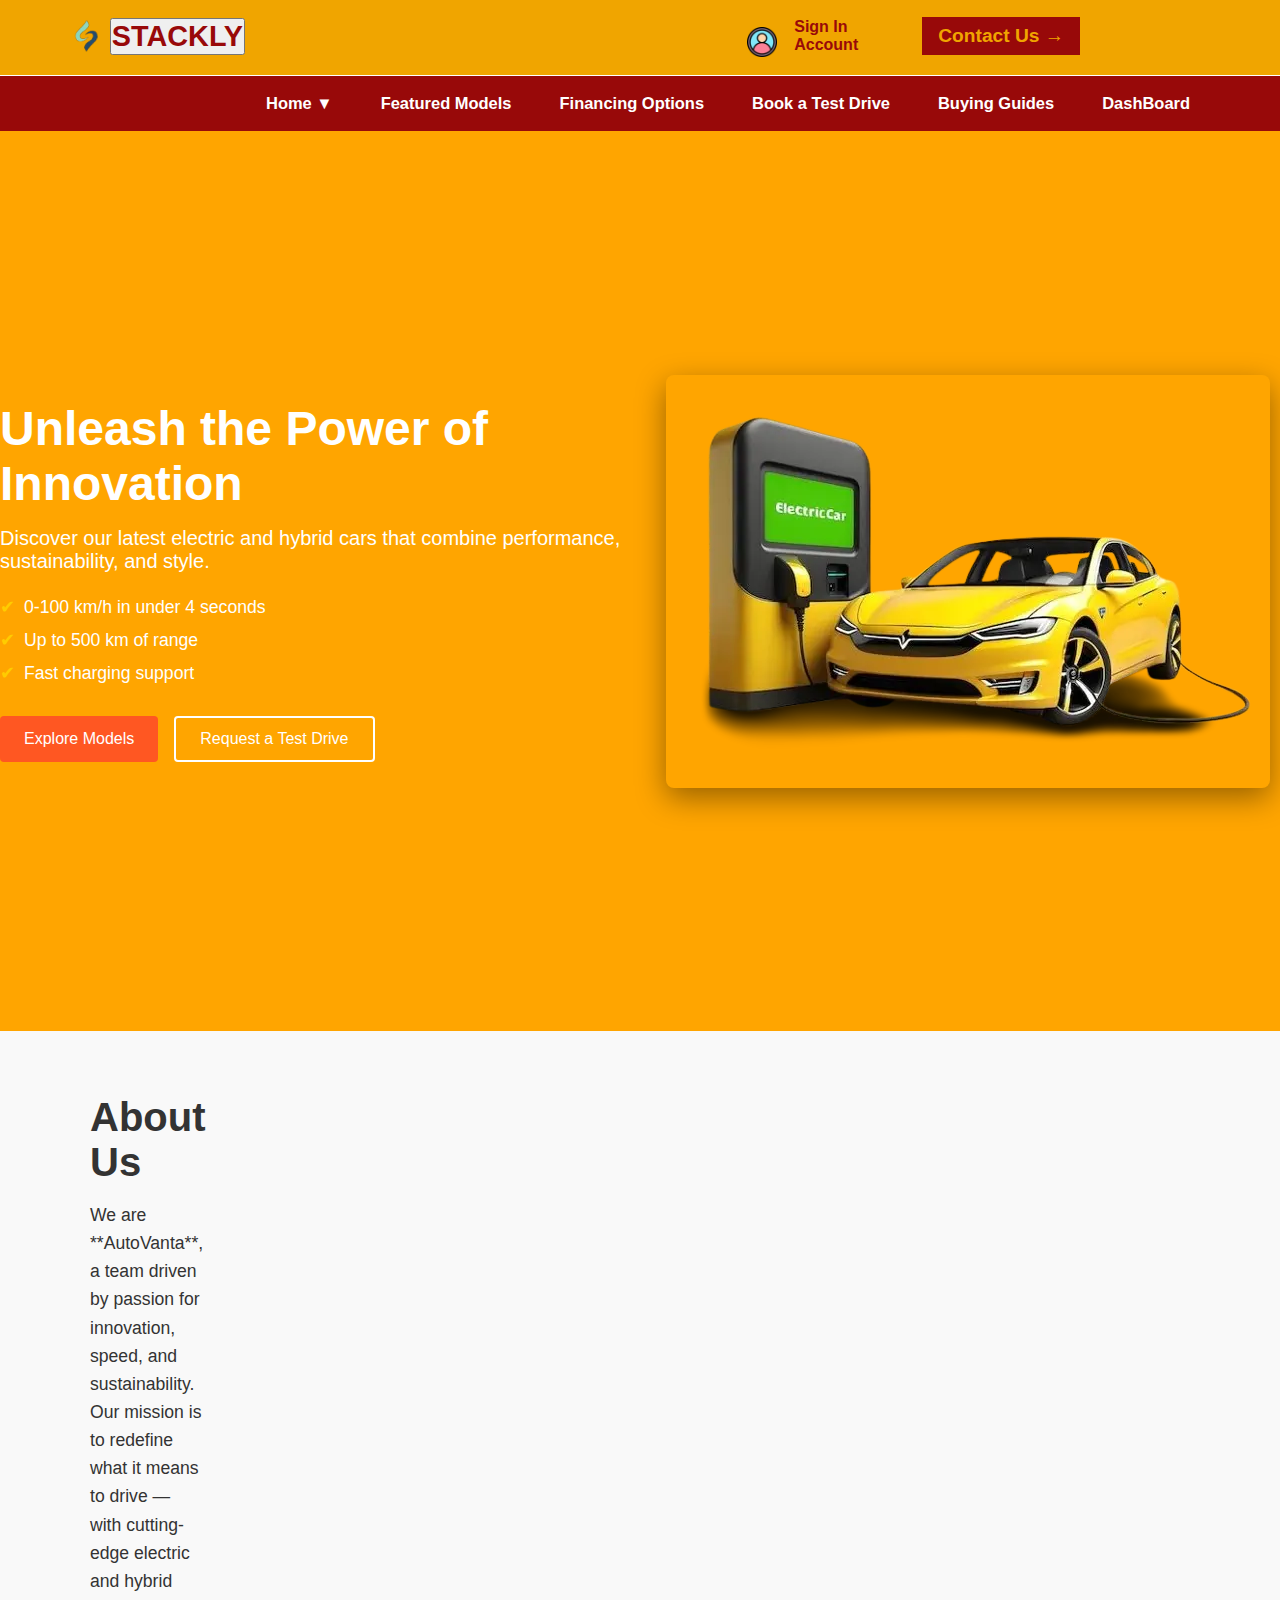
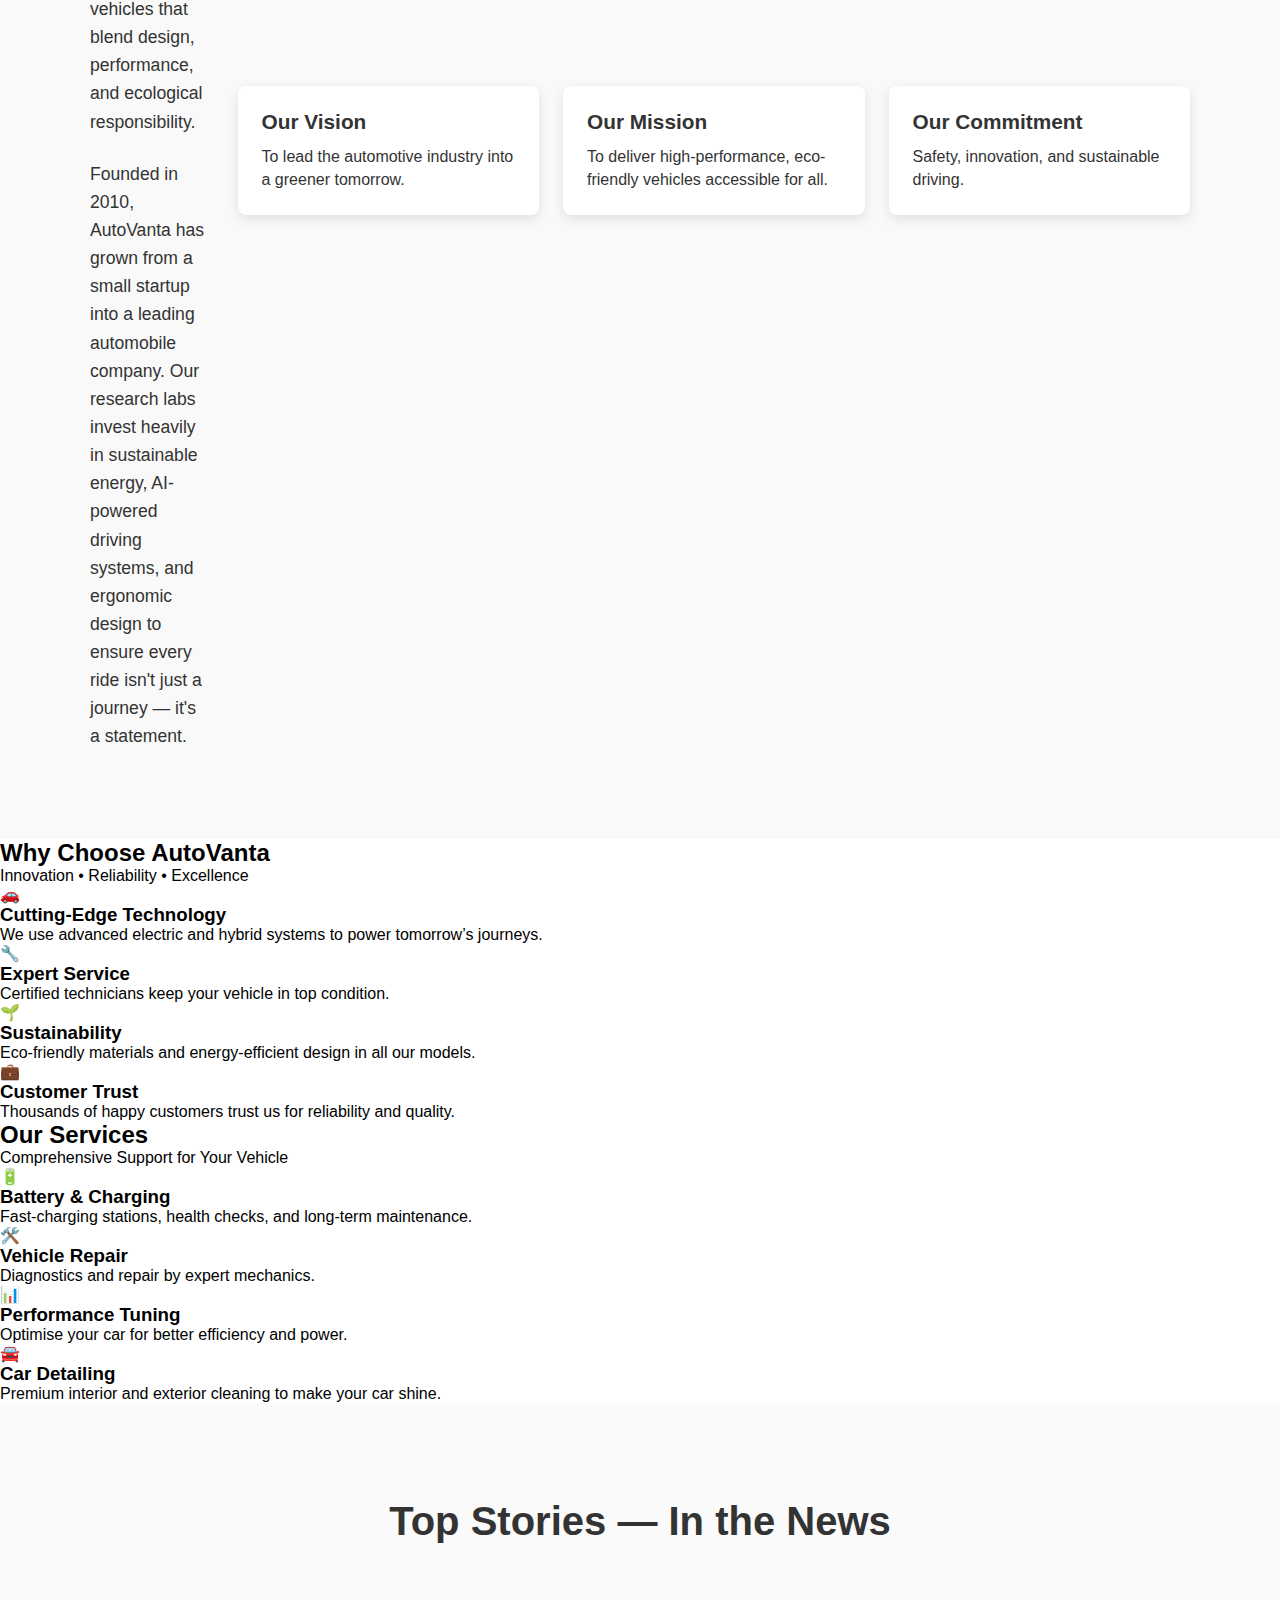
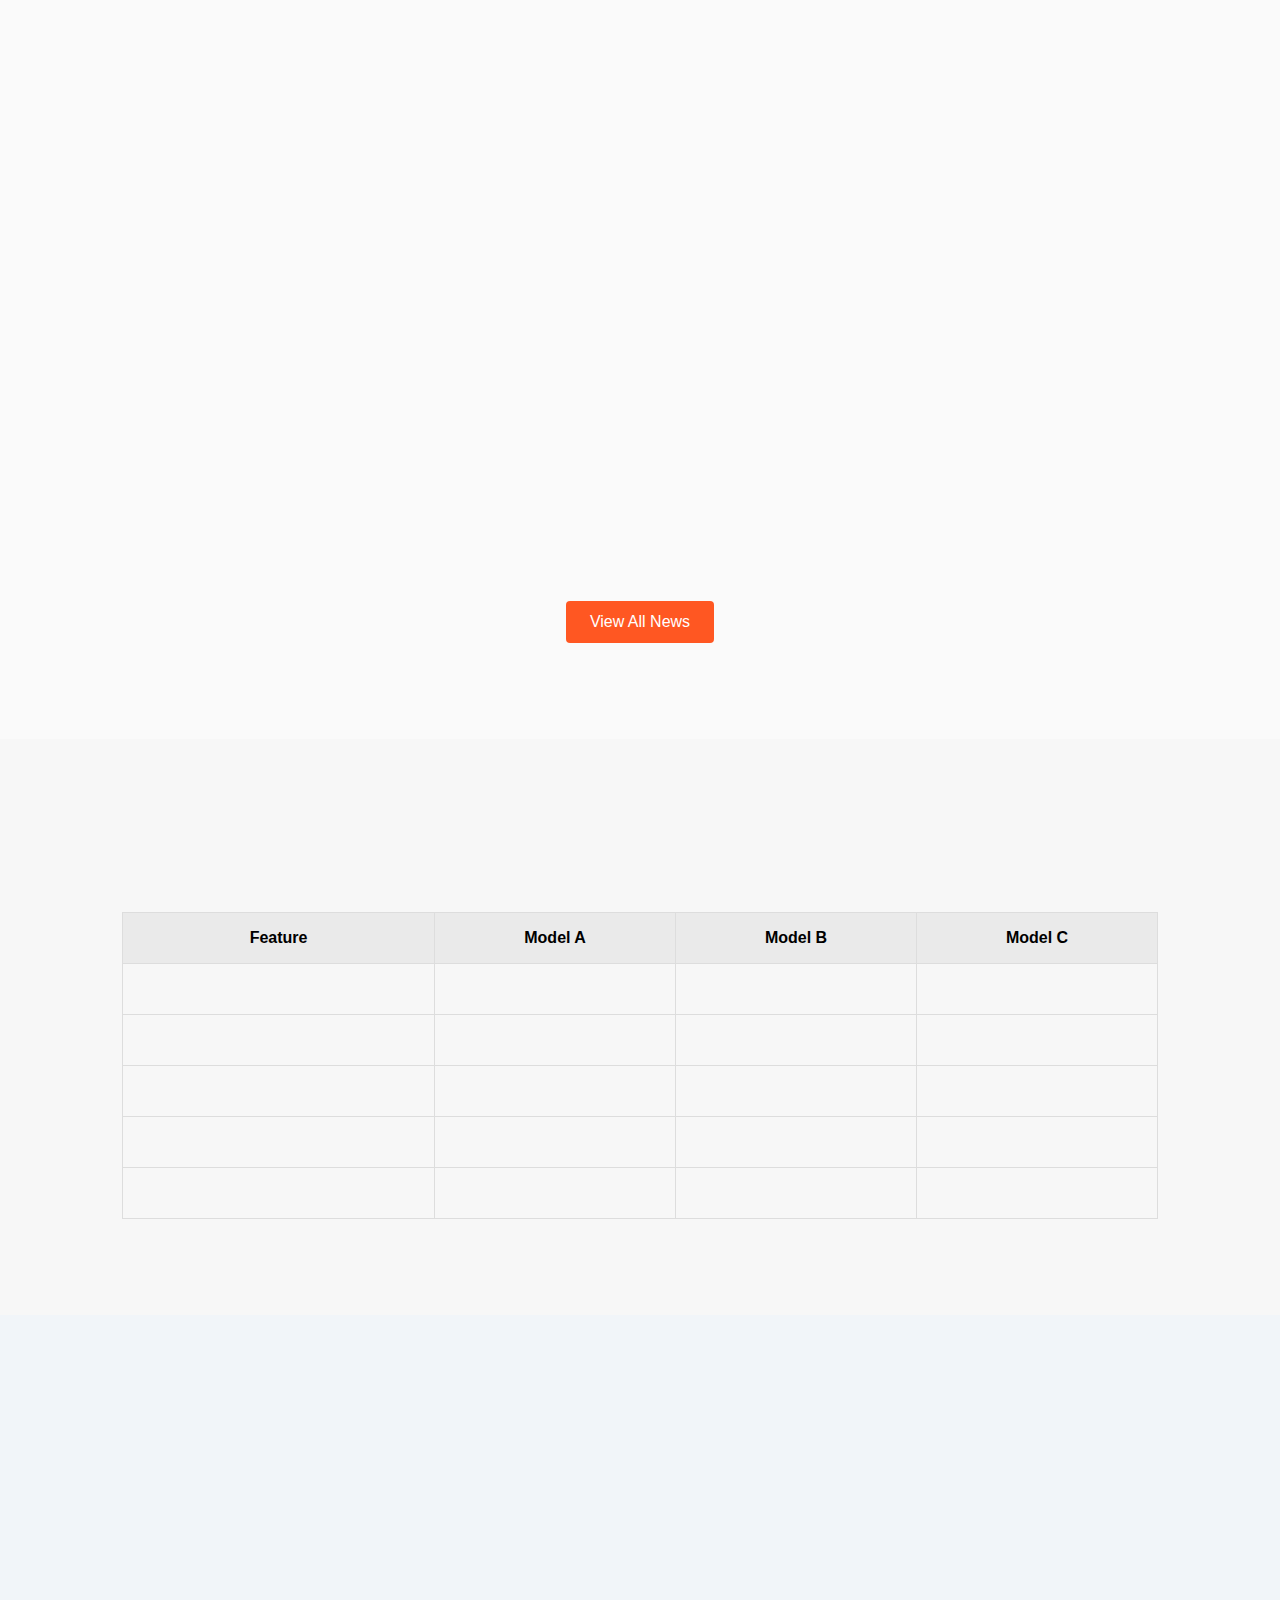
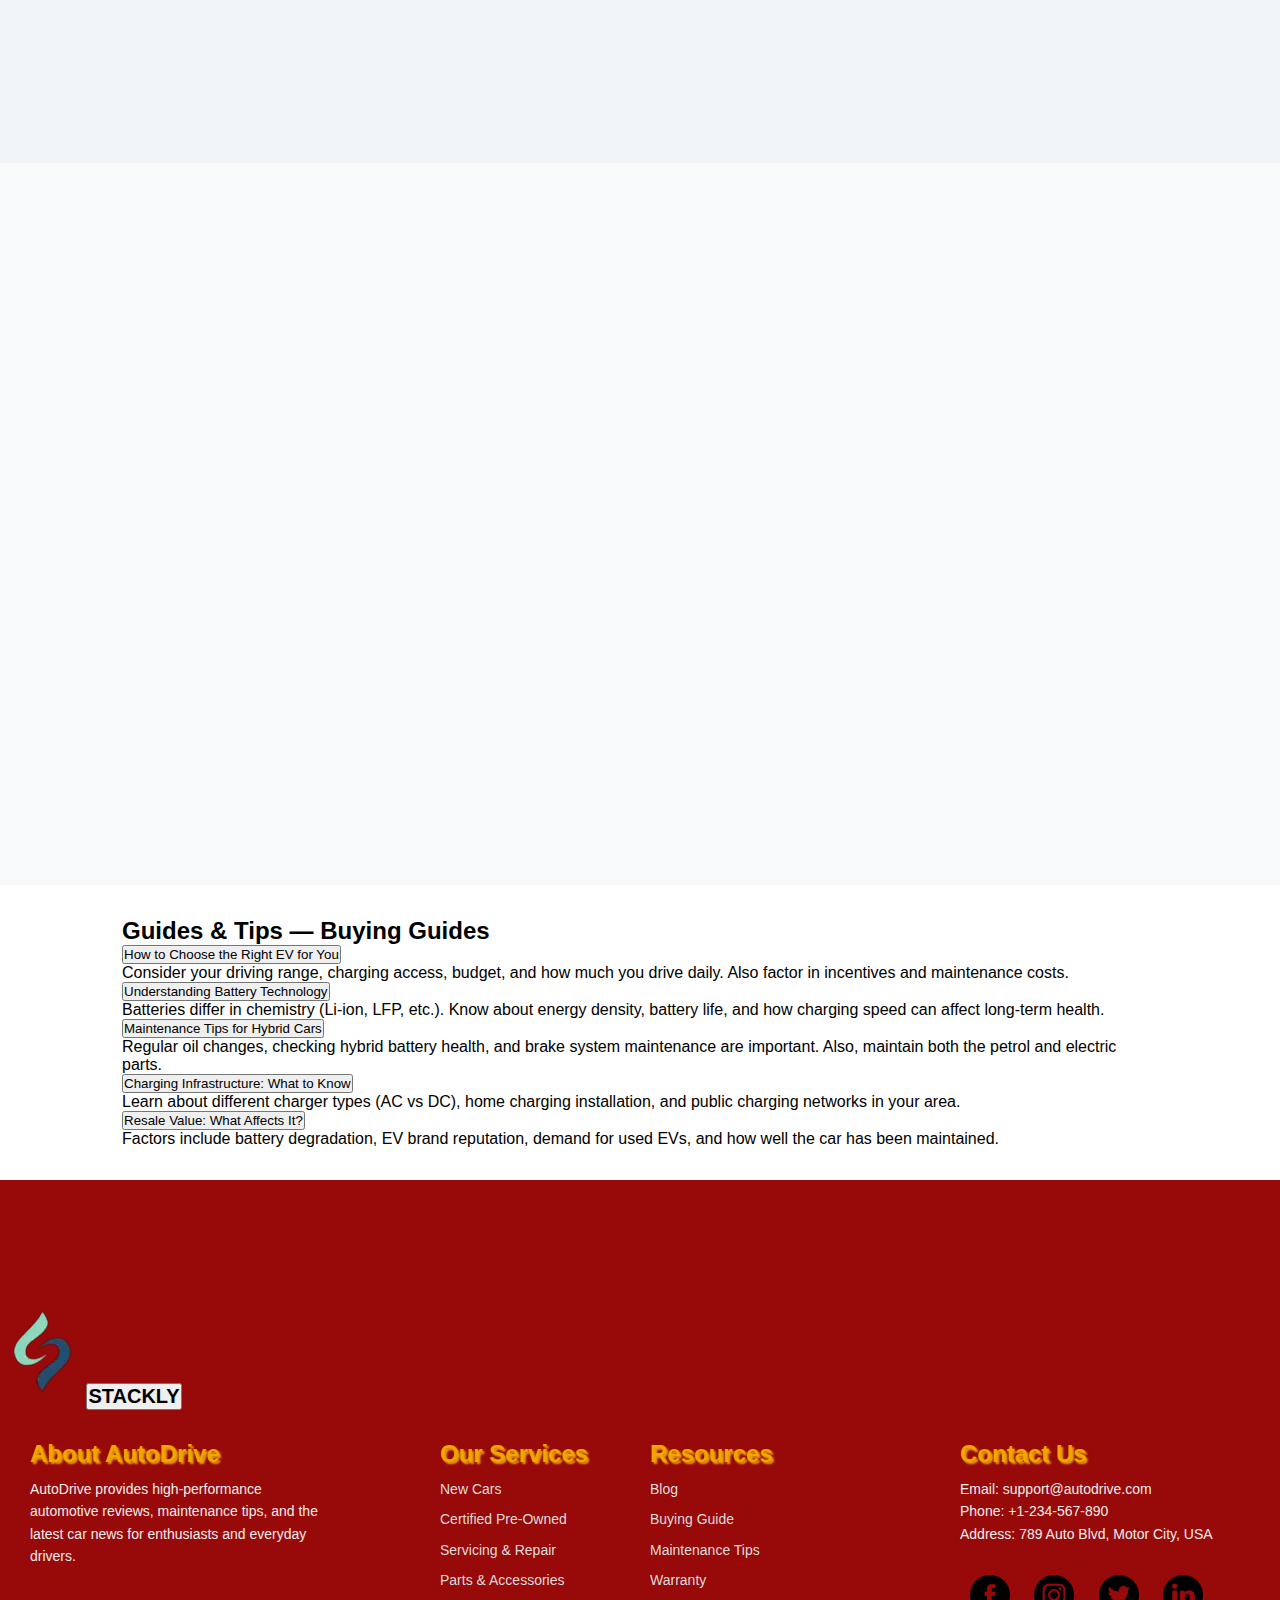
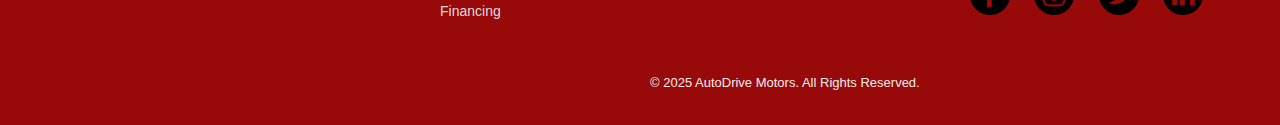
<file: index.html>
<!DOCTYPE html>
<html lang="en">
<head>
  <meta charset="UTF-8" />
  <meta name="viewport" content="width=device-width, initial-scale=1.0" />
  <link rel="icon" href="./logo.webp" />
  <title>Automobile</title>
  <link rel="stylesheet" href="./style.css" />
</head>
<body>

<div class="topbar">
    <!-- header section -->
    <header class="header">
        <div class="logo">
            <img src="./logo.webp" alt="STACKLY Logo" />
            <button onclick="window.location.href='./index.html'"><h2>STACKLY</h2></button>
        </div>
        <div class="contact">
            <li class="signin">
                <img src="./login.webp" alt="">
                <a href="./signin.html">Sign In Account</a>
            </li>
            <li class="sign"><button onclick="window.location.href='./contact.html'">Contact Us → </button></li>
        </div>

        <!-- hamburger section -->
        <button class="hamburger" id="hamburger" aria-label="Toggle navigation">☰</button>
    </header>

    <!-- navlinks section -->
    <nav class="navBar">
        <div class="navLinks">
            <ul class="linkRight">
                <li class="dropdown">
                    <a href="./index.html">Home ▼</a>
                    <ul class="dropdown-menu">
                        <li><a href="./home 2.html">Home page 2</a></li>
                    </ul>
                </li>
                <li><a href="./feature.html">Featured Models</a></li>
                <li><a href="./finance.html">Financing Options</a></li>
                <li><a href="./drive.html">Book a Test Drive</a></li>
                <li><a href="./buy.html">Buying Guides</a></li>
                <li><a href="./dashboard.html">DashBoard</a></li>
            </ul>
        </div>
    </nav>
</div>











<section class="hero-automobile">
  <div class="hero-left">
    <h1>Unleash the Power of Innovation</h1>
    <p>Discover our latest electric and hybrid cars that combine performance, sustainability, and style.</p>
    <ul class="hero-features">
      <li>0-100 km/h in under 4 seconds</li>
      <li>Up to 500 km of range</li>
      <li>Fast charging support</li>
    </ul>
    <div class="hero-buttons">
      <button class="btn-primary" 
        onclick="window.location.href='./404.html'">Explore Models
      </button>
      <button class="btn-secondary" 
        onclick="window.location.href='./404.html'">Request a Test Drive
      </button>
    </div>
  </div>
  <div class="hero-right">
    <img src="./hero img.webp" alt="Car model" />
  </div>
</section>









<section class="about-us">
  <div class="about-container">
    <div class="about-text">
      <h2>About Us</h2>
      <p>We are **AutoVanta**, a team driven by passion for innovation, speed, and sustainability. Our mission is to redefine what it means to drive — with cutting-edge electric and hybrid vehicles that blend design, performance, and ecological responsibility.</p>
      <p>Founded in 2010, AutoVanta has grown from a small startup into a leading automobile company. Our research labs invest heavily in sustainable energy, AI-powered driving systems, and ergonomic design to ensure every ride isn't just a journey — it's a statement.</p>
      
    </div>
    
    <div class="about-values">
      <div class="value-box">
        <h3>Our Vision</h3>
        <p>To lead the automotive industry into a greener tomorrow.</p>
      </div>
      <div class="value-box">
        <h3>Our Mission</h3>
        <p>To deliver high-performance, eco-friendly vehicles accessible for all.</p>
      </div>
      <div class="value-box">
        <h3>Our Commitment</h3>
        <p>Safety, innovation, and sustainable driving.</p>
      </div>
    </div>
   
  </div>
</section>











<section class="why-services-alt">
  <div class="ws-wrapper">

    <header class="ws-header">
      <h2>Why Choose <span class="brand-name">AutoVanta</span></h2>
      <p class="ws-subtitle">Innovation • Reliability • Excellence</p>
    </header>

    <div class="ws-cards why-cards">
      <div class="ws-card">
        <div class="ws-icon">🚗</div>
        <h3>Cutting‑Edge Technology</h3>
        <p>We use advanced electric and hybrid systems to power tomorrow’s journeys.</p>
      </div>
      <div class="ws-card">
        <div class="ws-icon">🔧</div>
        <h3>Expert Service</h3>
        <p>Certified technicians keep your vehicle in top condition.</p>
      </div>
      <div class="ws-card">
        <div class="ws-icon">🌱</div>
        <h3>Sustainability</h3>
        <p>Eco-friendly materials and energy-efficient design in all our models.</p>
      </div>
      <div class="ws-card">
        <div class="ws-icon">💼</div>
        <h3>Customer Trust</h3>
        <p>Thousands of happy customers trust us for reliability and quality.</p>
      </div>
    </div>

    <header class="ws-header">
      <h2>Our Services</h2>
      <p class="ws-subtitle">Comprehensive Support for Your Vehicle</p>
    </header>

    <div class="ws-cards service-cards">
      <div class="ws-card">
        <div class="ws-icon">🔋</div>
        <h3>Battery & Charging</h3>
        <p>Fast-charging stations, health checks, and long-term maintenance.</p>
      </div>
      <div class="ws-card">
        <div class="ws-icon">🛠️</div>
        <h3>Vehicle Repair</h3>
        <p>Diagnostics and repair by expert mechanics.</p>
      </div>
      <div class="ws-card">
        <div class="ws-icon">📊</div>
        <h3>Performance Tuning</h3>
        <p>Optimise your car for better efficiency and power.</p>
      </div>
      <div class="ws-card">
        <div class="ws-icon">🚘</div>
        <h3>Car Detailing</h3>
        <p>Premium interior and exterior cleaning to make your car shine.</p>
      </div>
    </div>

  </div>
</section>












<section class="in-the-news">
  <div class="container">
    <h2>Top Stories — In the News</h2>
    <div class="news-items">

      <article class="news-item">
        <a href="./404.html">
          <h3 class="news-title">Brand Launches Its Most Powerful EV Yet</h3>
          <p class="news-date">Nov 15, 2025</p>
          <p class="news-summary">Our newest electric vehicle sets a benchmark in performance, range, and design — redefining what innovation means.</p>
        </a>
      </article>

      <article class="news-item">
        <a href="./404.html">
          <h3 class="news-title">Sustainability Initiative: Recycling Batteries</h3>
          <p class="news-date">Nov 10, 2025</p>
          <p class="news-summary">As part of our green mission, we’re launching a battery recycling program to reduce environmental impact.</p>
        </a>
      </article>

      <article class="news-item">
        <a href="./404.html">
          <h3 class="news-title">New Charging Network Across Major Cities</h3>
          <p class="news-date">Nov 8, 2025</p>
          <p class="news-summary">Expanding our fast-charging infrastructure to support drivers in more regions than ever before.</p>
        </a>
      </article>

      <article class="news-item">
        <a href="./404.html">
          <div class="news-content">
            <h3 class="news-title">Award-Winning Design: AutoVanta Wins Global Prize</h3>
            <p class="news-date">Nov 5, 2025</p>
            <p class="news-summary">AutoVanta’s latest EV design has been honored with an international award for innovation and sustainability.</p>
          </div>
        </a>
      </article>

      <article class="news-item">
        <a href="./404.html">
          <div class="news-content">
            <h3 class="news-title">Partnership with Solar Providers for Clean Charging</h3>
            <p class="news-date">Nov 1, 2025</p>
            <p class="news-summary">We’re teaming up with leading solar companies to install green solar charging stations across the country.</p>
          </div>
        </a>
      </article>

      <article class="news-item">
        <a href="./404.html">
          <div class="news-content">
            <h3 class="news-title">OpenAI, Oracle & Vantage Launch Green AI Campus</h3>
            <p class="news-date">Oct 24, 2025</p>
            <p class="news-summary">The campus will have 4 data centres, almost 1 GW of AI compute capacity, and is expected to be completed by 2028.</p>
          </div>
        </a>
      </article>

    </div>
    <a class="view-more" href="./404.html">View All News</a>
  </div>
</section>










<section class="compare-cars">
  <div class="container">
    <h2>Model Comparisons — Compare Cars</h2>
    <div class="table-wrapper">
      <table class="comparison-table">
        <thead>
          <tr>
            <th>Feature</th>
            <th>Model A</th>
            <th>Model B</th>
            <th>Model C</th>
          </tr>
        </thead>
        <tbody>
          <tr>
            <td>Price</td>
            <td>$35,000</td>
            <td>$42,000</td>
            <td>$38,500</td>
          </tr>
          <tr>
            <td>Range (km)</td>
            <td>400</td>
            <td>450</td>
            <td>420</td>
          </tr>
          <tr>
            <td>0-100 km/h</td>
            <td>6.5s</td>
            <td>5.9s</td>
            <td>6.2s</td>
          </tr>
          <tr>
            <td>Charging Time (Fast)</td>
            <td>30 min</td>
            <td>28 min</td>
            <td>32 min</td>
          </tr>
          <tr>
            <td>Warranty</td>
            <td>5 yrs / 100k km</td>
            <td>6 yrs / 120k km</td>
            <td>5 yrs / 100k km</td>
          </tr>
        </tbody>
      </table>
    </div>
  </div>
</section>










<section class="newsletter-signup">
  <div class="container">
    <h2>Get Updates</h2>
    <p>Subscribe to our newsletter to get the latest news, offers & tips straight to your inbox.</p>
    <form id="newsletterForm" class="newsletter-form" action="#" method="POST" novalidate>
      <input type="email" id="emailInput" name="email" placeholder="Enter your email" required />
      <button type="submit">Subscribe</button>
    </form>
    <p class="newsletter-note">No spam. Unsubscribe anytime.</p>
  </div>
</section>










<section class="car-care-tips">
  <div class="container">
    <h2>Car Care Tips</h2>
    <p class="intro">Keep your vehicle in top condition with these maintenance tips and best practices.</p>
    <ul class="tips-list">
      <li>Check your tire pressure monthly and before long drives.</li>
      <li>Change engine oil and filter regularly as per manufacturer’s recommendation.</li>
      <li>Inspect and top up coolant and other fluid levels.</li>
      <li>Rotate your tires every 10,000 km to ensure even wear.</li>
      <li>Keep your car clean inside and out — wash, wax & vacuum regularly.</li>
      <li>Replace windshield wipers every 6–12 months to ensure clear visibility.</li>
      <li>Check and maintain your battery terminals; clean them if corroded.</li>
      <li>Get periodic alignment & suspension checkups for a smoother ride.</li>
      <li>Inspect your brakes: pads, rotors & fluid.</li>
      <li>Store your car in shade or use a cover to protect from sun damage.</li>
    </ul>
  </div>
</section>











<section class="buying-guides-faq">
  <div class="container">
    <h2>Guides & Tips — Buying Guides</h2>
    <div class="faq-list">

      <div class="faq-item">
        <button class="faq-question">How to Choose the Right EV for You</button>
        <div class="faq-answer">
          <p>Consider your driving range, charging access, budget, and how much you drive daily. Also factor in incentives and maintenance costs.</p>
        </div>
      </div>

      <div class="faq-item">
        <button class="faq-question">Understanding Battery Technology</button>
        <div class="faq-answer">
          <p>Batteries differ in chemistry (Li-ion, LFP, etc.). Know about energy density, battery life, and how charging speed can affect long-term health.</p>
        </div>
      </div>

      <div class="faq-item">
        <button class="faq-question">Maintenance Tips for Hybrid Cars</button>
        <div class="faq-answer">
          <p>Regular oil changes, checking hybrid battery health, and brake system maintenance are important. Also, maintain both the petrol and electric parts.</p>
        </div>
      </div>

      <div class="faq-item">
        <button class="faq-question">Charging Infrastructure: What to Know</button>
        <div class="faq-answer">
          <p>Learn about different charger types (AC vs DC), home charging installation, and public charging networks in your area.</p>
        </div>
      </div>

      <div class="faq-item">
        <button class="faq-question">Resale Value: What Affects It?</button>
        <div class="faq-answer">
          <p>Factors include battery degradation, EV brand reputation, demand for used EVs, and how well the car has been maintained.</p>
        </div>
      </div>

    </div>
  </div>
</section>











<footer class="auto-footer">

  <div class="logo">
      <img src="./logo.webp" alt="STACKLY Logo" />
      <button onclick="window.location.href='./index.html'"><h2>STACKLY</h2></button>
  </div>

  <div class="footer-content">
    <div class="footer-col about">
      <h4>About AutoDrive</h4>
      <p>AutoDrive provides high-performance automotive reviews, maintenance tips, and the latest car news for enthusiasts and everyday drivers.</p>
    </div>

    <div class="footer-col services">
      <h4>Our Services</h4>
      <ul>
        <li><a href="./404.html">New Cars</a></li>
        <li><a href="./404.html">Certified Pre-Owned</a></li>
        <li><a href="./404.html">Servicing & Repair</a></li>
        <li><a href="./404.html">Parts & Accessories</a></li>
        <li><a href="./404.html">Financing</a></li>
      </ul>
    </div>

    <div class="footer-col resources">
      <h4>Resources</h4>
      <ul>
        <li><a href="./404.html">Blog</a></li>
        <li><a href="./404.html">Buying Guide</a></li>
        <li><a href="./404.html">Maintenance Tips</a></li>
        <li><a href="./404.html">Warranty</a></li>
      </ul>
    </div>

    <div class="footer-col contact">
      <h4>Contact Us</h4>
      <p>Email: support@autodrive.com</p>
      <p>Phone: +1-234-567-890</p>
      <p>Address: 789 Auto Blvd, Motor City, USA</p>
      <div class="social-links">
        <a href="./404.html"> 
            <img src="./facebook (1).webp" alt="facebook" width="40px">
        </a>
        <a href="./404.html">
            <img src="./instagram (1).webp" alt="instagram" width="40px">
        </a>
        <a href="./404.html">
            <img src="./twitter (1).webp" alt="twitter" width="40px">
        </a>
        <a href="./404.html">
            <img src="./linkedin (1).webp" alt="linkedin" width="40px">
        </a>
      </div>
    </div>
    
  </div>

    <div class="footer-bottom">
        <p>&copy; 2025 AutoDrive Motors. All Rights Reserved.</p>
    </div>

  <!-- </div>   -->
</footer>






  

    <script src="./script.js"></script>
</body>
</html>
</file>
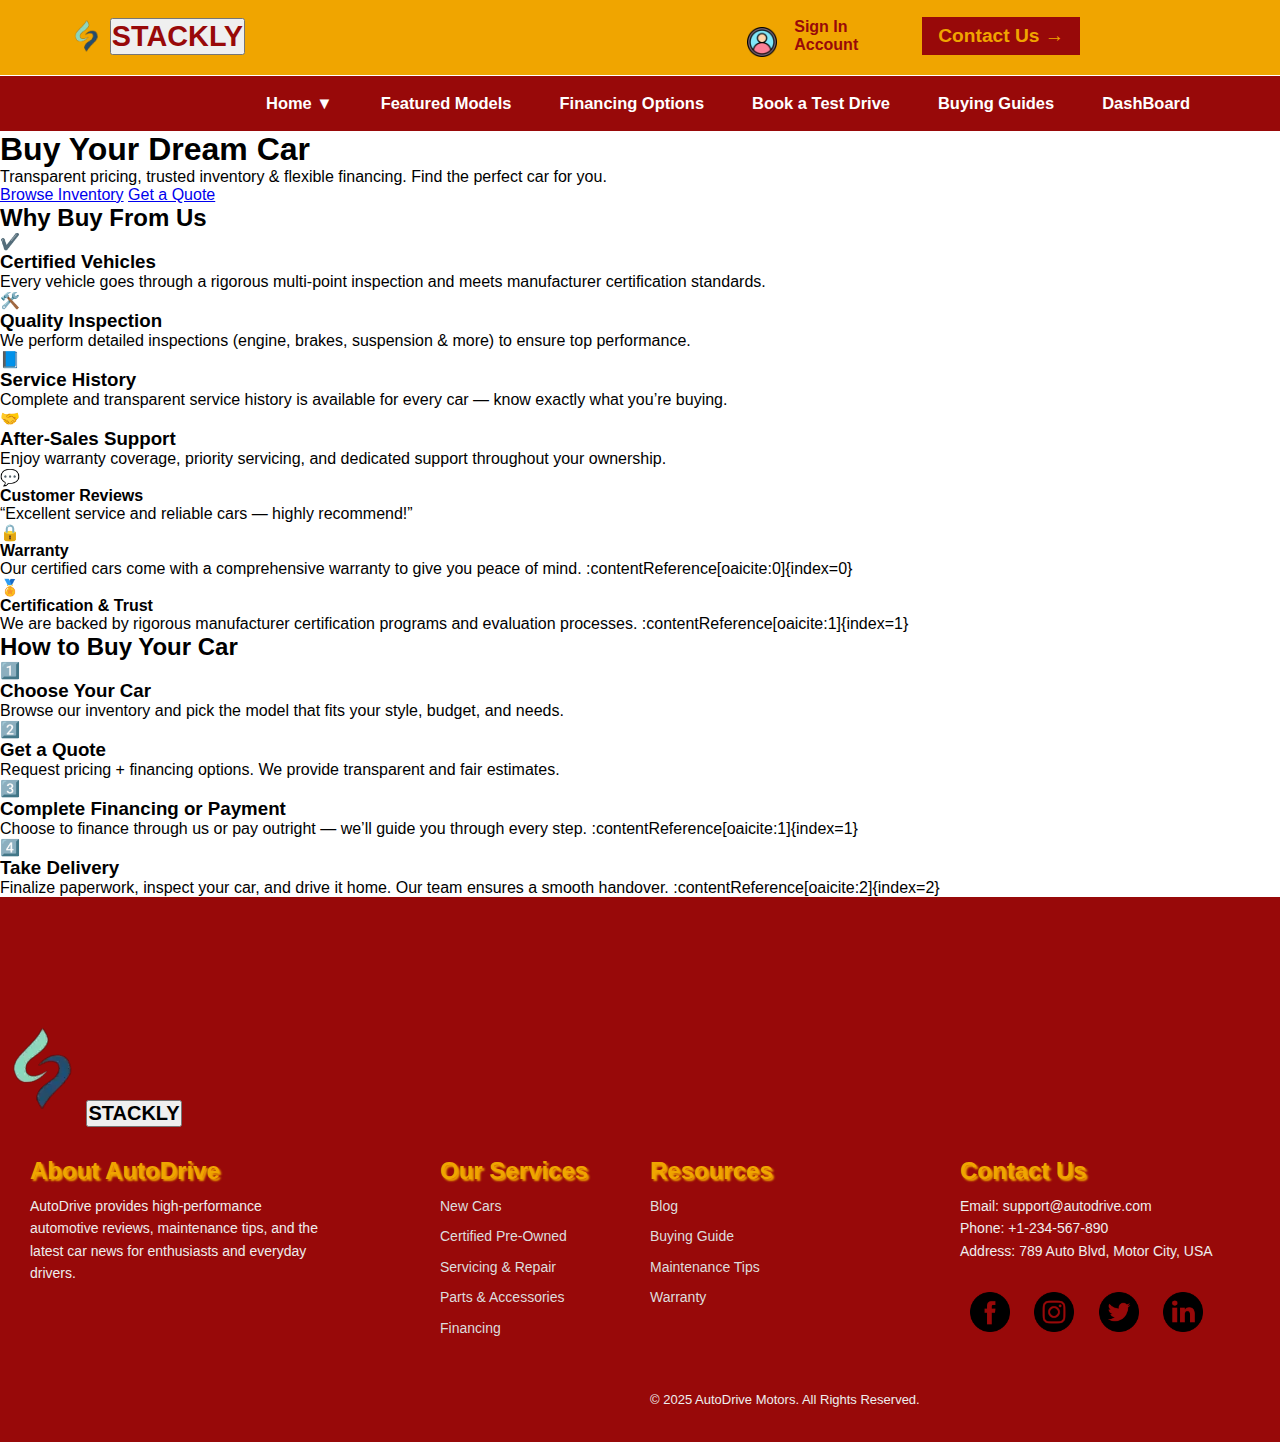
<file: buy.html>
<!DOCTYPE html>
<html lang="en">
<head>
  <meta charset="UTF-8" />
  <meta name="viewport" content="width=device-width, initial-scale=1.0" />
  <link rel="icon" href="./logo.webp" />
  <title>Automobile</title>
  <link rel="stylesheet" href="./buy.css" />
</head>
<body>

<div class="topbar">
    <!-- header section -->
    <header class="header">
        <div class="logo">
            <img src="./logo.webp" alt="STACKLY Logo" />
            <button onclick="window.location.href='./index.html'"><h2>STACKLY</h2></button>
        </div>
        <div class="contact">
            <li class="signin">
                <img src="./login.webp" alt="">
                <a href="./signin.html">Sign In Account</a>
            </li>
            <li class="sign"><button onclick="window.location.href='./contact.html'">Contact Us → </button></li>
        </div>

        <!-- hamburger section -->
        <button class="hamburger" id="hamburger" aria-label="Toggle navigation">☰</button>
    </header>

    <!-- navlinks section -->
    <nav class="navBar">
        <div class="navLinks">
            <ul class="linkRight">
                <li class="dropdown">
                    <a href="./index.html">Home ▼</a>
                    <ul class="dropdown-menu">
                        <li><a href="./home 2.html">Home page 2</a></li>
                    </ul>
                </li>
                <li><a href="./feature.html">Featured Models</a></li>
                <li><a href="./finance.html">Financing Options</a></li>
                <li><a href="./drive.html">Book a Test Drive</a></li>
                <li><a href="./buy.html">Buying Guides</a></li>
                <li><a href="./dashboard.html">DashBoard</a></li>
            </ul>
        </div>
    </nav>
</div>










<section class="buy-hero">
  <div class="buy-hero__overlay"></div>
  <div class="buy-hero__content">
    <h1 class="buy-hero__title">Buy Your Dream Car</h1>
    <p class="buy-hero__subtitle">
      Transparent pricing, trusted inventory & flexible financing. Find the perfect car for you.
    </p>
    <div class="buy-hero__buttons">
      <a href="./404.html" class="btn btn-primary">Browse Inventory</a>
      <a href="./404.html" class="btn btn-secondary">Get a Quote</a>
    </div>
  </div>
</section>











<section class="why-buy-us">
  <div class="container">
    <h2>Why Buy From Us</h2>
    <div class="why-features">
      <div class="feature">
        <div class="icon">✔️</div>
        <h3>Certified Vehicles</h3>
        <p>Every vehicle goes through a rigorous multi-point inspection and meets manufacturer certification standards.</p>
      </div>
      <div class="feature">
        <div class="icon">🛠️</div>
        <h3>Quality Inspection</h3>
        <p>We perform detailed inspections (engine, brakes, suspension & more) to ensure top performance.</p>
      </div>
      <div class="feature">
        <div class="icon">📘</div>
        <h3>Service History</h3>
        <p>Complete and transparent service history is available for every car — know exactly what you’re buying.</p>
      </div>
      <div class="feature">
        <div class="icon">🤝</div>
        <h3>After-Sales Support</h3>
        <p>Enjoy warranty coverage, priority servicing, and dedicated support throughout your ownership.</p>
      </div>
    </div>

    <div class="trust-signals">
      <div class="signal">
        <div class="icon">💬</div>
        <h4>Customer Reviews</h4>
        <p>“Excellent service and reliable cars — highly recommend!”</p>
      </div>
      <div class="signal">
        <div class="icon">🔒</div>
        <h4>Warranty</h4>
        <p>Our certified cars come with a comprehensive warranty to give you peace of mind. :contentReference[oaicite:0]{index=0}</p>
      </div>
      <div class="signal">
        <div class="icon">🏅</div>
        <h4>Certification & Trust</h4>
        <p>We are backed by rigorous manufacturer certification programs and evaluation processes. :contentReference[oaicite:1]{index=1}</p>
      </div>
    </div>
  </div>
</section>











<section class="buy-process">
  <div class="container">
    <h2>How to Buy Your Car</h2>
    <div class="process-steps">
      <div class="step">
        <div class="icon">1️⃣</div>
        <div class="content">
          <h3>Choose Your Car</h3>
          <p>Browse our inventory and pick the model that fits your style, budget, and needs.</p>
        </div>
      </div>
      <div class="step">
        <div class="icon">2️⃣</div>
        <div class="content">
          <h3>Get a Quote</h3>
          <p>Request pricing + financing options. We provide transparent and fair estimates.</p>
        </div>
      </div>
      <div class="step">
        <div class="icon">3️⃣</div>
        <div class="content">
          <h3>Complete Financing or Payment</h3>
          <p>Choose to finance through us or pay outright — we’ll guide you through every step. :contentReference[oaicite:1]{index=1}</p>
        </div>
      </div>
      <div class="step">
        <div class="icon">4️⃣</div>
        <div class="content">
          <h3>Take Delivery</h3>
          <p>Finalize paperwork, inspect your car, and drive it home. Our team ensures a smooth handover. :contentReference[oaicite:2]{index=2}</p>
        </div>
      </div>
    </div>
  </div>
</section>















<footer class="auto-footer">

  <div class="logo">
      <img src="./logo.webp" alt="STACKLY Logo" />
      <button onclick="window.location.href='./index.html'"><h2>STACKLY</h2></button>
  </div>

  <div class="footer-content">
    <div class="footer-col about">
      <h4>About AutoDrive</h4>
      <p>AutoDrive provides high-performance automotive reviews, maintenance tips, and the latest car news for enthusiasts and everyday drivers.</p>
    </div>

    <div class="footer-col services">
      <h4>Our Services</h4>
      <ul>
        <li><a href="./404.html">New Cars</a></li>
        <li><a href="./404.html">Certified Pre-Owned</a></li>
        <li><a href="./404.html">Servicing & Repair</a></li>
        <li><a href="./404.html">Parts & Accessories</a></li>
        <li><a href="./404.html">Financing</a></li>
      </ul>
    </div>

    <div class="footer-col resources">
      <h4>Resources</h4>
      <ul>
        <li><a href="./404.html">Blog</a></li>
        <li><a href="./404.html">Buying Guide</a></li>
        <li><a href="./404.html">Maintenance Tips</a></li>
        <li><a href="./404.html">Warranty</a></li>
      </ul>
    </div>

    <div class="footer-col contact">
      <h4>Contact Us</h4>
      <p>Email: support@autodrive.com</p>
      <p>Phone: +1-234-567-890</p>
      <p>Address: 789 Auto Blvd, Motor City, USA</p>
      <div class="social-links">
        <a href="./404.html"> 
            <img src="./facebook (1).webp" alt="facebook" width="40px">
        </a>
        <a href="./404.html">
            <img src="./instagram (1).webp" alt="instagram" width="40px">
        </a>
        <a href="./404.html">
            <img src="./twitter (1).webp" alt="twitter" width="40px">
        </a>
        <a href="./404.html">
            <img src="./linkedin (1).webp" alt="linkedin" width="40px">
        </a>
      </div>
    </div>
    
  </div>

    <div class="footer-bottom">
        <p>&copy; 2025 AutoDrive Motors. All Rights Reserved.</p>
    </div>

  <!-- </div>   -->
</footer>






  

    <script src="./buy.js"></script>
</body>
</html>
</file>
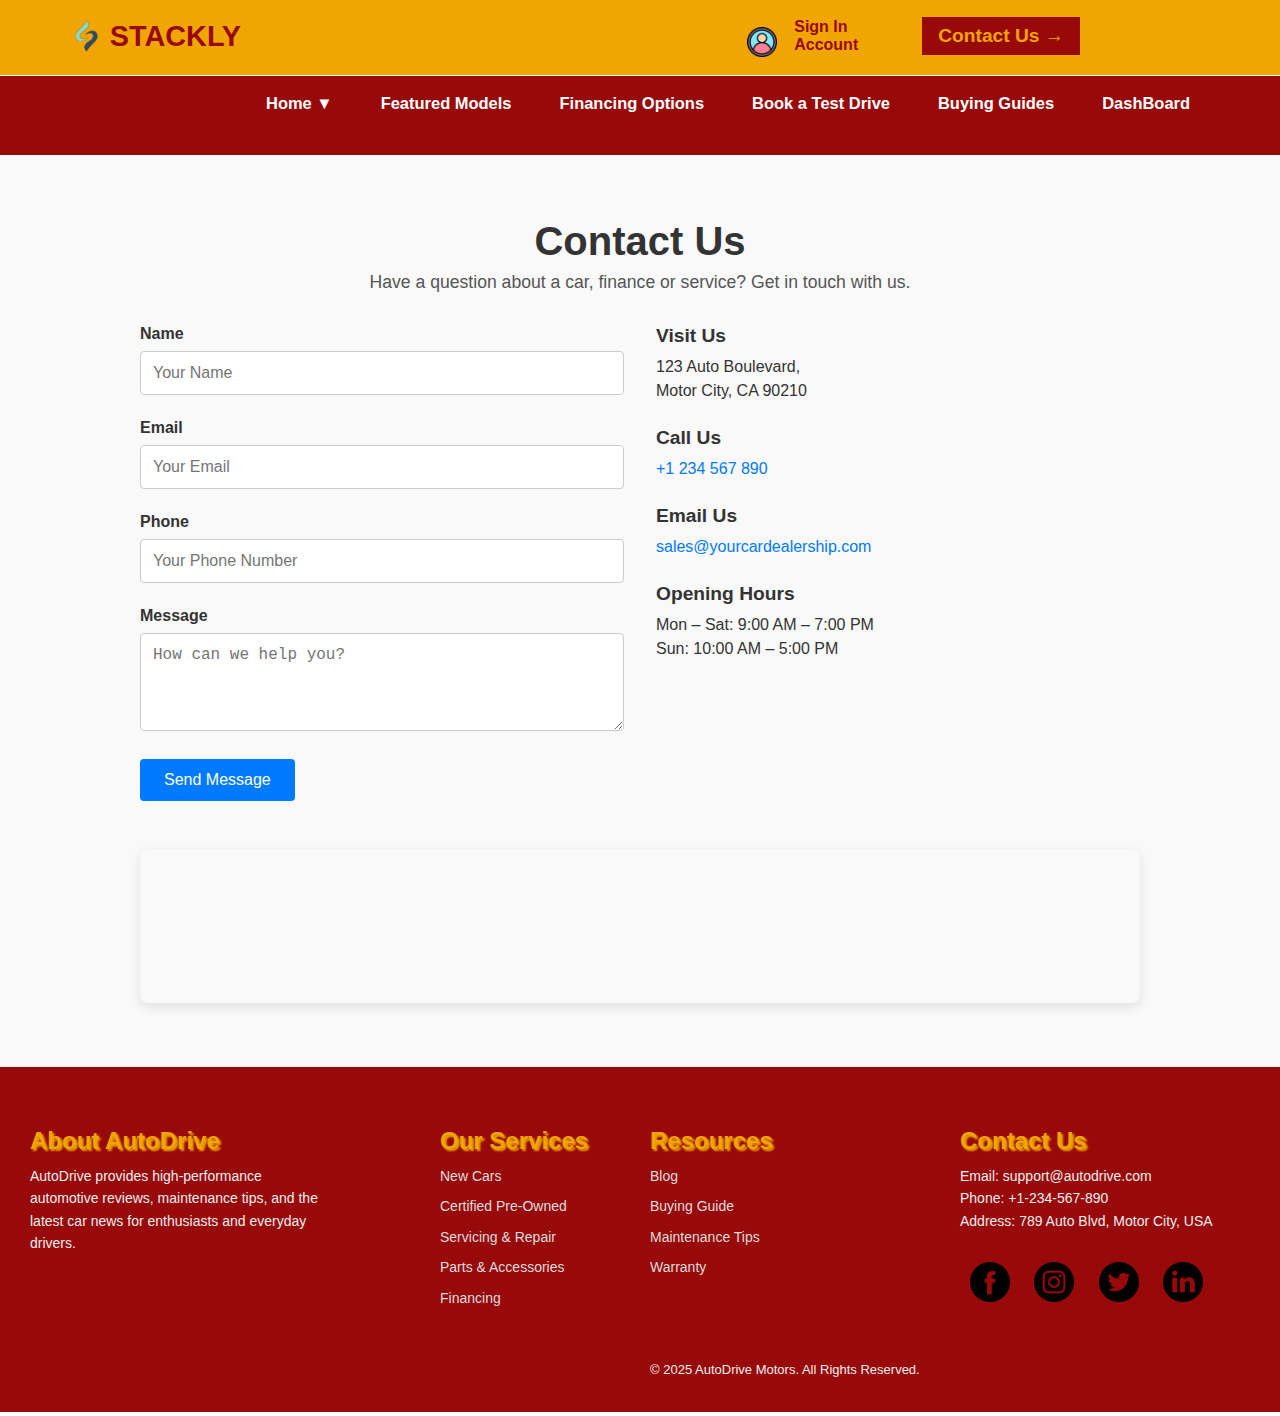
<file: contact.html>
<!DOCTYPE html>
<html lang="en">
<head>
  <meta charset="UTF-8" />
  <meta name="viewport" content="width=device-width, initial-scale=1.0" />
  <link rel="icon" href="./logo.webp" />
  <title>Automobile</title>
  <link rel="stylesheet" href="./contact.css" />
</head>
<body>

<div class="topbar">
    <!-- header section -->
    <header class="header">
        <div class="logo">
            <img src="./logo.webp" alt="STACKLY Logo" />
            <h2>STACKLY</h2>
        </div>
        <div class="contact">
            <li class="signin">
                <img src="./login.webp" alt="">
                <a href="./signin.html">Sign In Account</a>
            </li>
            <li class="sign"><button onclick="window.location.href='./contact.html'">Contact Us → </button></li>
        </div>

        <!-- hamburger section -->
        <button class="hamburger" id="hamburger" aria-label="Toggle navigation">☰</button>
    </header>

    <!-- navlinks section -->
    <nav class="navBar">
        <div class="navLinks">
            <ul class="linkRight">
                <li class="dropdown">
                    <a href="./index.html">Home ▼</a>
                    <ul class="dropdown-menu">
                        <li><a href="./home 2.html">Home page 2</a></li>
                    </ul>
                </li>
                <li><a href="./feature.html">Featured Models</a></li>
                <li><a href="./finance.html">Financing Options</a></li>
                <li><a href="./drive.html">Book a Test Drive</a></li>
                <li><a href="./buy.html">Buying Guides</a></li>
                <li><a href="./dashboard.html">DashBoard</a></li>
            </ul>
        </div>
    </nav>
</div>










<section class="contact-us">
  <div class="contact-us__container">
    <h2>Contact Us</h2>
    <p class="contact-us__intro">Have a question about a car, finance or service? Get in touch with us.</p>

    <div class="contact-us__content">
      <!-- Contact Form -->
      <div class="contact-form-wrapper">
        <form class="contact-form" action="#" method="POST">
          <div class="form-group">
            <label for="name">Name</label>
            <input type="text" id="name" name="name" placeholder="Your Name" required />
          </div>
          <div class="form-group">
            <label for="email">Email</label>
            <input type="email" id="email" name="email" placeholder="Your Email" required />
          </div>
          <div class="form-group">
            <label for="phone">Phone</label>
            <input type="tel" id="phone" name="phone" placeholder="Your Phone Number" required />
          </div>
          <div class="form-group">
            <label for="message">Message</label>
            <textarea id="message" name="message" rows="4" placeholder="How can we help you?" required></textarea>
          </div>
          <button type="submit" class="btn-submit">Send Message</button>
        </form>
      </div>

      <!-- Contact Details -->
      <div class="contact-info">
        <div class="info-item">
          <h3>Visit Us</h3>
          <p>123 Auto Boulevard,<br />Motor City, CA 90210</p>
        </div>
        <div class="info-item">
          <h3>Call Us</h3>
          <p><a href="tel:+1234567890">+1 234 567 890</a></p>
        </div>
        <div class="info-item">
          <h3>Email Us</h3>
          <p><a href="mailto:sales@yourcardealership.com">sales@yourcardealership.com</a></p>
        </div>
        <div class="info-item">
          <h3>Opening Hours</h3>
          <p>Mon – Sat: 9:00 AM – 7:00 PM<br />Sun: 10:00 AM – 5:00 PM</p>
        </div>
      </div>
    </div>

    <!-- Map -->
    <div class="map-wrapper">
      <!-- You can replace with your Google Maps embed -->
      <iframe
        src="https://www.google.com/maps/embed?pb=!1m18!...YOUR_MAP_EMBED_LINK_HERE"
        width="100%"
        height="300"
        style="border:0;"
        allowfullscreen=""
        loading="lazy"
      ></iframe>
    </div>
  </div>
</section>











<footer class="auto-footer">

  <div class="footer-content">
    <div class="footer-col about">
      <h4>About AutoDrive</h4>
      <p>AutoDrive provides high-performance automotive reviews, maintenance tips, and the latest car news for enthusiasts and everyday drivers.</p>
    </div>

    <div class="footer-col services">
      <h4>Our Services</h4>
      <ul>
        <li><a href="./404.html">New Cars</a></li>
        <li><a href="./404.html">Certified Pre-Owned</a></li>
        <li><a href="./404.html">Servicing & Repair</a></li>
        <li><a href="./404.html">Parts & Accessories</a></li>
        <li><a href="./404.html">Financing</a></li>
      </ul>
    </div>

    <div class="footer-col resources">
      <h4>Resources</h4>
      <ul>
        <li><a href="./404.html">Blog</a></li>
        <li><a href="./404.html">Buying Guide</a></li>
        <li><a href="./404.html">Maintenance Tips</a></li>
        <li><a href="./404.html">Warranty</a></li>
      </ul>
    </div>

    <div class="footer-col contact">
      <h4>Contact Us</h4>
      <p>Email: support@autodrive.com</p>
      <p>Phone: +1-234-567-890</p>
      <p>Address: 789 Auto Blvd, Motor City, USA</p>
      <div class="social-links">
        <a href="./404.html"> 
            <img src="./facebook (1).webp" alt="facebook" width="40px">
        </a>
        <a href="./404.html">
            <img src="./instagram (1).webp" alt="instagram" width="40px">
        </a>
        <a href="./404.html">
            <img src="./twitter (1).webp" alt="twitter" width="40px">
        </a>
        <a href="./404.html">
            <img src="./linkedin (1).webp" alt="linkedin" width="40px">
        </a>
      </div>
    </div>
    
  </div>

    <div class="footer-bottom">
        <p>&copy; 2025 AutoDrive Motors. All Rights Reserved.</p>
    </div>

  <!-- </div>   -->
</footer>






  

    <script src="./finance.js"></script>
</body>
</html>
</file>
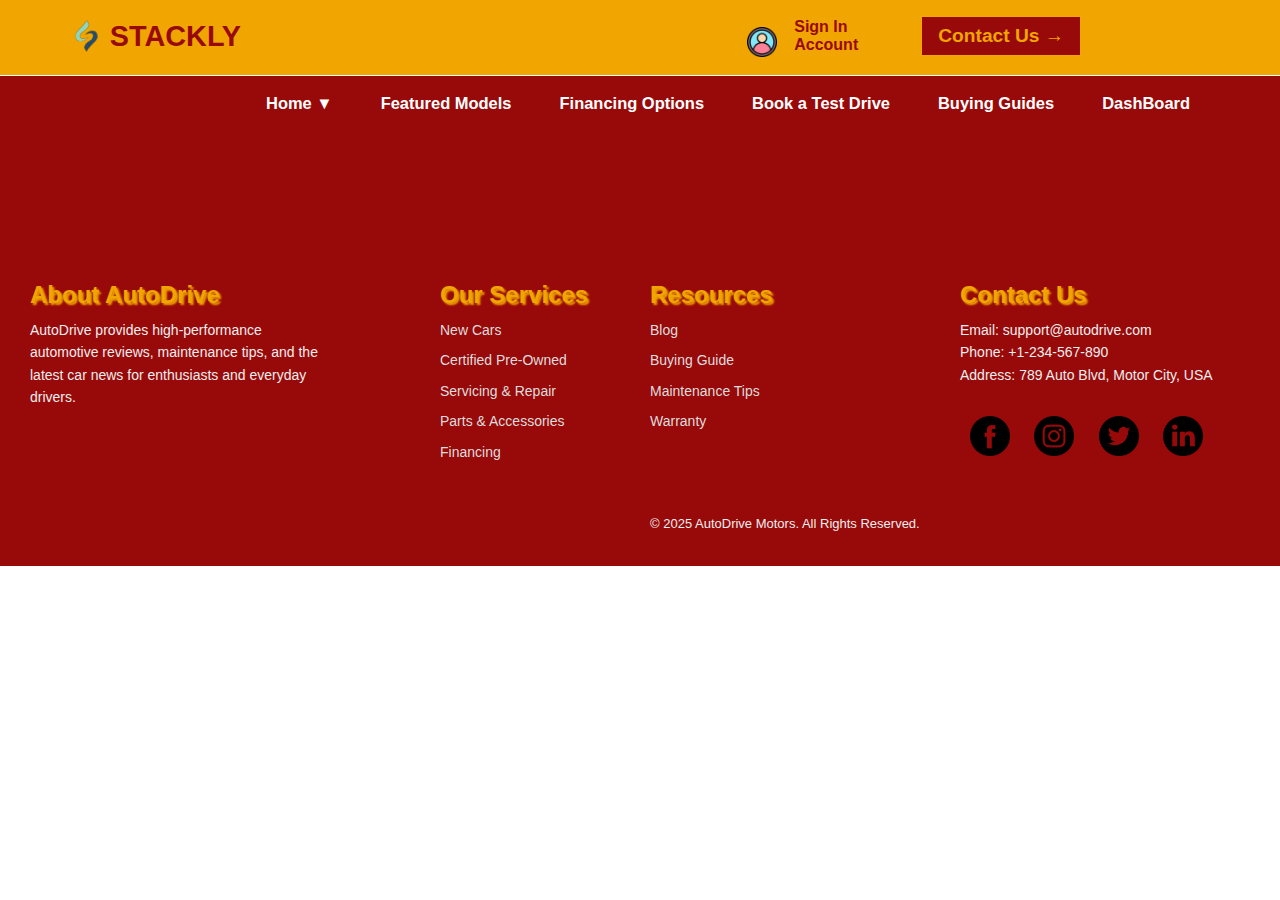
<file: feature.html>
<!DOCTYPE html>
<html lang="en">
<head>
  <meta charset="UTF-8" />
  <meta name="viewport" content="width=device-width, initial-scale=1.0" />
  <link rel="icon" href="./logo.webp" />
  <title>Automobile</title>
  <link rel="stylesheet" href="./feature.css" />
</head>
<body>

<div class="topbar">
    <!-- header section -->
    <header class="header">
        <div class="logo">
            <img src="./logo.webp" alt="STACKLY Logo" />
            <h2>STACKLY</h2>
        </div>
        <div class="contact">
            <li class="signin">
                <img src="./login.webp" alt="">
                <a href="./signin.html">Sign In Account</a>
            </li>
            <li class="sign"><button onclick="window.location.href='./contact.html'">Contact Us → </button></li>
        </div>

        <!-- hamburger section -->
        <button class="hamburger" id="hamburger" aria-label="Toggle navigation">☰</button>
    </header>

    <!-- navlinks section -->
    <nav class="navBar">
        <div class="navLinks">
            <ul class="linkRight">
                <li class="dropdown">
                    <a href="./index.html">Home ▼</a>
                    <ul class="dropdown-menu">
                        <li><a href="./home 2.html">Home page 2</a></li>
                    </ul>
                </li>
                <li><a href="./feature.html">Featured Models</a></li>
                <li><a href="./finance.html">Financing Options</a></li>
                <li><a href="./drive.html">Book a Test Drive</a></li>
                <li><a href="./buy.html">Buying Guides</a></li>
                <li><a href="./dashboard.html">DashBoard</a></li>
            </ul>
        </div>
    </nav>
</div>

























<footer class="auto-footer">

  <div class="footer-content">
    <div class="footer-col about">
      <h4>About AutoDrive</h4>
      <p>AutoDrive provides high-performance automotive reviews, maintenance tips, and the latest car news for enthusiasts and everyday drivers.</p>
    </div>

    <div class="footer-col services">
      <h4>Our Services</h4>
      <ul>
        <li><a href="./404.html">New Cars</a></li>
        <li><a href="./404.html">Certified Pre-Owned</a></li>
        <li><a href="./404.html">Servicing & Repair</a></li>
        <li><a href="./404.html">Parts & Accessories</a></li>
        <li><a href="./404.html">Financing</a></li>
      </ul>
    </div>

    <div class="footer-col resources">
      <h4>Resources</h4>
      <ul>
        <li><a href="./404.html">Blog</a></li>
        <li><a href="./404.html">Buying Guide</a></li>
        <li><a href="./404.html">Maintenance Tips</a></li>
        <li><a href="./404.html">Warranty</a></li>
      </ul>
    </div>

    <div class="footer-col contact">
      <h4>Contact Us</h4>
      <p>Email: support@autodrive.com</p>
      <p>Phone: +1-234-567-890</p>
      <p>Address: 789 Auto Blvd, Motor City, USA</p>
      <div class="social-links">
        <a href="./404.html"> 
            <img src="./facebook (1).webp" alt="facebook" width="40px">
        </a>
        <a href="./404.html">
            <img src="./instagram (1).webp" alt="instagram" width="40px">
        </a>
        <a href="./404.html">
            <img src="./twitter (1).webp" alt="twitter" width="40px">
        </a>
        <a href="./404.html">
            <img src="./linkedin (1).webp" alt="linkedin" width="40px">
        </a>
      </div>
    </div>
    
  </div>

    <div class="footer-bottom">
        <p>&copy; 2025 AutoDrive Motors. All Rights Reserved.</p>
    </div>

  <!-- </div>   -->
</footer>






  

    <script src="./feature.js"></script>
</body>
</html>
</file>
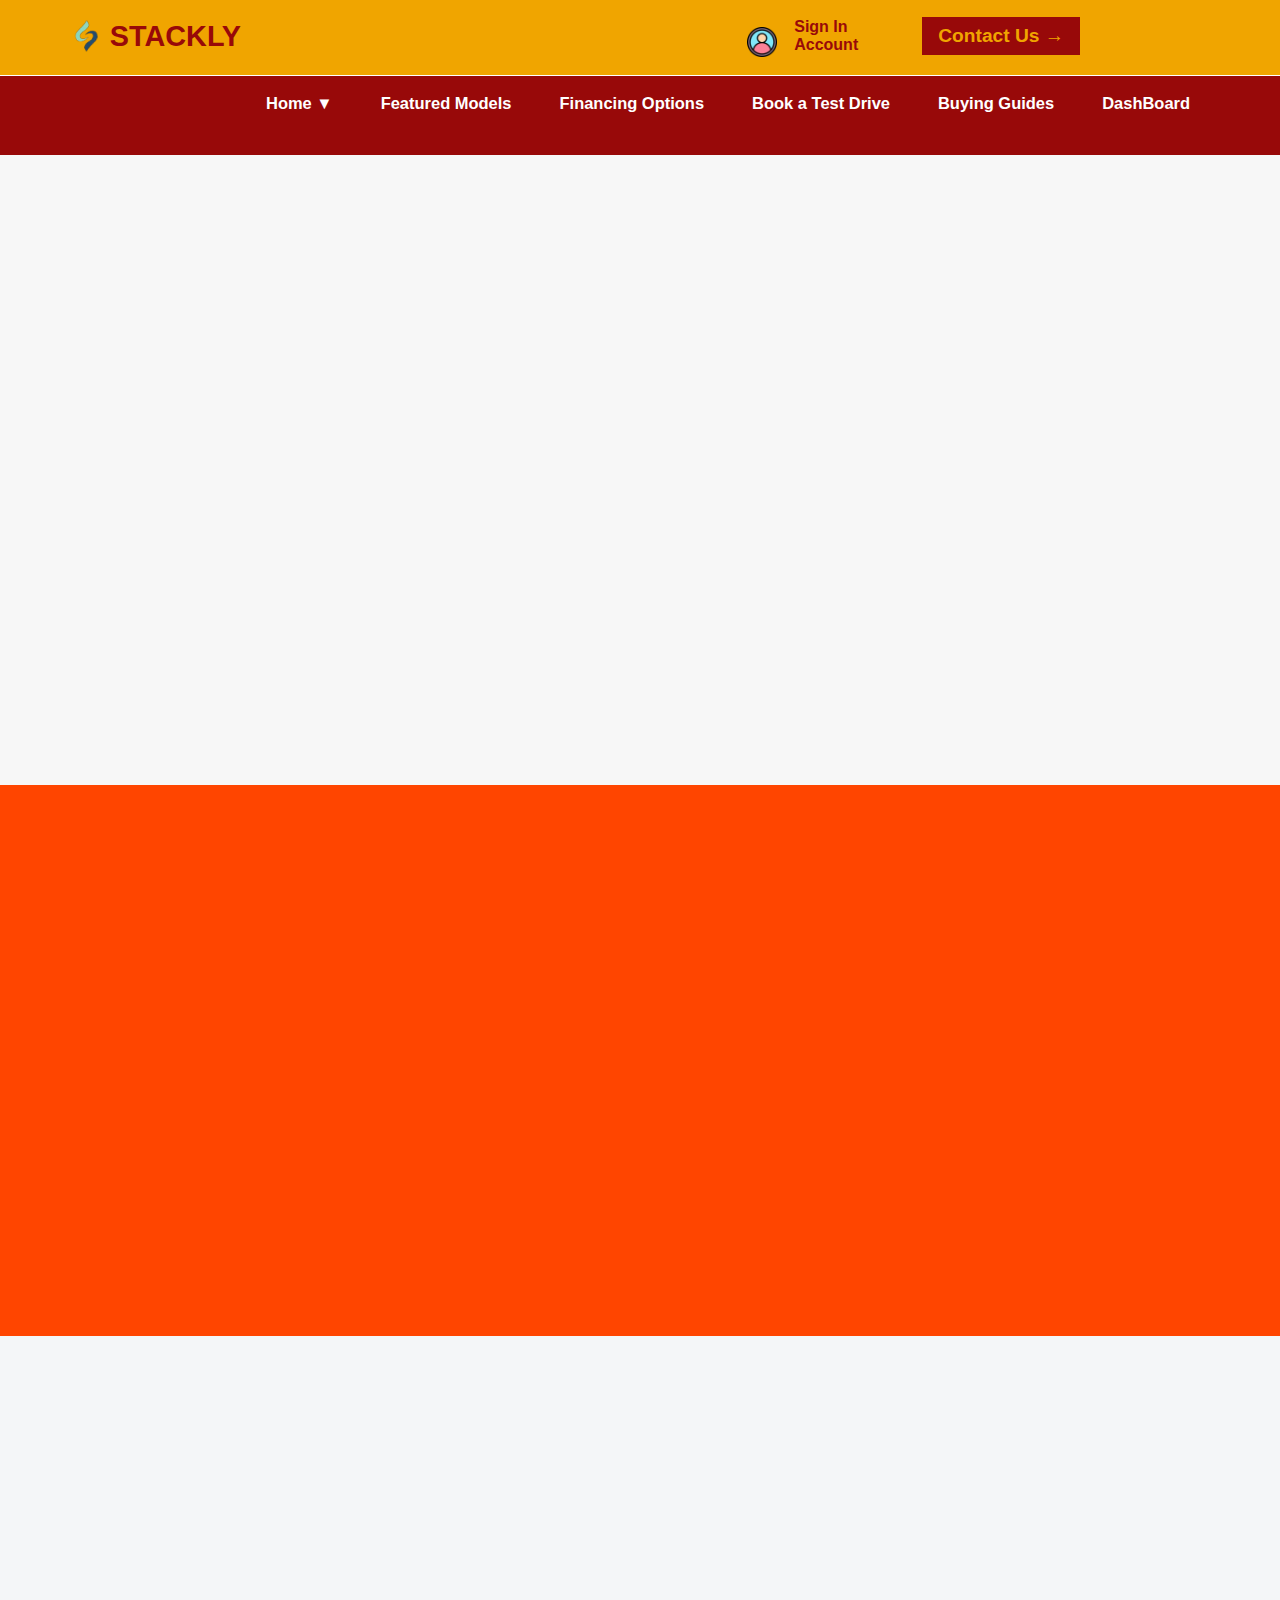
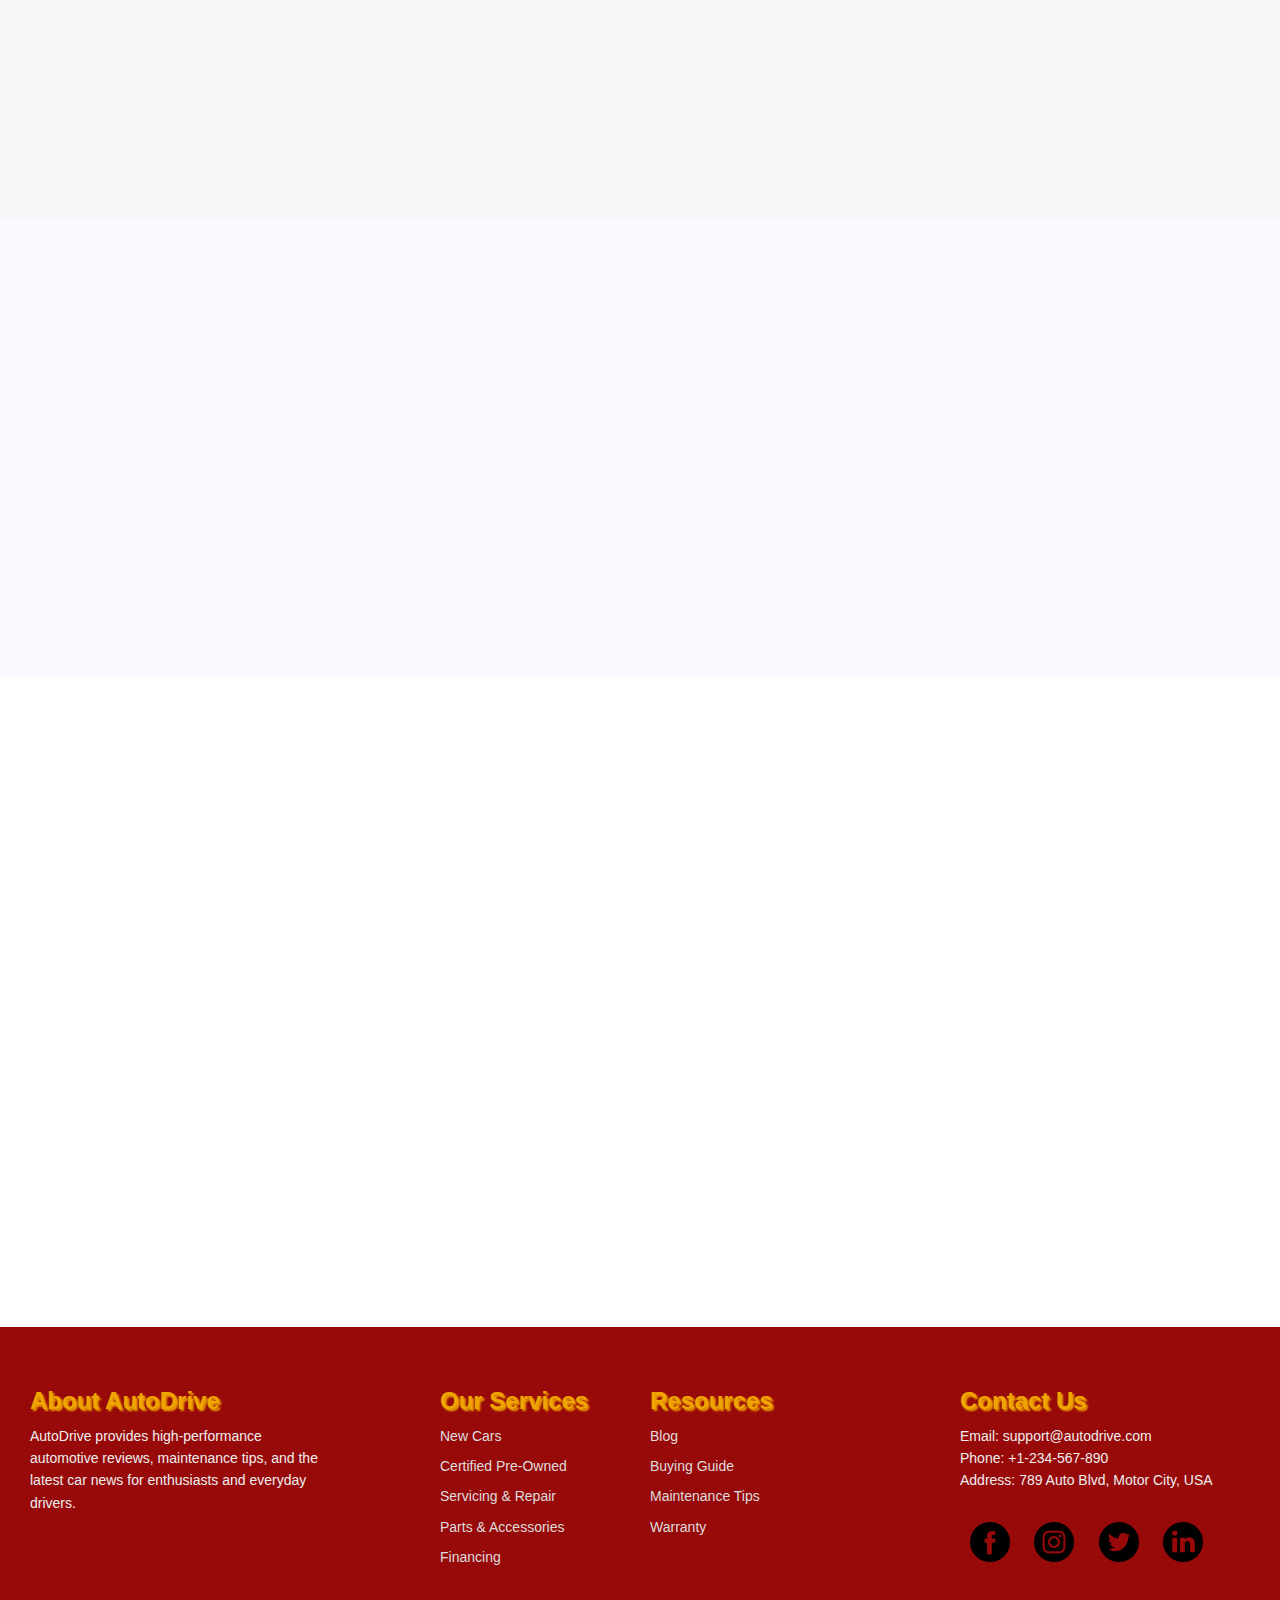
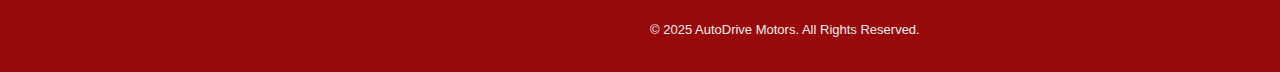
<file: finance.html>
<!DOCTYPE html>
<html lang="en">
<head>
  <meta charset="UTF-8" />
  <meta name="viewport" content="width=device-width, initial-scale=1.0" />
  <link rel="icon" href="./logo.webp" />
  <title>Automobile</title>
  <link rel="stylesheet" href="./finance.css" />
</head>
<body>

<div class="topbar">
    <!-- header section -->
    <header class="header">
        <div class="logo">
            <img src="./logo.webp" alt="STACKLY Logo" />
            <h2>STACKLY</h2>
        </div>
        <div class="contact">
            <li class="signin">
                <img src="./login.webp" alt="">
                <a href="./signin.html">Sign In Account</a>
            </li>
            <li class="sign"><button onclick="window.location.href='./contact.html'">Contact Us → </button></li>
        </div>

        <!-- hamburger section -->
        <button class="hamburger" id="hamburger" aria-label="Toggle navigation">☰</button>
    </header>

    <!-- navlinks section -->
    <nav class="navBar">
        <div class="navLinks">
            <ul class="linkRight">
                <li class="dropdown">
                    <a href="./index.html">Home ▼</a>
                    <ul class="dropdown-menu">
                        <li><a href="./home 2.html">Home page 2</a></li>
                    </ul>
                </li>
                <li><a href="./feature.html">Featured Models</a></li>
                <li><a href="./finance.html">Financing Options</a></li>
                <li><a href="./drive.html">Book a Test Drive</a></li>
                <li><a href="./buy.html">Buying Guides</a></li>
                <li><a href="./dashboard.html">DashBoard</a></li>
            </ul>
        </div>
    </nav>
</div>










<section class="finance-hero">
  <div class="finance-hero__overlay"></div>
  <div class="finance-hero__content">
    <h1 class="finance-hero__title">Flexible Car Financing Options</h1>
    <p class="finance-hero__subtitle">
      Get low rates, fast approval, and trusted financing tailored to your needs.
    </p>
    <div class="finance-hero__buttons">
      <a href="/apply" class="btn btn-primary">Apply Now</a>
      <a href="/quote" class="btn btn-secondary">Get a Quote</a>
    </div>
  </div>
</section>











<section class="finance-options">
  <div class="container">
    <h2>Types of Financing Options</h2>
    <div class="option-list">
      <div class="option">
        <h3>New Car Financing</h3>
        <p>Get a loan for brand-new vehicles at competitive interest rates from banks or credit unions. Ideal for customers buying directly from a showroom, with flexible terms and the ability to pre-qualify.</p>
      </div>

      <div class="option">
        <h3>Used Car Financing</h3>
        <p>Financing options for pre-owned vehicles. Rates may be slightly higher compared to new cars, but lenders often provide flexible terms and competitive resale-value-based lending. :contentReference[oaicite:1]{index=1}</p>
      </div>

      <div class="option">
        <h3>Leasing vs Loan</h3>
        <p>Leasing lets you pay for the depreciation of the car during the lease term with lower monthly payments, but you don’t own the vehicle until you buy it. :contentReference[oaicite:2]{index=2}  
        With a loan, you make monthly payments toward ownership, and once the term is over, the car is yours.</p>
      </div>

      <div class="option">
        <h3>Refinancing</h3>
        <p>Refinancing allows you to replace an existing car loan (new or used) with a new one — often to reduce your interest rate, extend your loan term, or get better repayment terms. :contentReference[oaicite:3]{index=3}</p>
      </div>
    </div>
  </div>
</section>











<section class="how-it-works">
  <div class="container">
    <h2>How It Works</h2>
    <div class="steps">
      <div class="step">
        <div class="step-number">1</div>
        <h3>Apply Online</h3>
        <p>Fill in your basic details and loan preferences in our simple online form.</p>
      </div>
      <div class="step">
        <div class="step-number">2</div>
        <h3>Get Approved</h3>
        <p>We review your application, verify documents, and decide quickly.</p>
      </div>
      <div class="step">
        <div class="step-number">3</div>
        <h3>Choose Terms</h3>
        <p>Select your loan tenure, down payment, and EMI plan that suits you.</p>
      </div>
      <div class="step">
        <div class="step-number">4</div>
        <h3>Drive Away</h3>
        <p>Once approved, the funds are disbursed &amp; you drive away in your new car.</p>
      </div>
    </div>
  </div>
</section>











<section class="finance-plans-eligibility">
  <div class="container">
    <h2>Compare Financing Plans & Eligibility</h2>

    <!-- Comparison Table for Plans -->
    <div class="plans-comparison">
      <table class="plans-table">
        <thead>
          <tr>
            <th>Plan</th>
            <th>Term Length</th>
            <th>Interest Rate (APY)</th>
            <th>Estimated EMI (Monthly)</th>
          </tr>
        </thead>
        <tbody>
          <tr>
            <td>Plan A (Short Term)</td>
            <td>36 months</td>
            <td>6.5%</td>
            <td>$850</td>
          </tr>
          <tr>
            <td>Plan B (Medium Term)</td>
            <td>60 months</td>
            <td>7.2%</td>
            <td>$550</td>
          </tr>
          <tr>
            <td>Plan C (Long Term)</td>
            <td>84 months</td>
            <td>7.8%</td>
            <td>$420</td>
          </tr>
        </tbody>
      </table>
    </div>

    <!-- Eligibility / Documents -->
    <!-- <div class="eligibility-section">
      <h3>Required Documents & Eligibility</h3>
      <ul class="document-list">
        <li>Proof of Identity: Passport, Driving License, PAN Card, Voter ID :contentReference[oaicite:0]{index=0}</li>
        <li>Proof of Address: Utility Bills, Bank Statement, Aadhaar, Passport :contentReference[oaicite:1]{index=1}</li>
        <li>Income Proof:
          <ul>
            <li>Salaried: Last 3 months’ salary slips, Form 16 / Income Tax Return :contentReference[oaicite:2]{index=2}</li>
            <li>Self-Employed: ITR for last 2 years, audited balance sheet / profit & loss :contentReference[oaicite:3]{index=3}</li>
          </ul>
        </li>
        <li>Vehicle Invoice / Pro-forma Invoice (for new car loans) :contentReference[oaicite:4]{index=4}</li>
        <li>Bank Statements: Last 3-6 months (depending on lender) :contentReference[oaicite:5]{index=5}</li>
      </ul>

      <div class="eligibility-criteria">
        <h4>Eligibility Criteria</h4>
        <p>Typical criteria to qualify for a car loan:</p>
        <ul>
          <li>Age: 21-60 years for salaried / up to ~65 years for self-employed :contentReference[oaicite:6]{index=6}</li>
          <li>Minimum Credit Score: ~700 or more (depends on lender) :contentReference[oaicite:7]{index=7}</li>
          <li>Minimum Income: Depends on lender (e.g. salaried: ₹25,000+ per month in some cases) :contentReference[oaicite:8]{index=8}</li>
        </ul>
      </div>
    </div> -->
  </div>
</section>











<section class="eligibility-section">
  <h3 class="eligibility-title">Required Documents &amp; Eligibility</h3>
  <div class="eligibility-container">
    

    <ul class="document-list">
      <li> <span>Proof of Identity:</span>  Passport, Driving License, PAN Card, Voter ID</li>
      <li> <span>Proof of Address:</span> Proof of Address: Utility Bills, Bank Statement, Aadhaar, Passport</li>
      <li>
        <span>Income Proof:</span> 
        <ul>
          <li>Salaried: Last 3 months’ salary slips, Form 16 / Income Tax Return</li>
          <li>Self-Employed: ITR for last 2 years, audited balance sheet / profit &amp; loss</li>
        </ul>
      </li>
      <li> <span></span> Vehicle Invoice / Pro-forma Invoice (for new car loans)</li>
      <li> <span>Bank Statements:</span>  Last 3-6 months (depending on lender)</li>
    </ul>

    <div class="eligibility-criteria">
      <h4>Eligibility Criteria</h4>
      <p>Typical criteria to qualify for a car loan:</p>
      <ul>
        <li> <span>Age:</span>  21-60 years for salaried / up to ~65 years for self-employed</li>
        <li> <span>Minimum Credit Score:</span>  ~700 or more (depends on lender)</li>
        <li> <span>Minimum Income:</span>  Depends on lender (e.g. salaried: ₹25,000+ per month in some cases)</li>
      </ul>
    </div>
  </div>
</section>






<footer class="auto-footer">

  <div class="footer-content">
    <div class="footer-col about">
      <h4>About AutoDrive</h4>
      <p>AutoDrive provides high-performance automotive reviews, maintenance tips, and the latest car news for enthusiasts and everyday drivers.</p>
    </div>

    <div class="footer-col services">
      <h4>Our Services</h4>
      <ul>
        <li><a href="./404.html">New Cars</a></li>
        <li><a href="./404.html">Certified Pre-Owned</a></li>
        <li><a href="./404.html">Servicing & Repair</a></li>
        <li><a href="./404.html">Parts & Accessories</a></li>
        <li><a href="./404.html">Financing</a></li>
      </ul>
    </div>

    <div class="footer-col resources">
      <h4>Resources</h4>
      <ul>
        <li><a href="./404.html">Blog</a></li>
        <li><a href="./404.html">Buying Guide</a></li>
        <li><a href="./404.html">Maintenance Tips</a></li>
        <li><a href="./404.html">Warranty</a></li>
      </ul>
    </div>

    <div class="footer-col contact">
      <h4>Contact Us</h4>
      <p>Email: support@autodrive.com</p>
      <p>Phone: +1-234-567-890</p>
      <p>Address: 789 Auto Blvd, Motor City, USA</p>
      <div class="social-links">
        <a href="./404.html"> 
            <img src="./facebook (1).webp" alt="facebook" width="40px">
        </a>
        <a href="./404.html">
            <img src="./instagram (1).webp" alt="instagram" width="40px">
        </a>
        <a href="./404.html">
            <img src="./twitter (1).webp" alt="twitter" width="40px">
        </a>
        <a href="./404.html">
            <img src="./linkedin (1).webp" alt="linkedin" width="40px">
        </a>
      </div>
    </div>
    
  </div>

    <div class="footer-bottom">
        <p>&copy; 2025 AutoDrive Motors. All Rights Reserved.</p>
    </div>

  <!-- </div>   -->
</footer>






  

    <script src="./finance.js"></script>
</body>
</html>
</file>
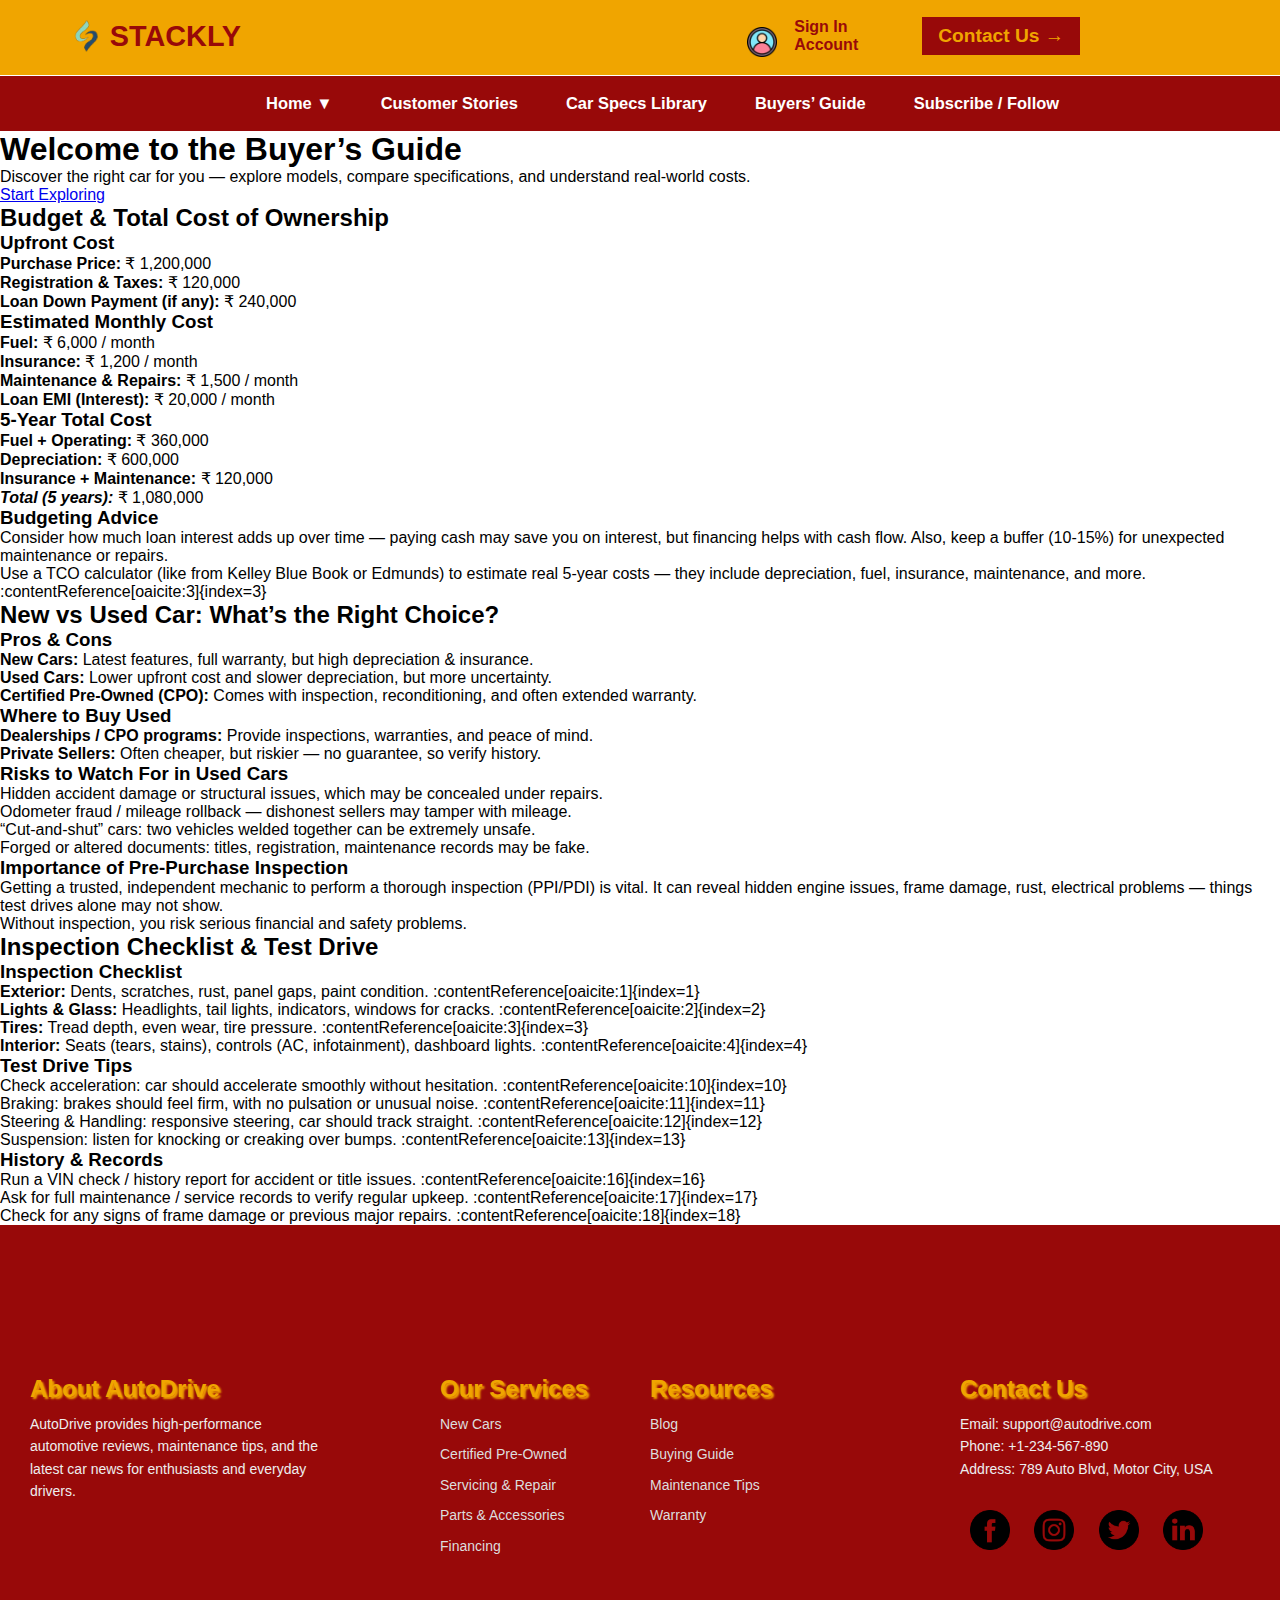
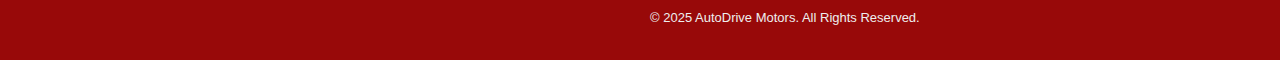
<file: guide.html>
<!DOCTYPE html>
<html lang="en">
<head>
  <meta charset="UTF-8" />
  <meta name="viewport" content="width=device-width, initial-scale=1.0" />
  <link rel="icon" href="./logo.webp" />
  <title>Automobile</title>
  <link rel="stylesheet" href="./guide.css" />
</head>
<body>

<div class="topbar">
    <!-- header section -->
    <header class="header">
        <div class="logo">
            <img src="./logo.webp" alt="STACKLY Logo" />
            <h2>STACKLY</h2>
        </div>
        <div class="contact">
            <li class="signin">
                <img src="./login.webp" alt="">
                <a href="./signin.html">Sign In Account</a>
            </li>
            <li class="sign"><button onclick="window.location.href='./contact.html'">Contact Us → </button></li>
        </div>

        <!-- hamburger section -->
        <button class="hamburger" id="hamburger" aria-label="Toggle navigation">☰</button>
    </header>

    <!-- navlinks section -->
    <nav class="navBar">
        <div class="navLinks">
            <ul class="linkRight">
                <li class="dropdown">
                    <a href="./home 2.html">Home ▼</a>
                    <ul class="dropdown-menu">
                        <li><a href="./index.html">Home page 1</a></li>
                    </ul>
                </li>
                <li><a href="./story.html">Customer Stories</a></li>
                <li><a href="./specs.html">Car Specs Library</a></li>
                <li><a href="./guide.html">Buyers’ Guide</a></li>
                <li><a href="./subscribe.html">Subscribe / Follow</a></li>
                <!-- <li><a href="./dashboard.html">DashBoard</a></li> -->
            </ul>
        </div>
    </nav>
</div>








<section class="hero-buyers-guide">
  <div class="hero-content">
    <h1>Welcome to the Buyer’s Guide</h1>
    <p>
      Discover the right car for you — explore models, compare specifications, and understand real-world costs.
    </p>
    <a href="#specs" class="cta-btn">Start Exploring</a>
  </div>
</section>









<section class="tco-section">
  <h2>Budget & Total Cost of Ownership</h2>

  <div class="tco-container">
    <div class="tco-box upfront">
      <h3>Upfront Cost</h3>
      <p><strong>Purchase Price:</strong> ₹ 1,200,000</p>
      <p><strong>Registration & Taxes:</strong> ₹ 120,000</p>
      <p><strong>Loan Down Payment (if any):</strong> ₹ 240,000</p>
    </div>

    <div class="tco-box monthly">
      <h3>Estimated Monthly Cost</h3>
      <ul>
        <li><strong>Fuel:</strong> ₹ 6,000 / month</li>
        <li><strong>Insurance:</strong> ₹ 1,200 / month</li>
        <li><strong>Maintenance & Repairs:</strong> ₹ 1,500 / month</li>
        <li><strong>Loan EMI (Interest):</strong> ₹ 20,000 / month</li>
      </ul>
    </div>

    <div class="tco-box total-5yr">
      <h3>5-Year Total Cost</h3>
      <p><strong>Fuel + Operating:</strong> ₹ 360,000</p>
      <p><strong>Depreciation:</strong> ₹ 600,000</p>
      <p><strong>Insurance + Maintenance:</strong> ₹ 120,000</p>
      <p><strong><em>Total (5 years):</em></strong> ₹ 1,080,000</p>
    </div>
  </div>

  <div class="tco-advice">
    <h3>Budgeting Advice</h3>
    <p>
      Consider how much loan interest adds up over time — paying cash may save you on interest, 
      but financing helps with cash flow. Also, keep a buffer (10-15%) for unexpected maintenance or repairs.
    </p>
    <p>
      Use a TCO calculator (like from Kelley Blue Book or Edmunds) to estimate real 5-year costs — they include depreciation, fuel, insurance, maintenance, and more. :contentReference[oaicite:3]{index=3}
    </p>
  </div>
</section>









<section class="decision-section">
  <h2>New vs Used Car: What’s the Right Choice?</h2>

  <div class="decision-content">
    <div class="decision-block pros-cons">
      <h3>Pros &amp; Cons</h3>
      <ul>
        <li><strong>New Cars:</strong> Latest features, full warranty, but high depreciation & insurance.</li>
        <li><strong>Used Cars:</strong> Lower upfront cost and slower depreciation, but more uncertainty.</li>
        <li><strong>Certified Pre-Owned (CPO):</strong> Comes with inspection, reconditioning, and often extended warranty. </li>
      </ul>
    </div>

    <div class="decision-block where-to-buy">
      <h3>Where to Buy Used</h3>
      <ul>
        <li><strong>Dealerships / CPO programs:</strong> Provide inspections, warranties, and peace of mind. </li>
        <li><strong>Private Sellers:</strong> Often cheaper, but riskier — no guarantee, so verify history. </li>
      </ul>
    </div>

    <div class="decision-block risks">
      <h3>Risks to Watch For in Used Cars</h3>
      <ul>
        <li>Hidden accident damage or structural issues, which may be concealed under repairs. </li>
        <li>Odometer fraud / mileage rollback — dishonest sellers may tamper with mileage. </li>
        <li>“Cut-and-shut” cars: two vehicles welded together can be extremely unsafe. </li>
        <li>Forged or altered documents: titles, registration, maintenance records may be fake. </li>
      </ul>
    </div>

    <div class="decision-block inspection">
      <h3>Importance of Pre-Purchase Inspection</h3>
      <p>
        Getting a trusted, independent mechanic to perform a thorough inspection (PPI/PDI) is vital.
        It can reveal hidden engine issues, frame damage, rust, electrical problems — things test drives alone may not show.   
      </p>
      <p>
        Without inspection, you risk serious financial and safety problems.   
      </p>
    </div>
  </div>
</section>











<section class="inspection-section">
  <h2>Inspection Checklist & Test Drive</h2>

  <div class="inspection-content">
    <div class="inspection-block">
      <h3>Inspection Checklist</h3>
      <ul class="checklist">
        <li><strong>Exterior:</strong> Dents, scratches, rust, panel gaps, paint condition. :contentReference[oaicite:1]{index=1}</li>
        <li><strong>Lights & Glass:</strong> Headlights, tail lights, indicators, windows for cracks. :contentReference[oaicite:2]{index=2}</li>
        <li><strong>Tires:</strong> Tread depth, even wear, tire pressure. :contentReference[oaicite:3]{index=3}</li>
        <li><strong>Interior:</strong> Seats (tears, stains), controls (AC, infotainment), dashboard lights. :contentReference[oaicite:4]{index=4}</li>
        <!-- <li><strong>Fluids:</strong> Engine oil, coolant, brake fluid, washer fluid levels. :contentReference[oaicite:5]{index=5}</li>
        <li><strong>Belts & Hoses:</strong> Cracks, wear, tightness. :contentReference[oaicite:6]{index=6}</li> -->
        <!-- <li><strong>Battery:</strong> Terminals, corrosion, secure mounting. :contentReference[oaicite:7]{index=7}</li>
        <li><strong>Undercarriage / Chassis:</strong> Rust, leaks, suspension components. :contentReference[oaicite:8]{index=8}</li>
        <li><strong>VIN / Documents:</strong> Verify VIN, check service history, accident reports. :contentReference[oaicite:9]{index=9}</li> -->
      </ul>
    </div>

    <div class="inspection-block">
      <h3>Test Drive Tips</h3>
      <ul class="testdrive">
        <li>Check acceleration: car should accelerate smoothly without hesitation. :contentReference[oaicite:10]{index=10}</li>
        <li>Braking: brakes should feel firm, with no pulsation or unusual noise. :contentReference[oaicite:11]{index=11}</li>
        <li>Steering & Handling: responsive steering, car should track straight. :contentReference[oaicite:12]{index=12}</li>
        <li>Suspension: listen for knocking or creaking over bumps. :contentReference[oaicite:13]{index=13}</li>
        <!-- <li>Transmission: smooth gear shifts, no slipping or jerking. :contentReference[oaicite:14]{index=14}</li>
        <li>Engine Sound: no rattling or knocking, idles smoothly. :contentReference[oaicite:15]{index=15}</li>
      </ul> -->
    </div>

    <div class="inspection-block">
      <h3>History & Records</h3>
      <ul class="history-check">
        <li>Run a VIN check / history report for accident or title issues. :contentReference[oaicite:16]{index=16}</li>
        <li>Ask for full maintenance / service records to verify regular upkeep. :contentReference[oaicite:17]{index=17}</li>
        <li>Check for any signs of frame damage or previous major repairs. :contentReference[oaicite:18]{index=18}</li>
      </ul>
    </div>
  </div>
</section>























<footer class="auto-footer">

  <div class="footer-content">
    <div class="footer-col about">
      <h4>About AutoDrive</h4>
      <p>AutoDrive provides high-performance automotive reviews, maintenance tips, and the latest car news for enthusiasts and everyday drivers.</p>
    </div>

    <div class="footer-col services">
      <h4>Our Services</h4>
      <ul>
        <li><a href="./404.html">New Cars</a></li>
        <li><a href="./404.html">Certified Pre-Owned</a></li>
        <li><a href="./404.html">Servicing & Repair</a></li>
        <li><a href="./404.html">Parts & Accessories</a></li>
        <li><a href="./404.html">Financing</a></li>
      </ul>
    </div>

    <div class="footer-col resources">
      <h4>Resources</h4>
      <ul>
        <li><a href="./404.html">Blog</a></li>
        <li><a href="./404.html">Buying Guide</a></li>
        <li><a href="./404.html">Maintenance Tips</a></li>
        <li><a href="./404.html">Warranty</a></li>
      </ul>
    </div>

    <div class="footer-col contact">
      <h4>Contact Us</h4>
      <p>Email: support@autodrive.com</p>
      <p>Phone: +1-234-567-890</p>
      <p>Address: 789 Auto Blvd, Motor City, USA</p>
      <div class="social-links">
        <a href="./404.html"> 
            <img src="./facebook (1).webp" alt="facebook" width="40px">
        </a>
        <a href="./404.html">
            <img src="./instagram (1).webp" alt="instagram" width="40px">
        </a>
        <a href="./404.html">
            <img src="./twitter (1).webp" alt="twitter" width="40px">
        </a>
        <a href="./404.html">
            <img src="./linkedin (1).webp" alt="linkedin" width="40px">
        </a>
      </div>
    </div>
    
  </div>

    <div class="footer-bottom">
        <p>&copy; 2025 AutoDrive Motors. All Rights Reserved.</p>
    </div>

  <!-- </div>   -->
</footer>






  

    <script src="./guide.js"></script>
</body>
</html>
</file>
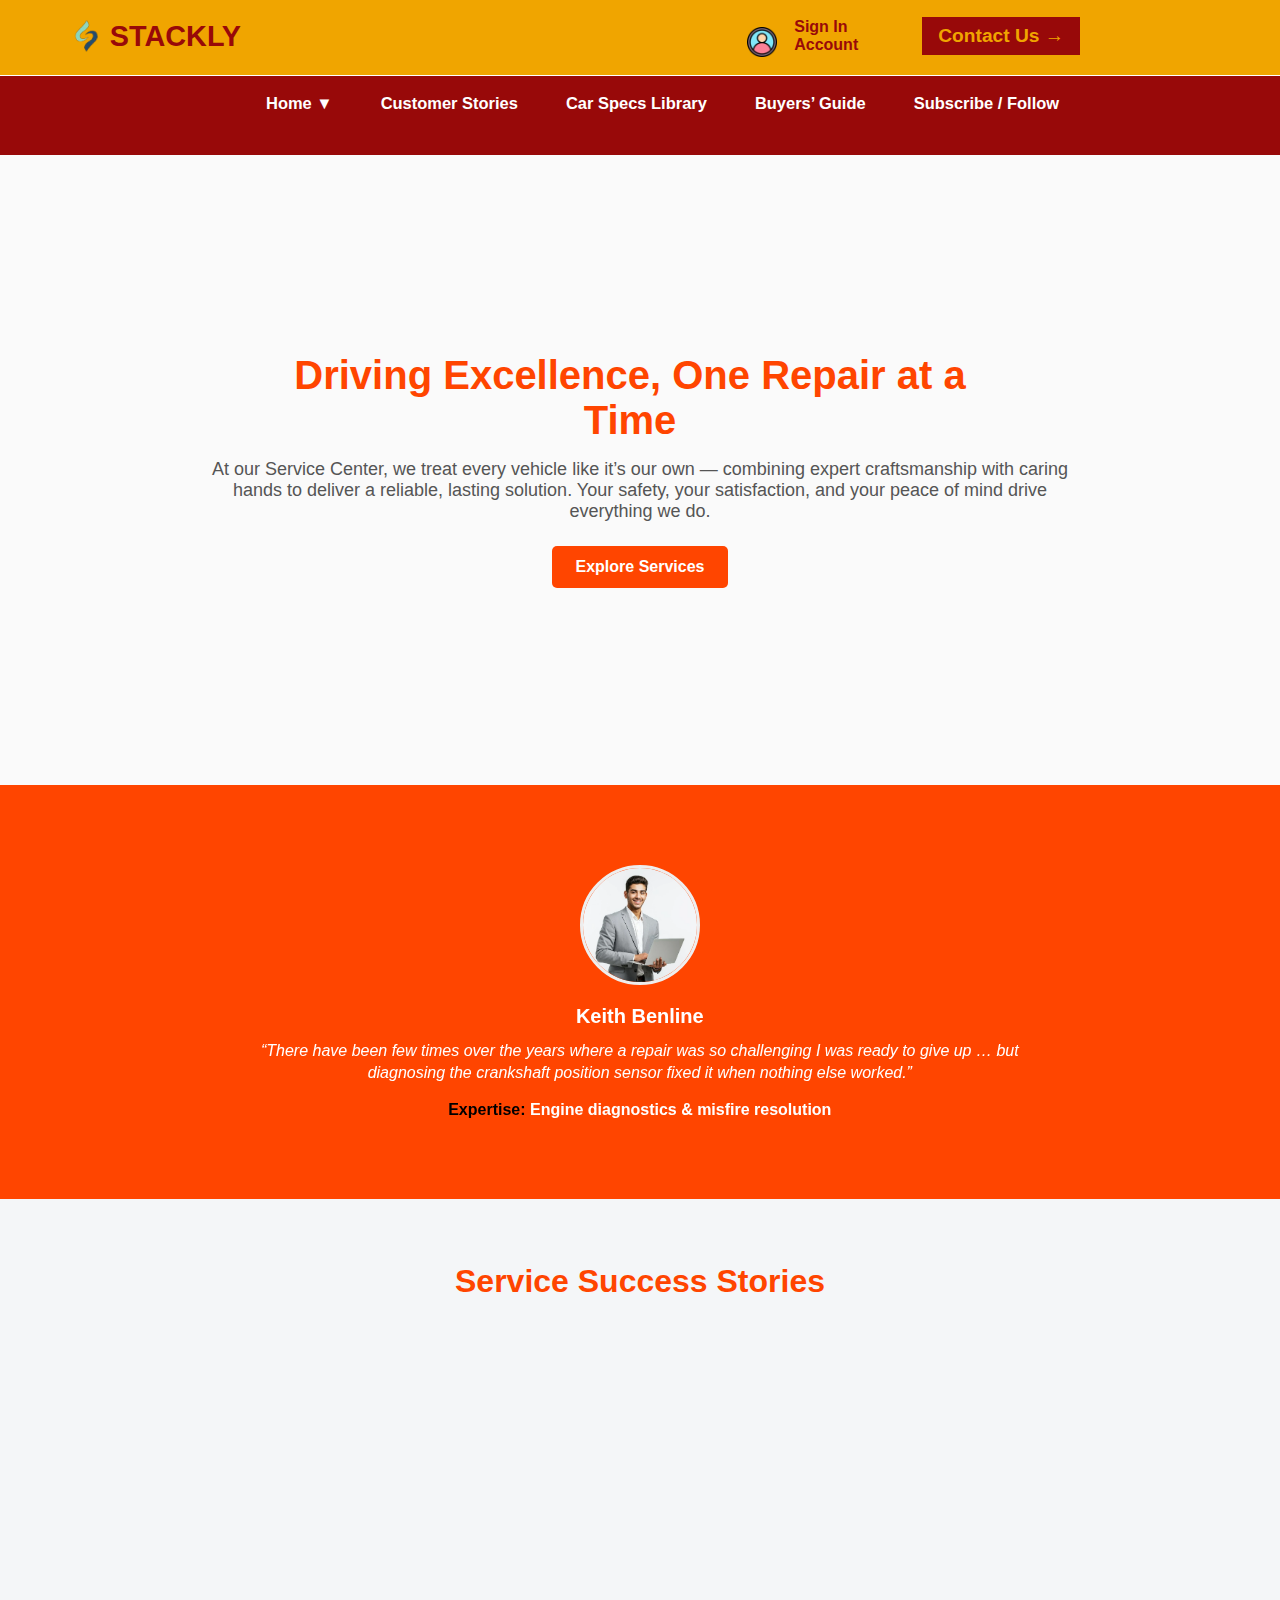
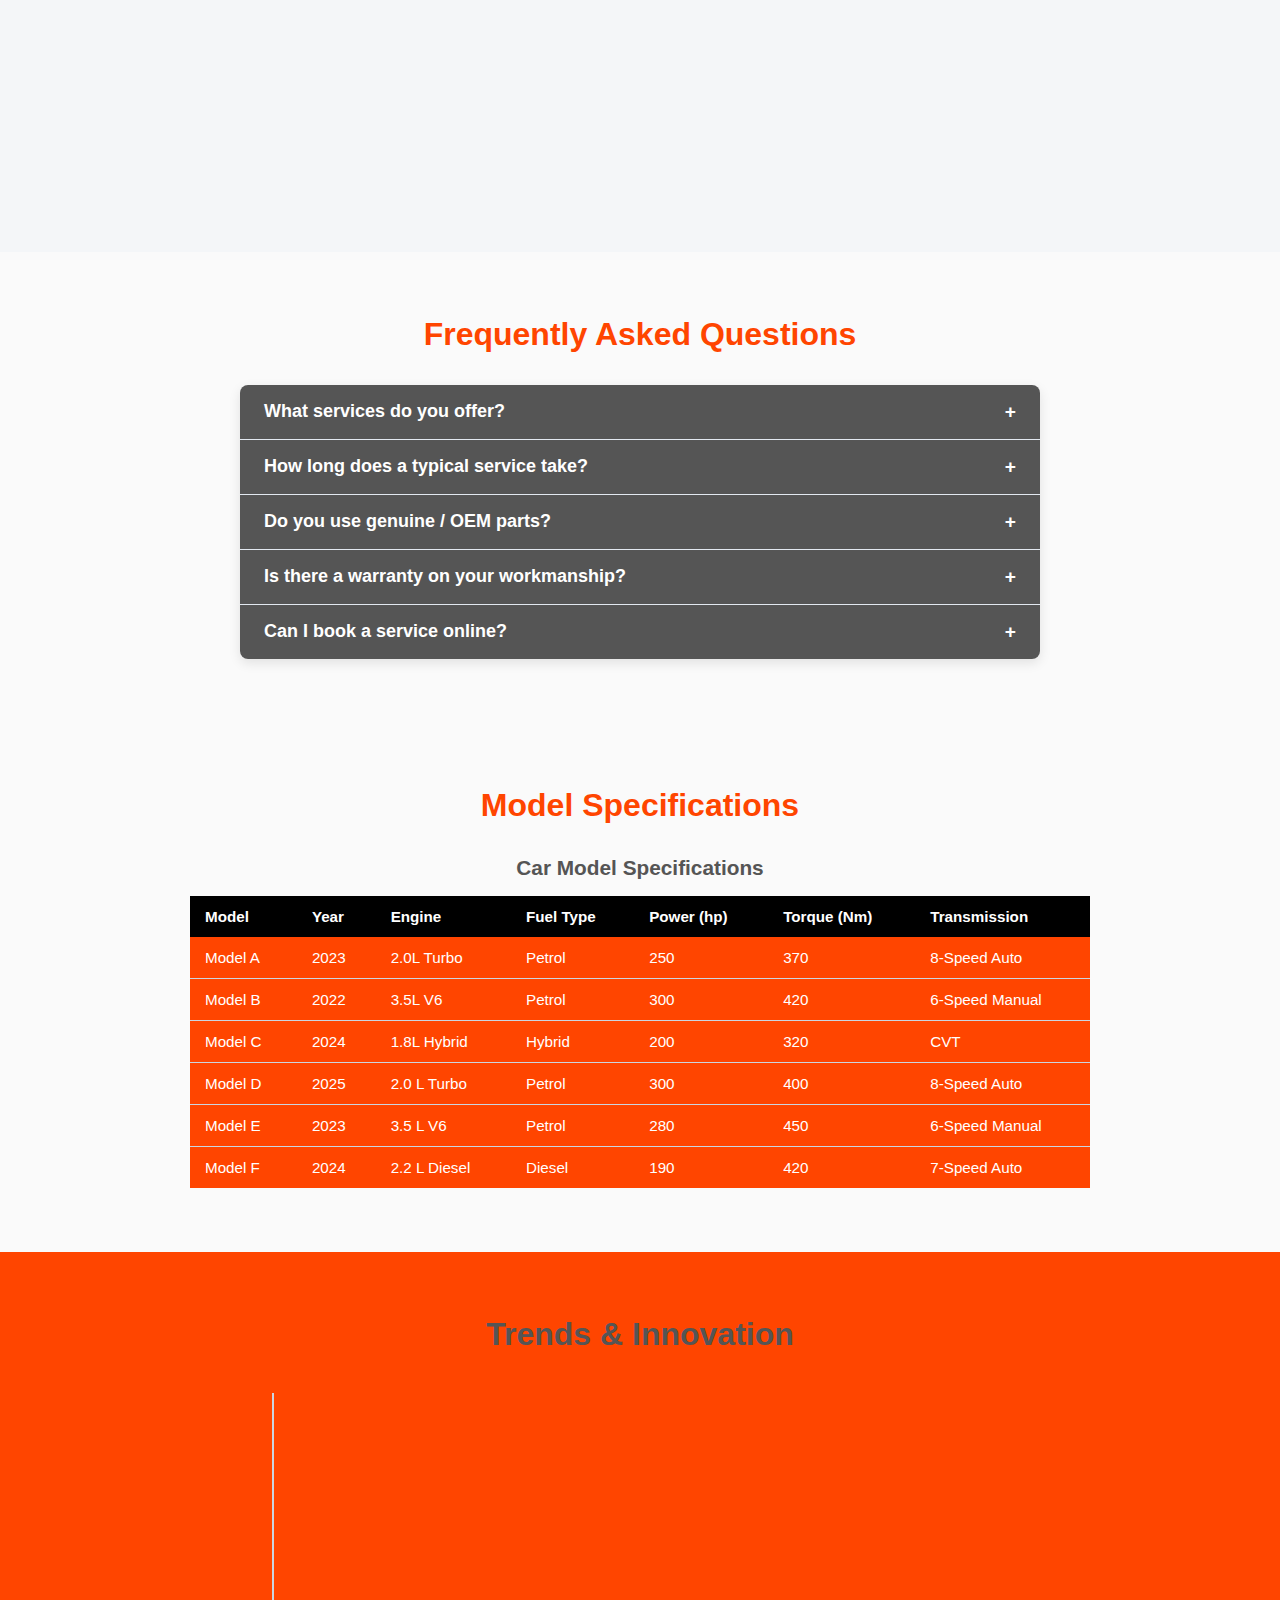
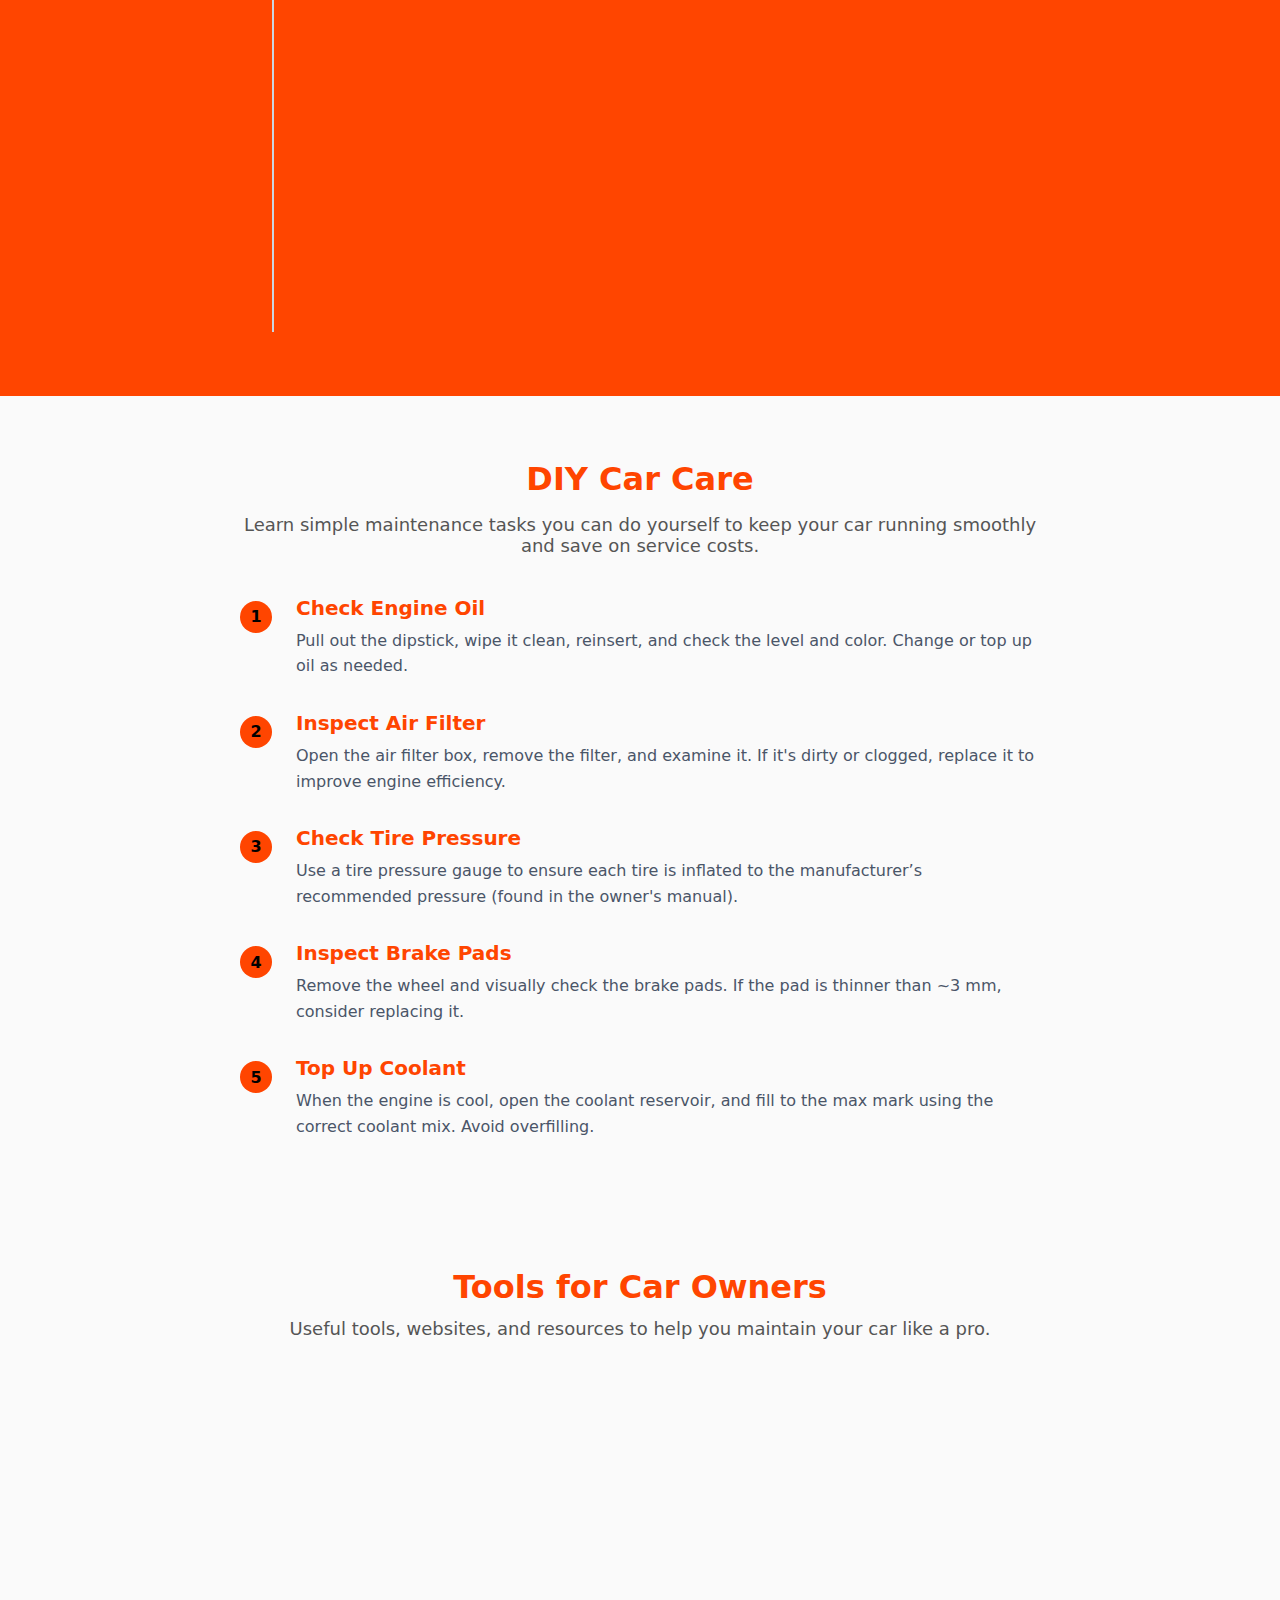
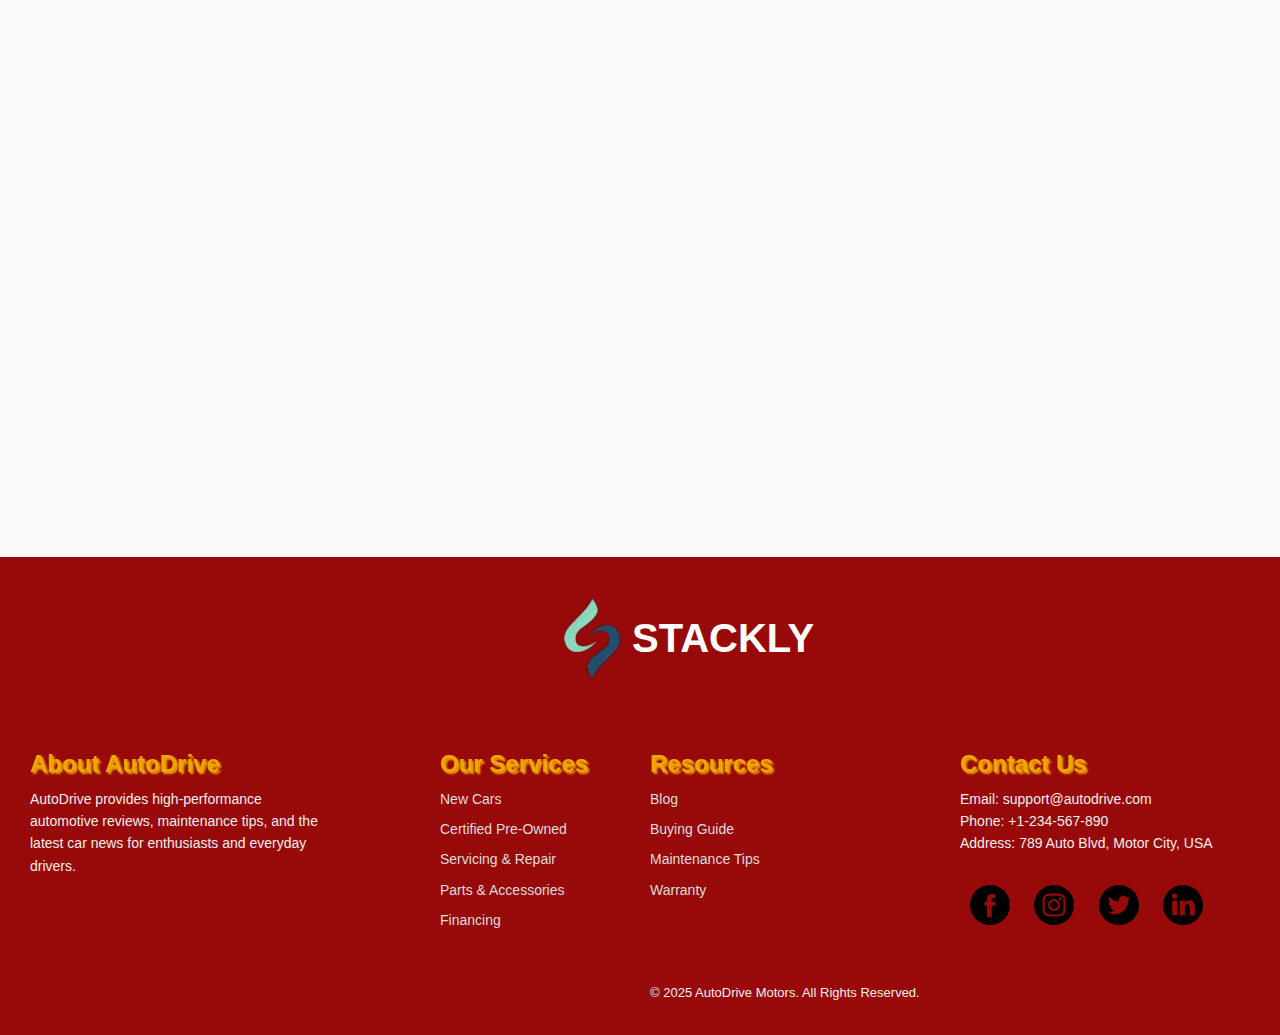
<file: home 2.html>
<!DOCTYPE html>
<html lang="en">
<head>
  <meta charset="UTF-8" />
  <meta name="viewport" content="width=device-width, initial-scale=1.0" />
  <link rel="icon" href="./logo.webp" />
  <title>Automobile</title>
  <link rel="stylesheet" href="./home 2.css" />
</head>
<body>

<div class="topbar">
    <!-- header section -->
    <header class="header">
        <div class="logo">
            <img src="./logo.webp" alt="STACKLY Logo" />
            <button onclick="window.location.href='./home 2.html'"><h2>STACKLY</h2></button>
        </div>
        <div class="contact">
            <li class="signin">
                <img src="./login.webp" alt="">
                <a href="./signin.html">Sign In Account</a>
            </li>
            <li class="sign"><button onclick="window.location.href='./contact.html'">Contact Us → </button></li>
        </div>

        <!-- hamburger section -->
        <button class="hamburger" id="hamburger" aria-label="Toggle navigation">☰</button>
    </header>

    <!-- navlinks section -->
    <nav class="navBar">
        <div class="navLinks">
            <ul class="linkRight">
                <li class="dropdown">
                    <a href="./home 2.html">Home ▼</a>
                    <ul class="dropdown-menu">
                        <li><a href="./index.html">Home page 1</a></li>
                    </ul>
                </li>
                <li><a href="./story.html">Customer Stories</a></li>
                <li><a href="./specs.html">Car Specs Library</a></li>
                <li><a href="./guide.html">Buyers’ Guide</a></li>
                <li><a href="./subscribe.html">Subscribe / Follow</a></li>
                <!-- <li><a href="./dashboard.html">DashBoard</a></li> -->
            </ul>
        </div>
    </nav>
</div>









<section class="intro-hero">
  <div class="intro-content">
    <h1>Driving Excellence, One Repair at a Time</h1>
    <p>At our Service Center, we treat every vehicle like it’s our own — 
        combining expert craftsmanship with caring hands to deliver a reliable, 
        lasting solution. Your safety, your satisfaction, and your peace of mind drive 
        everything we do.
    </p>
    <a href="./404.html" class="btn">Explore Services</a>
  </div>
</section>










<section class="tech-experts-slider">
  <div class="slider">
    <!-- Slide 1 -->
    <div class="slide">
      <div class="tech-card">
        <img src="./man 3.webp" alt="Technician 1" class="tech-img" />
        <h3 class="tech-name">Keith Benline</h3>
        <p class="tech-quote">“There have been few times over the years where a repair was so challenging I was ready to give up … but diagnosing the crankshaft position sensor fixed it when nothing else worked.”</p>
        <p class="tech-domain"><span>Expertise:</span> Engine diagnostics & misfire resolution</p>
      </div>
    </div>

    <!-- Slide 2 -->
    <div class="slide">
      <div class="tech-card">
        <img src="./women.webp" alt="Technician 2" class="tech-img" />
        <h3 class="tech-name">Jerry Truglia</h3>
        <p class="tech-quote">“I believe in educating mechanics about hybrid systems, electricity and advanced diagnostics — because understanding modern vehicles is the key to long-term reliability.”</p>
        <p class="tech-domain"><span>Expertise:</span>  Hybrid & electrical systems, training</p>
      </div>
    </div>

    <!-- Slide 3 -->
    <div class="slide">
      <div class="tech-card">
        <img src="./man 4.webp" alt="Technician 3" class="tech-img" />
        <h3 class="tech-name">Leander Poe</h3>
        <p class="tech-quote">“Working transparently and honestly with customers means more than just doing the job — it’s ensuring they understand why each service matters.”</p>
        <p class="tech-domain"><span>Expertise:</span> Brand‑specific repairs & customer communication</p>
      </div>
    </div>
  </div>
</section>










<section class="success-stories">
  <div class="container">
    <h2>Service Success Stories</h2>
    <div class="stories-grid">
      <!-- Story 1 -->
      <div class="story-card">
        <div class="story-images">
          <div class="before">
            <img src="./engine before.webp" alt="Customer 1 Before Service">
            <span class="label">Before</span>
          </div>
          <div class="after">
            <img src="./engine after.webp" alt="Customer 1 After Service">
            <span class="label">After</span>
          </div>
        </div>
        <div class="story-content">
          <p class="customer-quote">“After your tune-up, my car feels brand new — the engine runs smoother, and I’m finally back to getting great mileage.”</p>
          <p class="customer-name">— Rajesh Kumar</p>
          <p class="service-detail"> <span>Service:</span> Full Engine Tune-up, Oil Change & Diagnostics</p>
        </div>
      </div>

      <!-- Story 2 -->
      <div class="story-card">
        <div class="story-images">
          <div class="before">
            <img src="brake before.webp" alt="Customer 2 Before Service">
            <span class="label">Before</span>
          </div>
          <div class="after">
            <img src="./brake after.webp" alt="Customer 2 After Service">
            <span class="label">After</span>
          </div>
        </div>
        <div class="story-content">
          <p class="customer-quote">“Your technicians replaced my brake pads and now I don’t hear that grinding noise anymore. Feels way more safe driving.”</p>
          <p class="customer-name">— Meena Iyer</p>
          <p class="service-detail"> <span>Service:</span> Brake Replacement & Safety Inspection</p>
        </div>
      </div>

      <!-- Story 3 -->
      <div class="story-card">
        <div class="story-images">
          <div class="before">
            <img src="./wheel before.webp" alt="Customer 3 Before Service">
            <span class="label">Before</span>
          </div>
          <div class="after">
            <img src="./wheel after.webp" alt="Customer 3 After Service">
            <span class="label">After</span>
          </div>
        </div>
        <div class="story-content">
          <p class="customer-quote">“Thanks to your alignment service, my steering is much steadier and the tires are wearing evenly. Great job!”</p>
          <p class="customer-name">— Arjun Singh</p>
          <p class="service-detail"> <span>Service:</span> Wheel Alignment & Suspension Check</p>
        </div>
      </div>

      <!-- Story 4 -->
      <div class="story-card">
        <div class="story-images">
          <div class="before">
            <img src="./suspension before.webp" alt="Customer 4 Before Service">
            <span class="label">Before</span>
          </div>
          <div class="after">
            <img src="./suspension after.webp" alt="Customer 4 After Service">
            <span class="label">After</span>
          </div>
        </div>
        <div class="story-content">
          <p class="customer-quote">“The moment I picked up my car after the suspension overhaul, I felt like I was driving a completely different vehicle — smooth, stable, and so much more comfortable!”</p>
          <p class="customer-name">— Sunita Rao</p>
          <p class="service-detail"> <span>Service:</span> Suspension Overhaul & Shock Replacement</p>
        </div>
      </div>

      <!-- Story 5 -->
      <!-- <div class="story-card">
        <div class="story-images">
          <div class="before">
            <img src="customer5-before.jpg" alt="Customer 5 Before Service">
            <span class="label">Before</span>
          </div>
          <div class="after">
            <img src="customer5-after.jpg" alt="Customer 5 After Service">
            <span class="label">After</span>
          </div>
        </div>
        <div class="story-content">
          <p class="customer-quote">“I used to get terrible fuel efficiency, but after your engine tune-up and filter replacement, my car runs cleaner, and the mileage has noticeably improved!”</p>
          <p class="customer-name">— Vikram Patel</p>
          <p class="service-detail">Service: Engine Tune-Up & Air Filter Replacement</p>
        </div>
      </div> -->

    </div>
  </div>
</section>









<section class="faq-section">
  <div class="container">
    <h2>Frequently Asked Questions</h2>
    <div class="faq-list">
      <div class="faq-item">
        <button class="faq-question">What services do you offer?</button>
        <div class="faq-answer">
          <p>We provide a wide range of automotive services including engine repair, brake replacement, suspension tuning, and routine maintenance.</p>
        </div>
      </div>
      <div class="faq-item">
        <button class="faq-question">How long does a typical service take?</button>
        <div class="faq-answer">
          <p>It depends on the service. Basic maintenance like an oil change can take 30–45 minutes, while major repairs may take a few hours. We’ll give you an estimate when you bring your vehicle in.</p>
        </div>
      </div>
      <div class="faq-item">
        <button class="faq-question">Do you use genuine / OEM parts?</button>
        <div class="faq-answer">
          <p>Yes, wherever possible we use OEM (original equipment manufacturer) parts to ensure quality, reliability, and longevity for your vehicle.</p>
        </div>
      </div>
      <div class="faq-item">
        <button class="faq-question">Is there a warranty on your workmanship?</button>
        <div class="faq-answer">
          <p>We offer a 6-month / 10,000 km workmanship warranty on most services. For major repairs, the warranty terms may vary — feel free to ask when you get a quote.</p>
        </div>
      </div>
      <div class="faq-item">
        <button class="faq-question">Can I book a service online?</button>
        <div class="faq-answer">
          <p>Absolutely! Use our website’s “Book Service” page or call us directly. We’ll schedule a slot that’s convenient for you and send a confirmation.</p>
        </div>
      </div>
    </div>
  </div>
</section>








<section class="model-specs">
  <div class="container">
    <h2>Model Specifications</h2>
    <div class="specs-table-wrapper">
      <table class="specs-table">
        <caption>Car Model Specifications</caption>
        <thead>
          <tr>
            <th>Model</th>
            <th>Year</th>
            <th>Engine</th>
            <th>Fuel Type</th>
            <th>Power (hp)</th>
            <th>Torque (Nm)</th>
            <th>Transmission</th>
          </tr>
        </thead>
        <tbody>
          <tr>
            <td>Model A</td>
            <td>2023</td>
            <td>2.0L Turbo</td>
            <td>Petrol</td>
            <td>250</td>
            <td>370</td>
            <td>8-Speed Auto</td>
          </tr>
          <tr>
            <td>Model B</td>
            <td>2022</td>
            <td>3.5L V6</td>
            <td>Petrol</td>
            <td>300</td>
            <td>420</td>
            <td>6-Speed Manual</td>
          </tr>
          <tr>
            <td>Model C</td>
            <td>2024</td>
            <td>1.8L Hybrid</td>
            <td>Hybrid</td>
            <td>200</td>
            <td>320</td>
            <td>CVT</td>
          </tr>
          <tr>
          <td>Model D</td>
          <td>2025</td>
          <td>2.0 L Turbo</td>
          <td>Petrol</td>
          <td>300</td>
          <td>400</td>
          <td>8-Speed Auto</td>
        </tr>
        <tr>
          <td>Model E</td>
          <td>2023</td>
          <td>3.5 L V6</td>
          <td>Petrol</td>
          <td>280</td>
          <td>450</td>
          <td>6-Speed Manual</td>
        </tr>
        <tr>
          <td>Model F</td>
          <td>2024</td>
          <td>2.2 L Diesel</td>
          <td>Diesel</td>
          <td>190</td>
          <td>420</td>
          <td>7-Speed Auto</td>
        </tr>

        </tbody>
      </table>
    </div>
  </div>
</section>









<section class="trends-innovation-timeline">
  <div class="container">
    <h2>Trends & Innovation</h2>
    <ul class="timeline">
      <li class="timeline-item">
        <div class="timeline-content">
          <h3>AI-Driven Diagnostics</h3>
          <p>Artificial Intelligence is becoming a powerful tool in predictive maintenance — systems can now predict part failures before they actually break down, saving time and cost.</p>
        </div>
      </li>

      <li class="timeline-item">
        <div class="timeline-content">
          <h3>Electric & Hybrid Surge</h3>
          <p>The shift toward electric and hybrid vehicles is pushing innovation in high-voltage systems, lightweight materials, and fast-charging infrastructure.</p>
        </div>
      </li>

      <li class="timeline-item">
        <div class="timeline-content">
          <h3>Connected Vehicles</h3>
          <p>Cars are now getting smarter: real-time telematics, over-the-air software updates, and vehicle-to-vehicle communication are becoming mainstream.</p>
        </div>
      </li>

      <li class="timeline-item">
        <div class="timeline-content">
          <h3>Sustainable Materials</h3>
          <p>Automakers and service providers are innovating with recycled and bio-based materials, reducing carbon footprint without compromising on durability.</p>
        </div>
      </li>

      <li class="timeline-item">
        <div class="timeline-content">
          <h3>Autonomous Safety Features</h3>
          <p>Advanced driver-assistance systems (ADAS) like lane-keep assist and automatic emergency braking are setting new benchmarks for on-road safety.</p>
        </div>
      </li>
    </ul>
  </div>
</section>









<section class="diy-care">
  <div class="container">
    <h2>DIY Car Care</h2>
    <p class="intro">Learn simple maintenance tasks you can do yourself to keep your car running smoothly and save on service costs.</p>

    <div class="diy-steps">
      <div class="step">
        <div class="step-number">1</div>
        <h3>Check Engine Oil</h3>
        <p>Pull out the dipstick, wipe it clean, reinsert, and check the level and color. Change or top up oil as needed.</p>
      </div>
      <div class="step">
        <div class="step-number">2</div>
        <h3>Inspect Air Filter</h3>
        <p>Open the air filter box, remove the filter, and examine it. If it's dirty or clogged, replace it to improve engine efficiency.</p>
      </div>
      <div class="step">
        <div class="step-number">3</div>
        <h3>Check Tire Pressure</h3>
        <p>Use a tire pressure gauge to ensure each tire is inflated to the manufacturer’s recommended pressure (found in the owner's manual).</p>
      </div>
      <div class="step">
        <div class="step-number">4</div>
        <h3>Inspect Brake Pads</h3>
        <p>Remove the wheel and visually check the brake pads. If the pad is thinner than ~3 mm, consider replacing it.</p>
      </div>
      <div class="step">
        <div class="step-number">5</div>
        <h3>Top Up Coolant</h3>
        <p>When the engine is cool, open the coolant reservoir, and fill to the max mark using the correct coolant mix. Avoid overfilling.</p>
      </div>
    </div>
  </div>
</section>








<section class="tools-resources-cards">
  <div class="container">
    <h2>Tools for Car Owners</h2>
    <p class="intro">Useful tools, websites, and resources to help you maintain your car like a pro.</p>

    <div class="tool-cards">
      <div class="tool-card">
        <h3>Socket & Wrench Set</h3>
        <p>A basic socket set and combination wrenches are essential for almost all DIY car tasks — from engine work to suspension. As noted by gear4wheels. :contentReference[oaicite:0]{index=0}</p>
      </div>

      <div class="tool-card">
        <h3>Torque Wrench</h3>
        <p>Crucial for tightening bolts to exactly the right spec. Over- or under-tightening can be dangerous. :contentReference[oaicite:1]{index=1}</p>
      </div>

      <div class="tool-card">
        <h3>Multimeter / Electrical Tester</h3>
        <p>Helps diagnose electrical issues. You can measure voltage, continuity, and more. :contentReference[oaicite:2]{index=2}</p>
      </div>

      <div class="tool-card">
        <h3>Hydraulic Jack & Jack Stands</h3>
        <p>Use a reliable floor jack to lift your car and jack stands to keep it safe while you work underneath. :contentReference[oaicite:3]{index=3}</p>
      </div>

      <div class="tool-card">
        <h3>Work Light / Flashlight</h3>
        <p>A strong LED work light is helpful for inspecting dark engine bays or undercarriage areas. :contentReference[oaicite:4]{index=4}</p>
      </div>

      <div class="tool-card">
        <h3>Mechanic’s Tool Checklist (PDF)</h3>
        <p>Download a detailed tool checklist (wrenches, sockets, pliers, creeper, etc.) from Red Box Tools. :contentReference[oaicite:5]{index=5}</p>
        <a href="./404.html" rel="noopener" 
           style="color: black;">
          Download Checklist
        </a>
      </div>

      <div class="tool-card">
        <h3>DIY Repair Guides & Manuals</h3>
        <p>Haynes Repair Manuals provide step-by-step guides for various car models and maintenance tasks. :contentReference[oaicite:6]{index=6}</p>
        <a href="./404.html" rel="noopener" style="color: rgb(253, 180, 44);">
          Visit Haynes Manuals
        </a>
      </div>
    </div>
  </div>
</section>








<footer class="auto-footer">

  <div class="logo">
      <img src="./logo.webp" alt="STACKLY Logo" />
      <button onclick="window.location.href='./index.html'"><h2>STACKLY</h2></button>
  </div>

  <div class="footer-content">
    <div class="footer-col about">
      <h4>About AutoDrive</h4>
      <p>AutoDrive provides high-performance automotive reviews, maintenance tips, and the latest car news for enthusiasts and everyday drivers.</p>
    </div>

    <div class="footer-col services">
      <h4>Our Services</h4>
      <ul>
        <li><a href="./404.html">New Cars</a></li>
        <li><a href="./404.html">Certified Pre-Owned</a></li>
        <li><a href="./404.html">Servicing & Repair</a></li>
        <li><a href="./404.html">Parts & Accessories</a></li>
        <li><a href="./404.html">Financing</a></li>
      </ul>
    </div>

    <div class="footer-col resources">
      <h4>Resources</h4>
      <ul>
        <li><a href="./404.html">Blog</a></li>
        <li><a href="./404.html">Buying Guide</a></li>
        <li><a href="./404.html">Maintenance Tips</a></li>
        <li><a href="./404.html">Warranty</a></li>
      </ul>
    </div>

    <div class="footer-col contact">
      <h4>Contact Us</h4>
      <p>Email: support@autodrive.com</p>
      <p>Phone: +1-234-567-890</p>
      <p>Address: 789 Auto Blvd, Motor City, USA</p>
      <div class="social-links">
        <a href="./404.html"> 
            <img src="./facebook (1).webp" alt="facebook" width="40px">
        </a>
        <a href="./404.html">
            <img src="./instagram (1).webp" alt="instagram" width="40px">
        </a>
        <a href="./404.html">
            <img src="./twitter (1).webp" alt="twitter" width="40px">
        </a>
        <a href="./404.html">
            <img src="./linkedin (1).webp" alt="linkedin" width="40px">
        </a>
      </div>
    </div>
    
  </div>

    <div class="footer-bottom">
        <p>&copy; 2025 AutoDrive Motors. All Rights Reserved.</p>
    </div>

  <!-- </div>   -->
</footer>







  

    <script src="./script.js"></script>
</body>
</html>
</file>
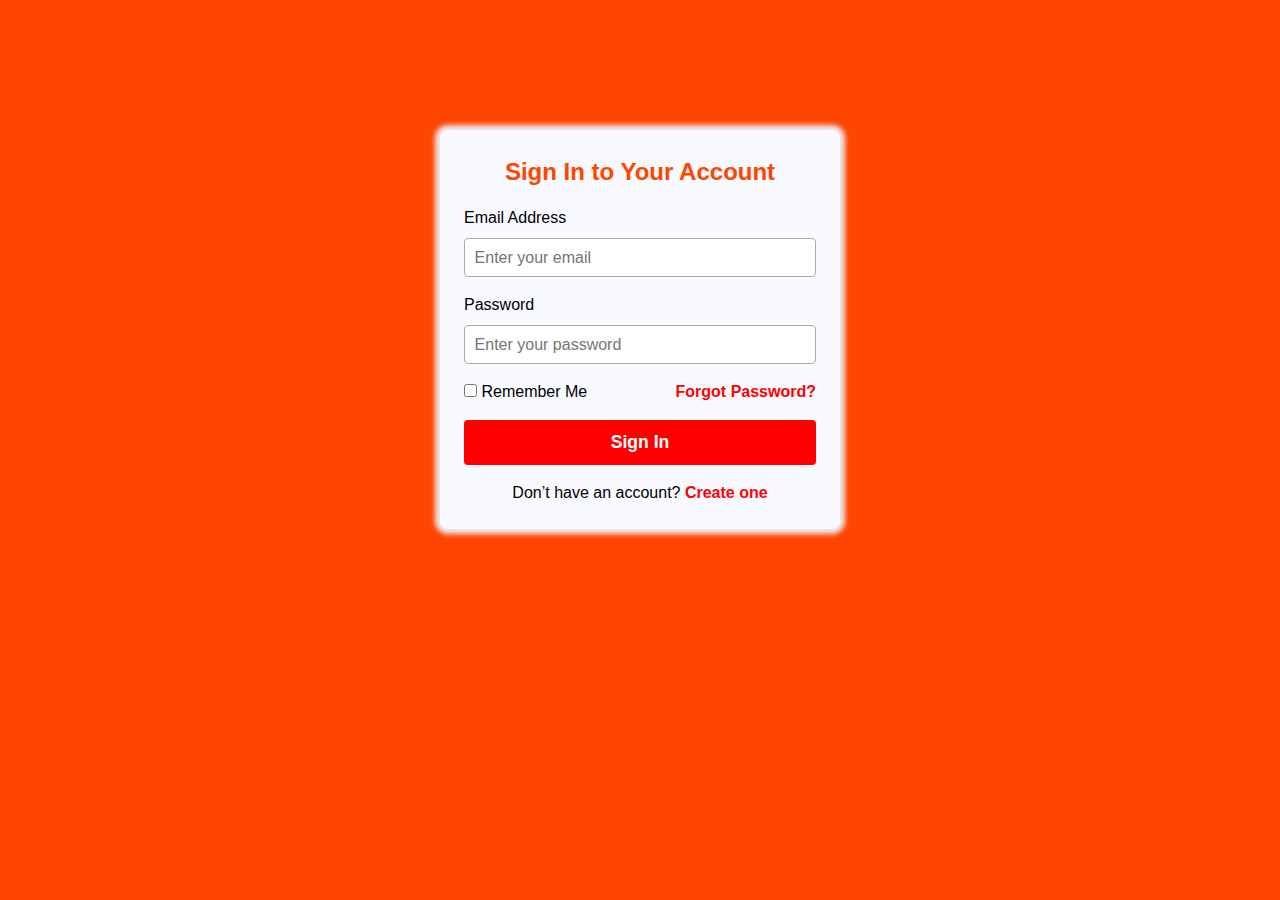
<file: signin.html>
<!DOCTYPE html>
<html lang="en">
<head>
  <meta charset="UTF-8">
  <meta name="viewport" content="width=device-width, initial-scale=1.0">
  <link rel="icon" href="./logo.png">
  <title>Sign In</title>
  <link rel="stylesheet" href="./signin.css">
</head>
<body>



  <section class="signin-section" id="signin-section">
    <div class="signin-container">
      <div class="signin-box">
        <!-- <h1>🚛 Smart Transport</h1> -->
        <h2>Sign In to Your Account</h2>

        <form class="signin-form" id="signin-form">
          <div class="form-group">
            <label for="signin-email">Email Address</label>
            <input type="email" id="signin-email" placeholder="Enter your email" required list="email-suggestions">
            <datalist id="email-suggestions">
              <option value="user@example.com">
              <option value="admin@example.com">
              <option value="contact@domain.com">
            </datalist>
          </div>

          <div class="form-group">
            <label for="signin-password">Password</label>
            <input type="password" id="signin-password" placeholder="Enter your password" required list="password-suggestions">
            <datalist id="password-suggestions">
              <option value="password123">
              <option value="12345678">
              <option value="qwerty">
            </datalist>
          </div>

          <div class="form-options">
            <label><input type="checkbox" id="remember-me"> Remember Me</label>
            <a href="#forgot-section" id="link-forgot">Forgot Password?</a>
          </div>

          <button type="submit" class="btn-signin">Sign In</button>

          <p class="signup-text">
            Don’t have an account? <a href="#signup-section" id="link-signup">Create one</a>
          </p>
        </form>
      </div>
    </div>
  </section>

  <section class="forgot-section" id="forgot-section">
    <div class="container">
      <h2>Forgot Password</h2>
      <p>Enter your email and we will send you a link to reset your password.</p>
      <form id="forgot-form">
        <div class="form-group">
          <label for="forgot-email">Email Address</label>
          <input type="email" id="forgot-email" placeholder="Enter your email" required list="email-suggestions">
        </div>
        <button type="submit" class="btn-signin">Send Reset Link</button>
        <p><a href="#signin-section" id="back-to-signin-from-forgot" class="back">Back to Sign In</a></p>
      </form>
    </div>
  </section>

  <section class="signup-section" id="signup-section">
    <div class="container">
      <h2>Create Account</h2>
      <form id="signup-form">
        <div class="form-group">
          <label for="signup-name">Full Name</label>
          <input type="text" id="signup-name" placeholder="Enter your name" required list="name-suggestions">
          <datalist id="name-suggestions">
            <option value="John Doe">
            <option value="Jane Smith">
            <option value="Alice Brown">
          </datalist>
        </div>
        <div class="form-group">
          <label for="signup-email">Email Address</label>
          <input type="email" id="signup-email" placeholder="Enter your email" required list="email-suggestions">
        </div>
        <div class="form-group">
          <label for="signup-password">Password</label>
          <input type="password" id="signup-password" placeholder="Enter your password" required list="password-suggestions">
        </div>
        <div class="form-group">
          <label for="signup-confirm">Confirm Password</label>
          <input type="password" id="signup-confirm" placeholder="Confirm your password" required list="password-suggestions">
        </div>

        <button type="submit" class="btn-signin">Sign Up</button>

        <p><a href="#signin-section" id="back-to-signin-from-signup" class="back">Already have an account? Sign In</a></p>
      </form>
    </div>
  </section>

  <script src="./signin.js"></script>


</body>
</html>
</file>
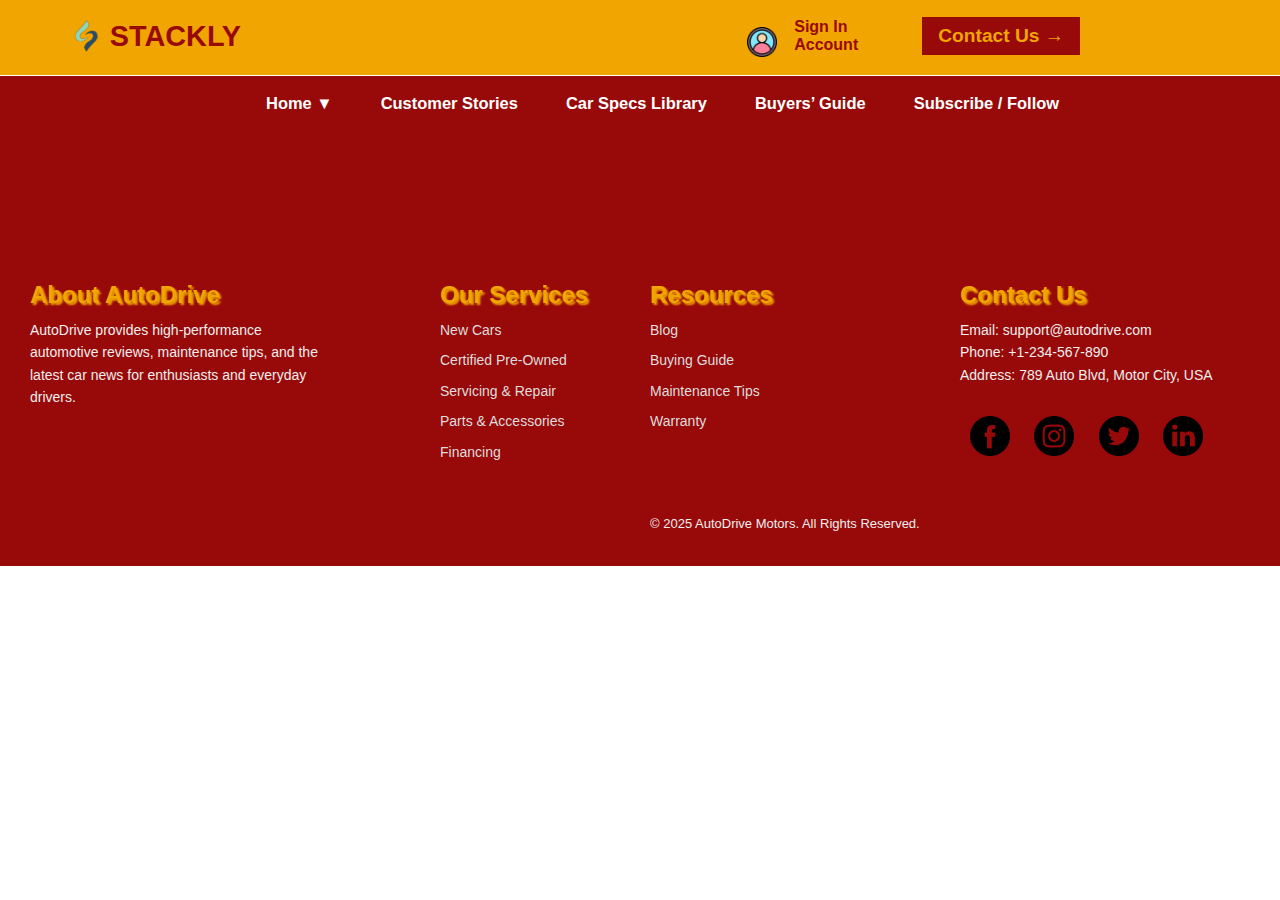
<file: specs.html>
<!DOCTYPE html>
<html lang="en">
<head>
  <meta charset="UTF-8" />
  <meta name="viewport" content="width=device-width, initial-scale=1.0" />
  <link rel="icon" href="./logo.webp" />
  <title>Automobile</title>
  <link rel="stylesheet" href="./specs.css" />
</head>
<body>

<div class="topbar">
    <!-- header section -->
    <header class="header">
        <div class="logo">
            <img src="./logo.webp" alt="STACKLY Logo" />
            <h2>STACKLY</h2>
        </div>
        <div class="contact">
            <li class="signin">
                <img src="./login.webp" alt="">
                <a href="./signin.html">Sign In Account</a>
            </li>
            <li class="sign"><button onclick="window.location.href='./contact.html'">Contact Us → </button></li>
        </div>

        <!-- hamburger section -->
        <button class="hamburger" id="hamburger" aria-label="Toggle navigation">☰</button>
    </header>

    <!-- navlinks section -->
    <nav class="navBar">
        <div class="navLinks">
            <ul class="linkRight">
                <li class="dropdown">
                    <a href="./home 2.html">Home ▼</a>
                    <ul class="dropdown-menu">
                        <li><a href="./index.html">Home page 1</a></li>
                    </ul>
                </li>
                <li><a href="./story.html">Customer Stories</a></li>
                <li><a href="./specs.html">Car Specs Library</a></li>
                <li><a href="./guide.html">Buyers’ Guide</a></li>
                <li><a href="./subscribe.html">Subscribe / Follow</a></li>
                <!-- <li><a href="./dashboard.html">DashBoard</a></li> -->
            </ul>
        </div>
    </nav>
</div>

























<footer class="auto-footer">

  <div class="footer-content">
    <div class="footer-col about">
      <h4>About AutoDrive</h4>
      <p>AutoDrive provides high-performance automotive reviews, maintenance tips, and the latest car news for enthusiasts and everyday drivers.</p>
    </div>

    <div class="footer-col services">
      <h4>Our Services</h4>
      <ul>
        <li><a href="./404.html">New Cars</a></li>
        <li><a href="./404.html">Certified Pre-Owned</a></li>
        <li><a href="./404.html">Servicing & Repair</a></li>
        <li><a href="./404.html">Parts & Accessories</a></li>
        <li><a href="./404.html">Financing</a></li>
      </ul>
    </div>

    <div class="footer-col resources">
      <h4>Resources</h4>
      <ul>
        <li><a href="./404.html">Blog</a></li>
        <li><a href="./404.html">Buying Guide</a></li>
        <li><a href="./404.html">Maintenance Tips</a></li>
        <li><a href="./404.html">Warranty</a></li>
      </ul>
    </div>

    <div class="footer-col contact">
      <h4>Contact Us</h4>
      <p>Email: support@autodrive.com</p>
      <p>Phone: +1-234-567-890</p>
      <p>Address: 789 Auto Blvd, Motor City, USA</p>
      <div class="social-links">
        <a href="./404.html"> 
            <img src="./facebook (1).webp" alt="facebook" width="40px">
        </a>
        <a href="./404.html">
            <img src="./instagram (1).webp" alt="instagram" width="40px">
        </a>
        <a href="./404.html">
            <img src="./twitter (1).webp" alt="twitter" width="40px">
        </a>
        <a href="./404.html">
            <img src="./linkedin (1).webp" alt="linkedin" width="40px">
        </a>
      </div>
    </div>
    
  </div>

    <div class="footer-bottom">
        <p>&copy; 2025 AutoDrive Motors. All Rights Reserved.</p>
    </div>

  <!-- </div>   -->
</footer>






  

    <script src="./specs.js"></script>
</body>
</html>
</file>
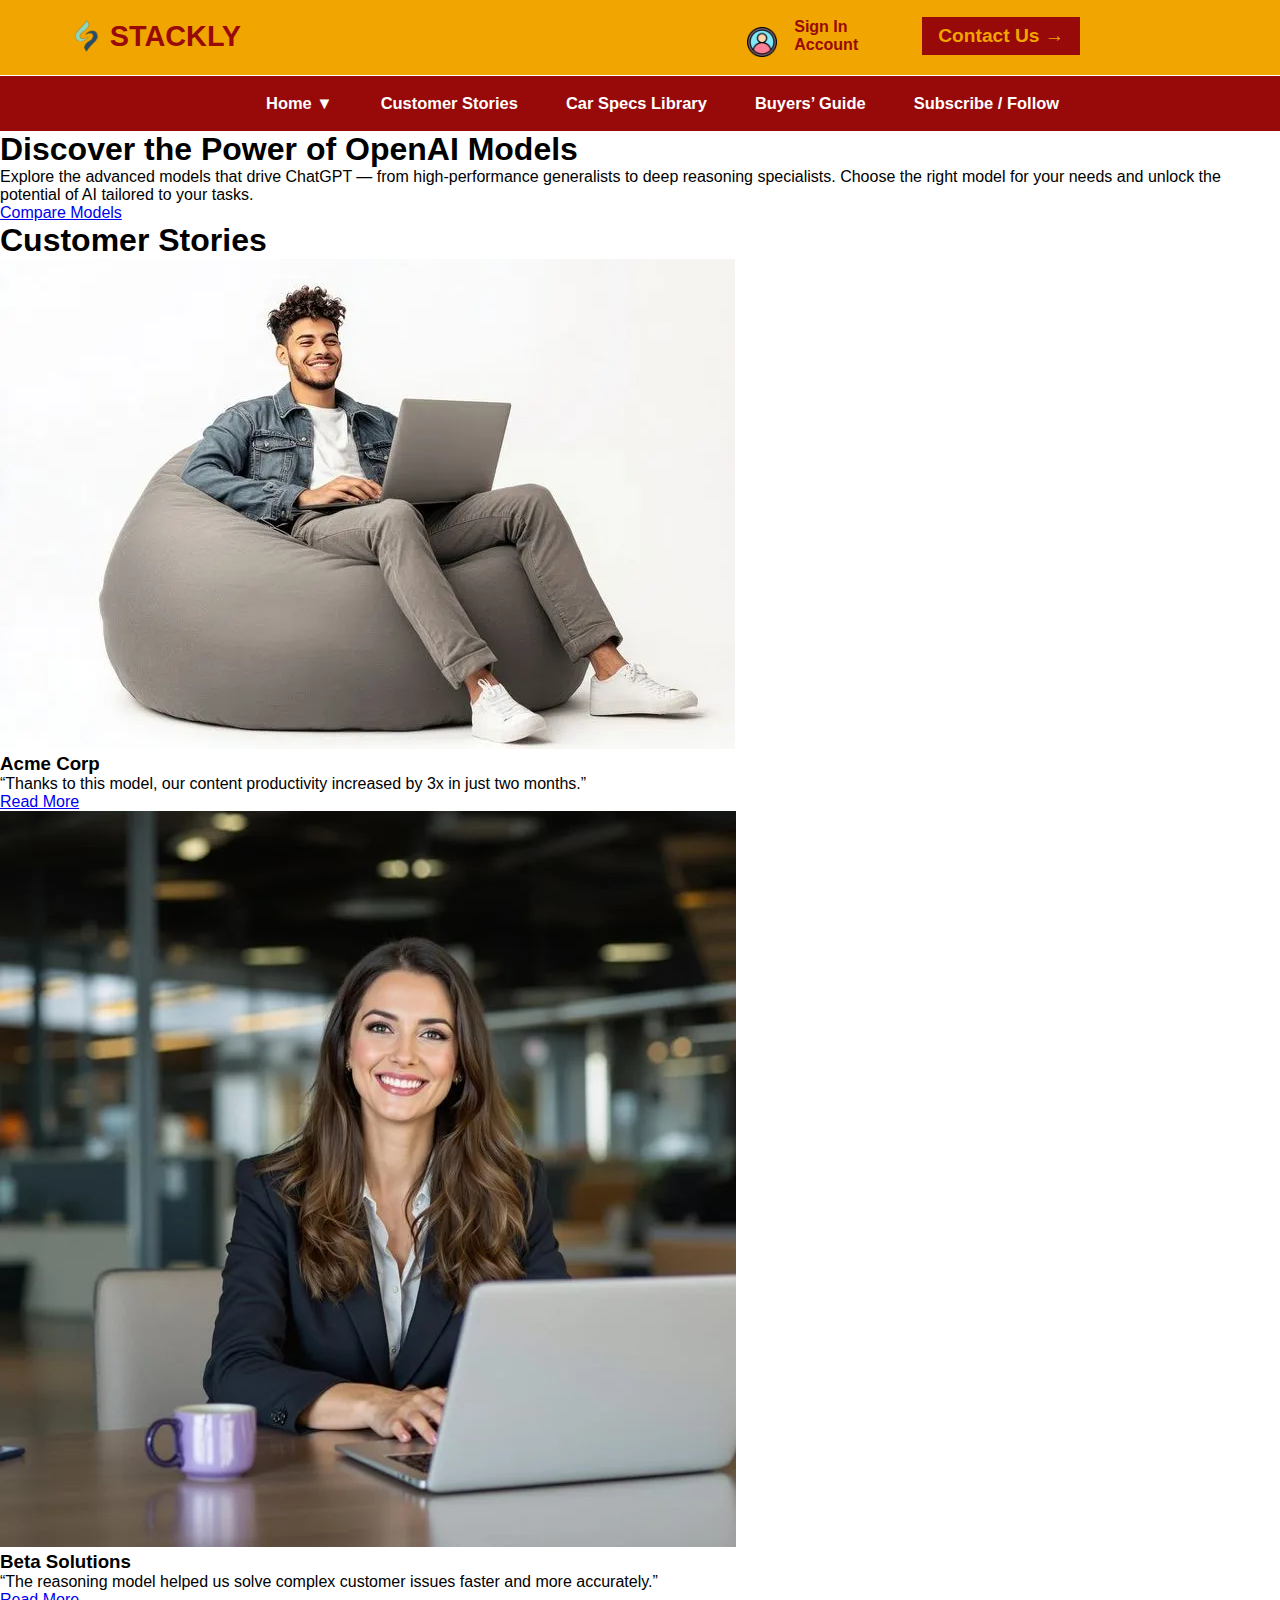
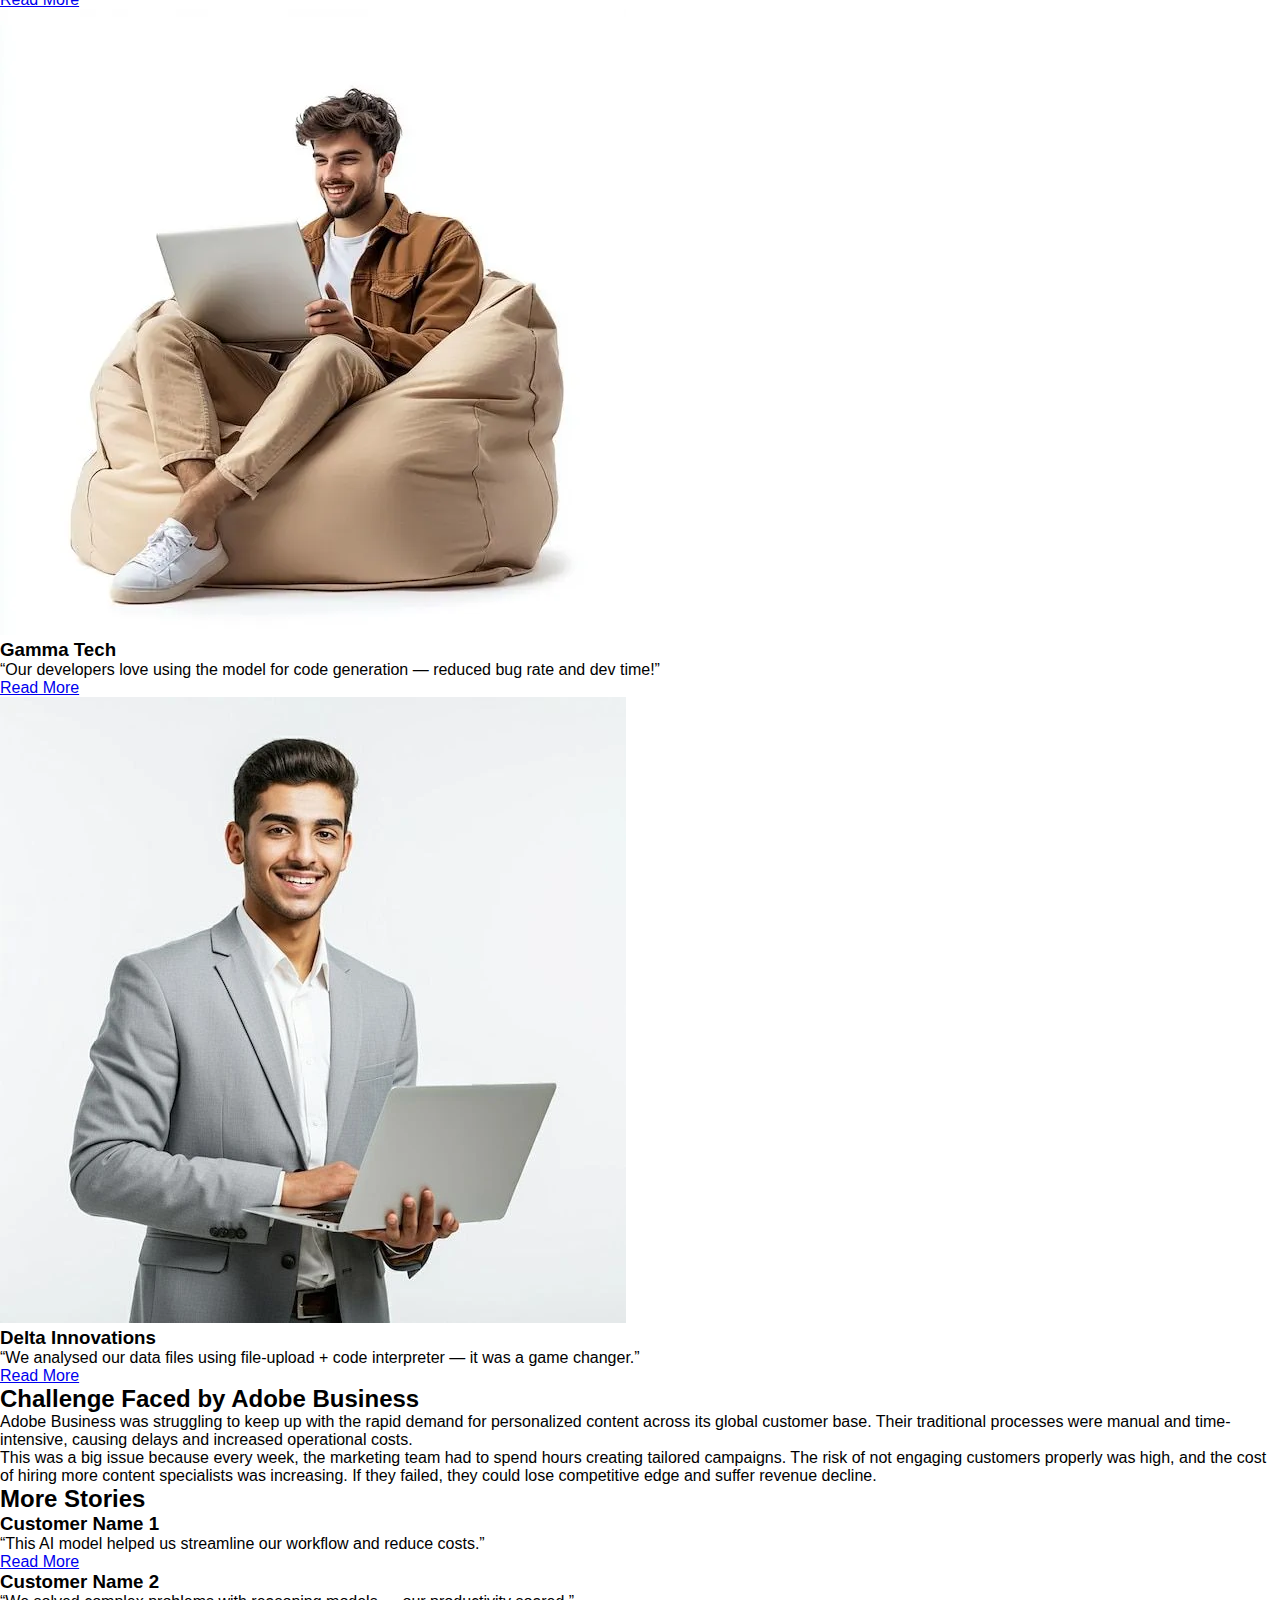
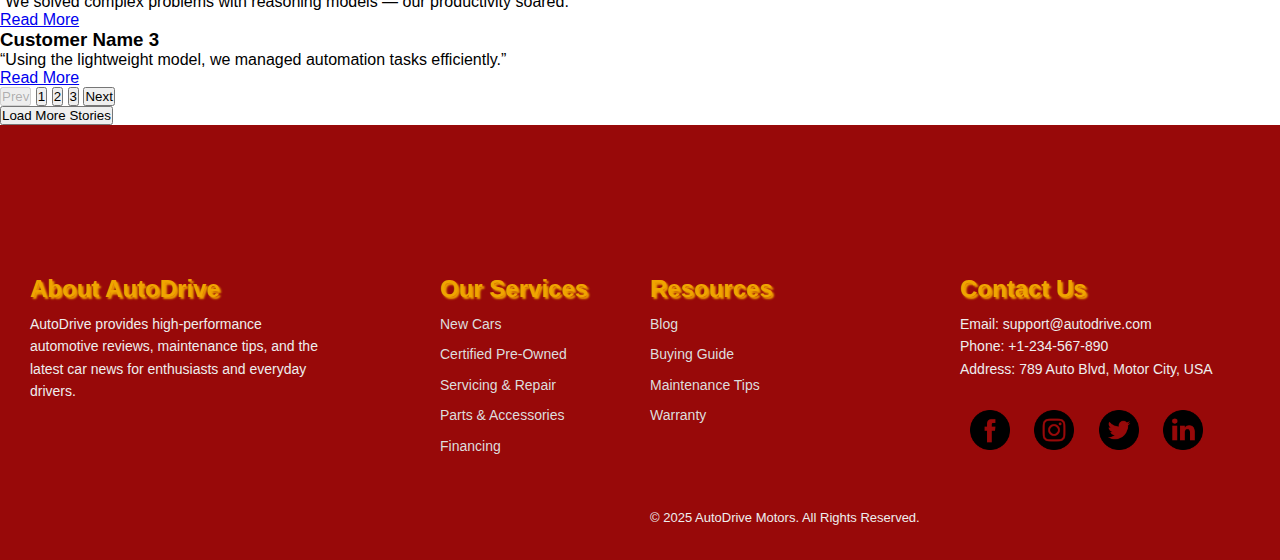
<file: story.html>
<!DOCTYPE html>
<html lang="en">
<head>
  <meta charset="UTF-8" />
  <meta name="viewport" content="width=device-width, initial-scale=1.0" />
  <link rel="icon" href="./logo.webp" />
  <title>Automobile</title>
  <link rel="stylesheet" href="./story.css" />
</head>
<body>

<div class="topbar">
    <!-- header section -->
    <header class="header">
        <div class="logo">
            <img src="./logo.webp" alt="STACKLY Logo" />
            <h2>STACKLY</h2>
        </div>
        <div class="contact">
            <li class="signin">
                <img src="./login.webp" alt="">
                <a href="./signin.html">Sign In Account</a>
            </li>
            <li class="sign"><button onclick="window.location.href='./contact.html'">Contact Us → </button></li>
        </div>

        <!-- hamburger section -->
        <button class="hamburger" id="hamburger" aria-label="Toggle navigation">☰</button>
    </header>

    <!-- navlinks section -->
    <nav class="navBar">
        <div class="navLinks">
            <ul class="linkRight">
                <li class="dropdown">
                    <a href="./home 2.html">Home ▼</a>
                    <ul class="dropdown-menu">
                        <li><a href="./index.html">Home page 1</a></li>
                    </ul>
                </li>
                <li><a href="./story.html">Customer Stories</a></li>
                <li><a href="./specs.html">Car Specs Library</a></li>
                <li><a href="./guide.html">Buyers’ Guide</a></li>
                <li><a href="./subscribe.html">Subscribe / Follow</a></li>
                <!-- <li><a href="./dashboard.html">DashBoard</a></li> -->
            </ul>
        </div>
    </nav>
</div>








<section class="hero">
  <h1>Discover the Power of OpenAI Models</h1>
  <p>
    Explore the advanced models that drive ChatGPT — from high-performance generalists to
    deep reasoning specialists. Choose the right model for your needs and unlock the potential
    of AI tailored to your tasks.
  </p>
  <a href="./404.html" class="cta-button">Compare Models</a>
</section>








<section class="case-section">
  <h1>Customer Stories</h1>

  <div class="case-grid">
    <!-- Item 1 -->
    <div class="case-item">
      <img class="case-thumb" src="./boy 1.webp" alt="Customer 1">
      <div class="case-content">
        <h3>Acme Corp</h3>
        <p>“Thanks to this model, our content productivity increased by 3x in just two months.”</p>
        <a href="./404.html" class="read-more">Read More</a>
      </div>
    </div>

    <!-- Item 2 -->
    <div class="case-item">
      <img class="case-thumb" src="./girl 1.webp" alt="Customer 2">
      <div class="case-content">
        <h3>Beta Solutions</h3>
        <p>“The reasoning model helped us solve complex customer issues faster and more accurately.”</p>
        <a href="./404.html" class="read-more">Read More</a>
      </div>
    </div>

    <!-- Item 3 -->
    <div class="case-item">
      <img class="case-thumb" src="./boy 2.webp" alt="Customer 3">
      <div class="case-content">
        <h3>Gamma Tech</h3>
        <p>“Our developers love using the model for code generation — reduced bug rate and dev time!”</p>
        <a href="./404.html" class="read-more">Read More</a>
      </div>
    </div>

    <!-- Item 4 -->
    <div class="case-item">
      <img class="case-thumb" src="./man 3.webp" alt="Customer 4" height="200px">
      <div class="case-content">
        <h3>Delta Innovations</h3>
        <p>“We analysed our data files using file-upload + code interpreter — it was a game changer.”</p>
        <a href="./404.html" class="read-more">Read More</a>
      </div>
    </div>

    <!-- More items as needed -->
  </div>
</section>










<section class="challenge-section">
  <h2>Challenge Faced by Adobe Business</h2>
  <p>
    Adobe Business was struggling to keep up with the rapid demand for personalized content across its global customer base. Their traditional processes were manual and time-intensive, causing delays and increased operational costs.
  </p>
  <div class="context">
    <p>
      This was a big issue because every week, the marketing team had to spend hours creating tailored campaigns. The risk of not engaging customers properly was high, and the cost of hiring more content specialists was increasing. If they failed, they could lose competitive edge and suffer revenue decline.
    </p>
  </div>
</section>










  <section class="more-stories-section">
  <h2>More Stories</h2>

  <div class="stories-list">
    <!-- Example story item -->
    <div class="story-item">
      <h3>Customer Name 1</h3>
      <p>“This AI model helped us streamline our workflow and reduce costs.”</p>
      <a href="./404.html" class="read-more">Read More</a>
    </div>

    <div class="story-item">
      <h3>Customer Name 2</h3>
      <p>“We solved complex problems with reasoning models — our productivity soared.”</p>
      <a href="./404.html" class="read-more">Read More</a>
    </div>

    <div class="story-item">
      <h3>Customer Name 3</h3>
      <p>“Using the lightweight model, we managed automation tasks efficiently.”</p>
      <a href="./404.html" class="read-more">Read More</a>
    </div>

    <!-- More items … you could hide some by default and load more with JS -->
  </div>

  <div class="pagination">
    <button class="page-btn prev" disabled>Prev</button>
    <button class="page-btn" onclick="window.location.href='./404.html'">1</button>
    <button class="page-btn" onclick="window.location.href='./404.html'">2</button>
    <button class="page-btn" onclick="window.location.href='./404.html'">3</button>
    <button class="page-btn next" onclick="window.location.href='./404.html'">Next</button>
  </div>

  <button class="load-more-btn" onclick="window.location.href='./404.html'">Load More Stories</button>
</section>










<footer class="auto-footer">

  <div class="footer-content">
    <div class="footer-col about">
      <h4>About AutoDrive</h4>
      <p>AutoDrive provides high-performance automotive reviews, maintenance tips, and the latest car news for enthusiasts and everyday drivers.</p>
    </div>

    <div class="footer-col services">
      <h4>Our Services</h4>
      <ul>
        <li><a href="./404.html">New Cars</a></li>
        <li><a href="./404.html">Certified Pre-Owned</a></li>
        <li><a href="./404.html">Servicing & Repair</a></li>
        <li><a href="./404.html">Parts & Accessories</a></li>
        <li><a href="./404.html">Financing</a></li>
      </ul>
    </div>

    <div class="footer-col resources">
      <h4>Resources</h4>
      <ul>
        <li><a href="./404.html">Blog</a></li>
        <li><a href="./404.html">Buying Guide</a></li>
        <li><a href="./404.html">Maintenance Tips</a></li>
        <li><a href="./404.html">Warranty</a></li>
      </ul>
    </div>

    <div class="footer-col contact">
      <h4>Contact Us</h4>
      <p>Email: support@autodrive.com</p>
      <p>Phone: +1-234-567-890</p>
      <p>Address: 789 Auto Blvd, Motor City, USA</p>
      <div class="social-links">
        <a href="./404.html"> 
            <img src="./facebook (1).webp" alt="facebook" width="40px">
        </a>
        <a href="./404.html">
            <img src="./instagram (1).webp" alt="instagram" width="40px">
        </a>
        <a href="./404.html">
            <img src="./twitter (1).webp" alt="twitter" width="40px">
        </a>
        <a href="./404.html">
            <img src="./linkedin (1).webp" alt="linkedin" width="40px">
        </a>
      </div>
    </div>
    
  </div>

    <div class="footer-bottom">
        <p>&copy; 2025 AutoDrive Motors. All Rights Reserved.</p>
    </div>

  <!-- </div>   -->
</footer>






  

    <script src="./story.js"></script>
</body>
</html>
</file>
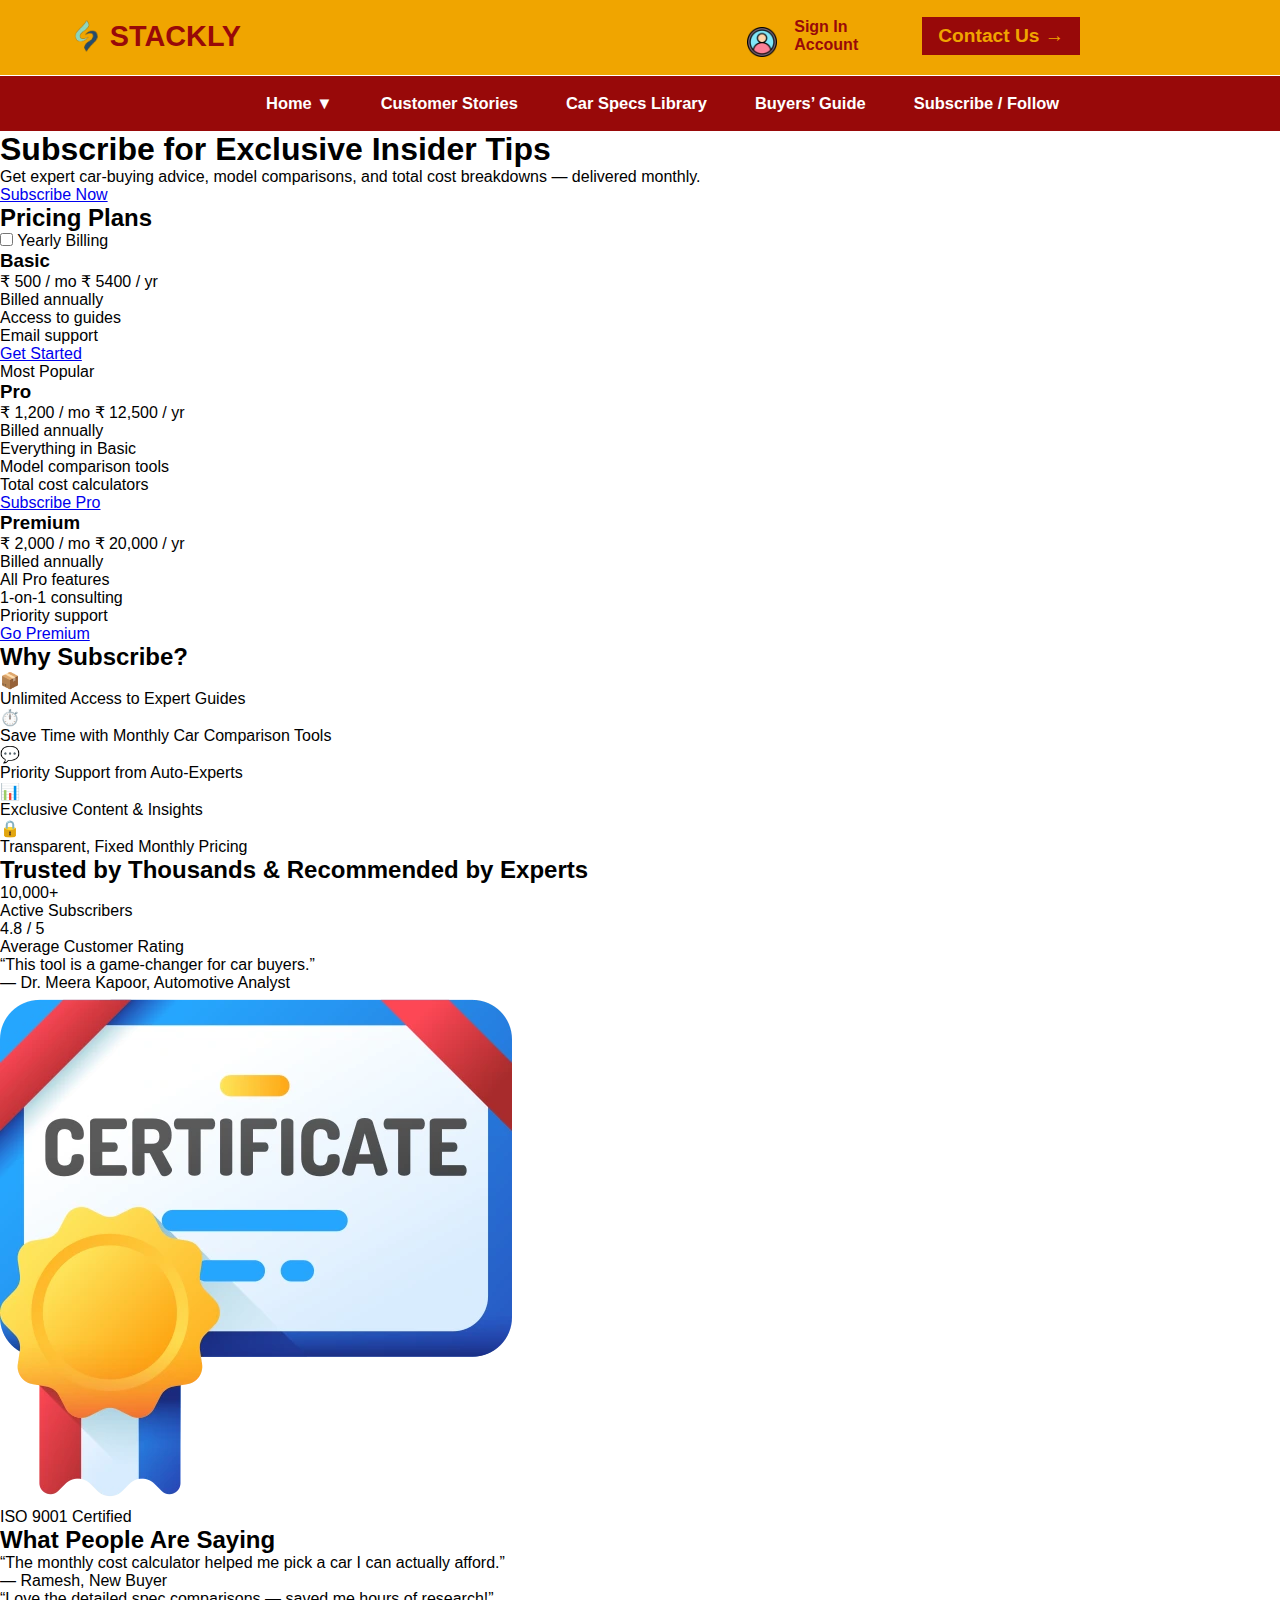
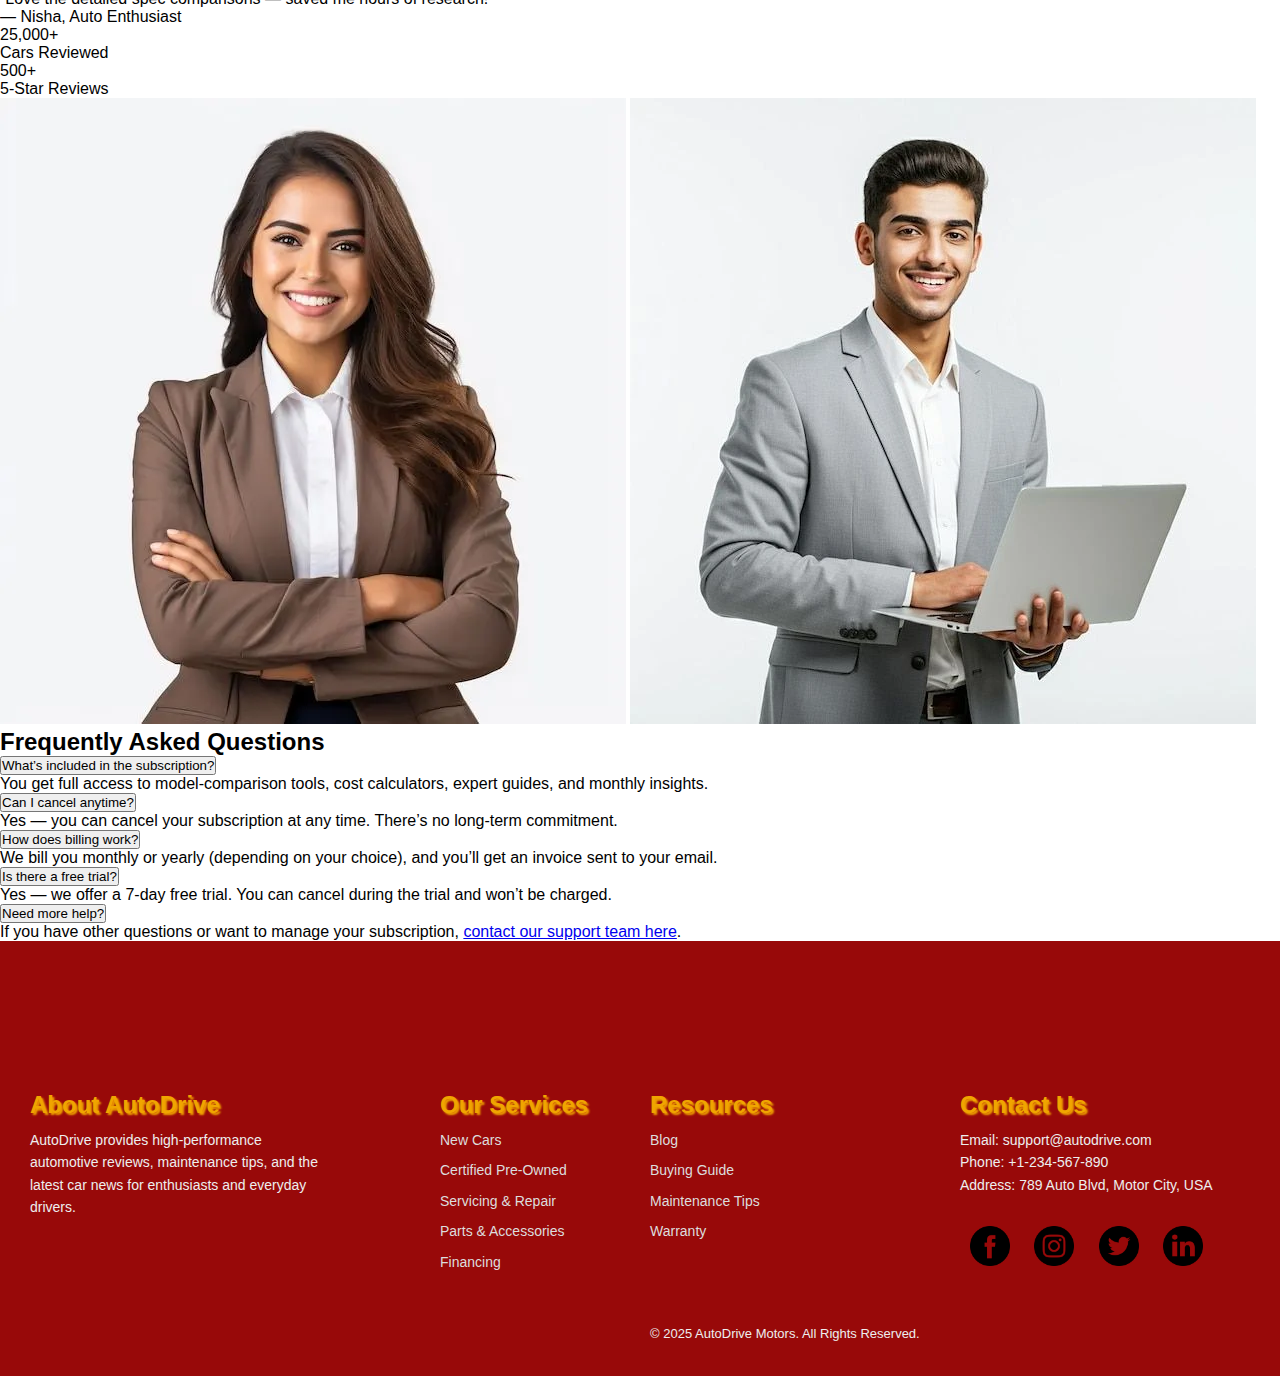
<file: subscribe.html>
<!DOCTYPE html>
<html lang="en">
<head>
  <meta charset="UTF-8" />
  <meta name="viewport" content="width=device-width, initial-scale=1.0" />
  <link rel="icon" href="./logo.webp" />
  <title>Automobile</title>
  <link rel="stylesheet" href="./subscribe.css" />
</head>
<body>

<div class="topbar">
    <!-- header section -->
    <header class="header">
        <div class="logo">
            <img src="./logo.webp" alt="STACKLY Logo" />
            <h2>STACKLY</h2>
        </div>
        <div class="contact">
            <li class="signin">
                <img src="./login.webp" alt="">
                <a href="./signin.html">Sign In Account</a>
            </li>
            <li class="sign"><button onclick="window.location.href='./contact.html'">Contact Us → </button></li>
        </div>

        <!-- hamburger section -->
        <button class="hamburger" id="hamburger" aria-label="Toggle navigation">☰</button>
    </header>

    <!-- navlinks section -->
    <nav class="navBar">
        <div class="navLinks">
            <ul class="linkRight">
                <li class="dropdown">
                    <a href="./home 2.html">Home ▼</a>
                    <ul class="dropdown-menu">
                        <li><a href="./index.html">Home page 1</a></li>
                    </ul>
                </li>
                <li><a href="./story.html">Customer Stories</a></li>
                <li><a href="./specs.html">Car Specs Library</a></li>
                <li><a href="./guide.html">Buyers’ Guide</a></li>
                <li><a href="./subscribe.html">Subscribe / Follow</a></li>
                <!-- <li><a href="./dashboard.html">DashBoard</a></li> -->
            </ul>
        </div>
    </nav>
</div>









<section class="hero-value">
  <div class="hero-inner">
    <h1>Subscribe for Exclusive Insider Tips</h1>
    <p>Get expert car-buying advice, model comparisons, and total cost breakdowns — delivered monthly.</p>
    <a href="./404.html" class="cta-btn">Subscribe Now</a>
  </div>
</section>








<section class="pricing-section">
  <h2>Pricing Plans</h2>

  <!-- Toggle Switch for Monthly / Yearly -->
  <div class="billing-toggle">
    <label>
      <input type="checkbox" id="billingToggle" />
      <span class="toggle-label">Yearly Billing</span>
    </label>
  </div>

  <div class="pricing-cards">
    <!-- Basic Plan -->
    <div class="plan-card">
      <div class="plan-header">
        <h3>Basic</h3>
        <div class="price">
          <span class="monthly">₹ 500 / mo</span>
          <span class="yearly">₹ 5400 / yr</span>
        </div>
        <div class="billing-note">Billed annually</div>
      </div>
      <ul class="plan-features">
        <li>Access to guides</li>
        <li>Email support</li>
      </ul>
      <a href="./404.html" class="btn">Get Started</a>
    </div>

    <!-- Pro Plan (Most Popular) -->
    <div class="plan-card popular">
      <div class="badge">Most Popular</div>
      <div class="plan-header">
        <h3>Pro</h3>
        <div class="price">
          <span class="monthly">₹ 1,200 / mo</span>
          <span class="yearly">₹ 12,500 / yr</span>
        </div>
        <div class="billing-note">Billed annually</div>
      </div>
      <ul class="plan-features">
        <li>Everything in Basic</li>
        <li>Model comparison tools</li>
        <li>Total cost calculators</li>
      </ul>
      <a href="./404.html" class="btn">Subscribe Pro</a>
    </div>

    <!-- Premium Plan -->
    <div class="plan-card">
      <div class="plan-header">
        <h3>Premium</h3>
        <div class="price">
          <span class="monthly">₹ 2,000 / mo</span>
          <span class="yearly">₹ 20,000 / yr</span>
        </div>
        <div class="billing-note">Billed annually</div>
      </div>
      <ul class="plan-features">
        <li>All Pro features</li>
        <li>1-on-1 consulting</li>
        <li>Priority support</li>
      </ul>
      <a href="./404.html" class="btn">Go Premium</a>
    </div>
  </div>
</section>










<section class="benefits-section">
  <h2>Why Subscribe?</h2>
  <div class="benefits-list">
    <div class="benefit-item">
      <div class="icon">📦</div>
      <div class="text">Unlimited Access to Expert Guides</div>
    </div>
    <div class="benefit-item">
      <div class="icon">⏱️</div>
      <div class="text">Save Time with Monthly Car Comparison Tools</div>
    </div>
    <div class="benefit-item">
      <div class="icon">💬</div>
      <div class="text">Priority Support from Auto-Experts</div>
    </div>
    <div class="benefit-item">
      <div class="icon">📊</div>
      <div class="text">Exclusive Content & Insights</div>
    </div>
    <div class="benefit-item">
      <div class="icon">🔒</div>
      <div class="text">Transparent, Fixed Monthly Pricing</div>
    </div>
  </div>
  </section>










<section class="social-proof-style1">
  <h2>Trusted by Thousands & Recommended by Experts</h2>

  <div class="proof-grid">
    <div class="proof-item stat">
      <div class="number">10,000+</div>
      <div class="label">Active Subscribers</div>
    </div>

    <div class="proof-item stat">
      <div class="number">4.8 / 5</div>
      <div class="label">Average Customer Rating</div>
    </div>

    <div class="proof-item expert">
      <div class="quote">“This tool is a game-changer for car buyers.”</div>
      <div class="author">— Dr. Meera Kapoor, Automotive Analyst</div>
    </div>

    <div class="proof-item certification">
      <img src="./certificate.webp" alt="Certified Expert Badge" />
      <div class="cert-label">ISO 9001 Certified</div>
    </div>
  </div>
</section>













<section class="social-proof-style2">
  <h2>What People Are Saying</h2>

  <div class="carousel">
    <div class="review">
      <p>“The monthly cost calculator helped me pick a car I can actually afford.”</p>
      <span class="author">— Ramesh, New Buyer</span>
    </div>
    <div class="review">
      <p>“Love the detailed spec comparisons — saved me hours of research!”</p>
      <span class="author">— Nisha, Auto Enthusiast</span>
    </div>
  </div>

  <div class="counters">
    <div class="count-item">
      <div class="count">25,000+</div>
      <div class="count-label">Cars Reviewed</div>
    </div>
    <div class="count-item">
      <div class="count">500+</div>
      <div class="count-label">5-Star Reviews</div>
    </div>
  </div>

  <div class="logo-wall">
    <img src="./women.webp" alt="Client 1">
    <img src="./man 3.webp" alt="Client 2">
  </div>
</section>












<section class="faq-section">
  <h2>Frequently Asked Questions</h2>
  <div class="faq-item">
    <button class="question">What’s included in the subscription?</button>
    <div class="answer">
      <p>You get full access to model-comparison tools, cost calculators, expert guides, and monthly insights.</p>
    </div>
  </div>
  <div class="faq-item">
    <button class="question">Can I cancel anytime?</button>
    <div class="answer">
      <p>Yes — you can cancel your subscription at any time. There’s no long-term commitment.</p>
    </div>
  </div>
  <div class="faq-item">
    <button class="question">How does billing work?</button>
    <div class="answer">
      <p>We bill you monthly or yearly (depending on your choice), and you’ll get an invoice sent to your email.</p>
    </div>
  </div>
  <div class="faq-item">
    <button class="question">Is there a free trial?</button>
    <div class="answer">
      <p>Yes — we offer a 7-day free trial. You can cancel during the trial and won’t be charged.</p>
    </div>
  </div>
  <div class="faq-item">
    <button class="question">Need more help?</button>
    <div class="answer">
      <p>If you have other questions or want to manage your subscription, <a href="/support">contact our support team here</a>.</p>
    </div>
  </div>
</section>


















<footer class="auto-footer">

  <div class="footer-content">
    <div class="footer-col about">
      <h4>About AutoDrive</h4>
      <p>AutoDrive provides high-performance automotive reviews, maintenance tips, and the latest car news for enthusiasts and everyday drivers.</p>
    </div>

    <div class="footer-col services">
      <h4>Our Services</h4>
      <ul>
        <li><a href="./404.html">New Cars</a></li>
        <li><a href="./404.html">Certified Pre-Owned</a></li>
        <li><a href="./404.html">Servicing & Repair</a></li>
        <li><a href="./404.html">Parts & Accessories</a></li>
        <li><a href="./404.html">Financing</a></li>
      </ul>
    </div>

    <div class="footer-col resources">
      <h4>Resources</h4>
      <ul>
        <li><a href="./404.html">Blog</a></li>
        <li><a href="./404.html">Buying Guide</a></li>
        <li><a href="./404.html">Maintenance Tips</a></li>
        <li><a href="./404.html">Warranty</a></li>
      </ul>
    </div>

    <div class="footer-col contact">
      <h4>Contact Us</h4>
      <p>Email: support@autodrive.com</p>
      <p>Phone: +1-234-567-890</p>
      <p>Address: 789 Auto Blvd, Motor City, USA</p>
      <div class="social-links">
        <a href="./404.html"> 
            <img src="./facebook (1).webp" alt="facebook" width="40px">
        </a>
        <a href="./404.html">
            <img src="./instagram (1).webp" alt="instagram" width="40px">
        </a>
        <a href="./404.html">
            <img src="./twitter (1).webp" alt="twitter" width="40px">
        </a>
        <a href="./404.html">
            <img src="./linkedin (1).webp" alt="linkedin" width="40px">
        </a>
      </div>
    </div>
    
  </div>

    <div class="footer-bottom">
        <p>&copy; 2025 AutoDrive Motors. All Rights Reserved.</p>
    </div>

  <!-- </div>   -->
</footer>






  

    <script src="./subscribe.js"></script>
</body>
</html>
</file>
<file: style.css>
* {
  box-sizing: border-box;
  margin: 0;
  padding: 0;
}
html, body {
  margin: 0;
  padding: 0;
  font-family: "Segoe UI", Tahoma, Geneva, Verdana, sans-serif;
  /* color: rgb(152, 9, 9); */
  /* color: #f0a500; */
    overflow-x: hidden;
  width: 100%;
}
/* Make sure images / media are not overflowing */
img, video, iframe {
  max-width: 100%;
  height: auto;
}


/*=== topbar ===*/
.topbar {
  position: sticky;
  top: 0;
  z-index: 1000;  
  width: 100%;
}


/*... header ...*/
/*=== topbar header's logo ===*/
.header {
  display: flex;
  justify-content:space-between;
  align-items: center;
  padding: 12px 200px 15px 70px;
  background-color: #f0a500;
}
.header .logo {
  display: flex;
  align-items: center;
  gap: 0.5rem;
}
.header .logo img {
  height: 40px;
  width: auto;
}
.header .logo h2 {
  margin: 0;
  font-size: 1.8rem;
  color:rgb(152, 9, 9);
}
/*== topbar contact's contact ==*/
.header .contact {
  display: flex;
  align-items: center;
  gap:25px; /* space between items */
  list-style: none; /* if you are using li directly, remove bullets */
  margin: 0;
  padding: 0;
}
.header .contact li a {
  text-decoration: none;
  padding: 6px 12px;
}
.header .contact .signin{
    display: flex;
    flex-direction: row;
    gap:5px;
    width: 150px;
}
.header .contact .signin img{
    margin-top: 15px;
    width: 30px;
    height: 30px;
}
.header .contact .signin a{
    color: rgb(152, 9, 9);
    font-weight: bold;
}
.header .contact li a:hover {
    color: black;
}
/* "Contact Us" button */
.header .contact li.sign button {
  background:rgb(152, 9, 9);
  color:#f0a500;
  border: none;
  padding: 8px 16px;
  font-size: 1.2rem;
  font-weight: bold;
  cursor: pointer;
  transition: transform 0.2s, box-shadow 0.2s;
}
.header .contact li.sign button:hover {
  transform: scale(1.2);
}


/* Hamburger button styling */
.hamburger {
  display: none;
  font-size:2.5rem;
  color:rgb(152, 9, 9);
  background: none;
  border: none;
  cursor: pointer;
  padding: 0.5rem;
  transition: color 0.3s;
}

/* ... header's media query ... */
@media (max-width:768px) {
    html, body {
        overflow-x: hidden;
    }
    .header .logo{
        display: flex;
        flex-direction: column;
        margin-left:-2px;
    }
    .header .logo h2{
        font-size: 1.5rem;
    }
    .header .contact {
        flex-direction: column;
        gap: 20px;
        margin-left: 60px;
    }
    .header .contact .signin img{
        margin-top: 10px;
    }
    .header .contact li a,
    .header .contact li.sign button {
        font-size: 0.8rem;
    }
    .header .contact li.sign button {
        padding: 6px 12px;
        margin-left: -42px;
    }
    /* Optional: adjust any padding / margin that might push things out */
    .header {
        padding-left: 20px;
        padding-right: 20px;
    }
    .navBar .navLinks {
        padding-left: 0;  /* instead of 220px */
    }
    .hamburger{
        display: block;
        margin-left:5px;
    }
}



/*=== navbar ===*/
.navBar {
  display: block;
  background-color:rgb(152, 9, 9) ;
  border-top: 1px solid white;
  padding: 10px;
}
.navBar .navLinks {
  margin: 0 auto;
  padding-left: 220px;
}
.navBar .linkRight {
  display: flex;
  align-items: center;
  list-style: none;
  margin: 0;
  padding: 0.5rem 1.5rem;
  gap: 1.5rem;
}

/*=== topbar navbar's Dropdown menu ===*/
.dropdown-menu {
  position: absolute;
  top: 100%;
  left: 0;
  visibility: hidden;
  opacity: 0;
  transform: translateY(10px);
  transition: opacity 0.2s ease, transform 0.2s ease, visibility 0.2s ease;
  min-width: 180px;
  padding: 0.5rem 0;
  list-style: none;
}
.dropdown:hover .dropdown-menu {
  visibility: visible;
  opacity: 1;
  transform: translateY(-5);
}
.dropdown-menu li a {
  display: block;
  color:black;
  margin-top:-22px;
  font-size:1rem;
}

.linkRight li {
  position: relative;
}
.linkRight li a {
  text-decoration: none;
  font-size: 1.03rem;
  color: white;
  font-weight: bold;
  padding: 0.5rem 0.75rem;
  transition: background 0.3s, color 0.3s;
}
.linkRight li a:hover {
  color:#f0a500;
}
.linkRight li.sign button {
  background: red;
  padding: 1rem 1.2rem;
  font-size: 0.9rem;
  color: white;
  border: none;
  border-radius: 4px;
  cursor: pointer;
  transition: background 0.3s, color 0.3s;
  font-weight: bold;
  box-sizing: border-box;
    /* Pulse animation */
  animation: pulse-btn 2s ease-in-out infinite;
}
/* @keyframes for pulse */
@keyframes pulse-btn {
  0% {
    transform: scale(1);
    opacity: 1;
  }
  50% {
    transform: scale(1.05);
    opacity: 0.9;
  }
  100% {
    transform: scale(1);
    opacity: 1;
  }
}


/* Mobile / small-screen styles */
@media (max-width:768px) {
  .header{
    height: 150px;
  }
  .navBar {
    display: none;
    width: 100%;
  }
  .navBar.active {
    display: block;
    background:rgb(152, 9, 9);
  }
  .navBar .navLinks {
    padding: 1rem;
  }
  .navBar .linkRight {
    flex-direction: column;
    gap: 0;
  }
  .linkRight li {
    width: 100%;
    margin: 0;
    padding: 0.5rem 0;
  }
  .linkRight li a {
    display: block;
    width: 100%;
    color: #f0a500;
    padding: 0.75rem 1rem;
    background: transparent;
  }
  
  /* Allow scrolling if list is long */
  .navBar.active .linkRight {
    overflow-y: auto;
    max-height: 80vh;
    padding-bottom: 100px; /* space for button visibility */
  }

  .dropdown-menu {
    position: static;
    transform: none;
    opacity: 1;
    visibility: visible;
    box-shadow: none;
    background: transparent;
  }
  .dropdown-menu li a {
    color:white;
    padding-left: 2rem;
  }

}










/* ========== Hero Section CSS ========== */

/* Keyframes for initial jump animation */
@keyframes jump-once {
  0% {
    transform: translateY(0);
  }
  50% {
    transform: translateY(-20px);
  }
  100% {
    transform: translateY(0);
  }
}

/* Hero container */
.hero-automobile {
  position: relative;
  width: 100%;
  height: 100vh;
  background-color: orange;
  /* background: url('https://via.placeholder.com/1920x1080.png?text=Car+Hero+Background') center / cover no-repeat; */
  display: flex;
  align-items: center;
  justify-content: center;
  color: #ffffff;
  overflow: hidden;
}

/* Overlay to darken background for better contrast */
/* .hero-automobile::before {
  content: "";
  position: absolute;
  top: 0;
  left: 0;
  right: 0;
  bottom: 0;
  background: rgba(0, 0, 0, 0.5);
  z-index: 1;
} */

/* Inner container to hold content and image */
.hero-automobile .hero-container {
  position: relative;
  z-index: 2;
  display: flex;
  max-width: 1200px;
  width: 100%;
  padding: 0 2rem;
}

/* Left side (text) */
.hero-automobile .hero-left {
  flex: 1;
  padding-right: 2rem;
  animation-name: jump-once;
  animation-duration: 1.5s;
  animation-timing-function: ease-in-out;
  animation-iteration-count: 1;
  animation-fill-mode: forwards;
}

.hero-automobile .hero-left h1 {
  font-size: 3rem;
  margin-bottom: 1rem;
}

.hero-automobile .hero-left p {
  font-size: 1.25rem;
  margin-bottom: 1.5rem;
}

.hero-automobile .hero-features {
  list-style: none;
  padding: 0;
  margin: 0 0 2rem 0;
}

.hero-automobile .hero-features li {
  font-size: 1.1rem;
  margin-bottom: 0.75rem;
  padding-left: 1.5rem;
  position: relative;
}

.hero-automobile .hero-features li::before {
  content: "✔";
  position: absolute;
  left: 0;
  color: #ffcc00;
}

.hero-automobile .hero-buttons {
  display: flex;
  gap: 1rem;
}

.hero-automobile .btn-primary,
.hero-automobile .btn-secondary {
  padding: 0.75rem 1.5rem;
  border: none;
  cursor: pointer;
  font-size: 1rem;
  border-radius: 4px;
  transition: background 0.3s ease, color 0.3s ease;
}

.hero-automobile .btn-primary {
  background-color: #ff5722;
  color: white;
}

.hero-automobile .btn-primary:hover {
  background-color: #e64a19;
}

.hero-automobile .btn-secondary {
  background-color: transparent;
  color: white;
  border: 2px solid white;
}

.hero-automobile .btn-secondary:hover {
  background-color: white;
  color: black;
}

/* Right side (image) */
.hero-automobile .hero-right {
  flex: 1;
  display: flex;
  align-items: center;
  justify-content: center;
}

.hero-automobile .hero-right img {
  max-width: 100%;
  height: auto;
  border-radius: 8px;
  box-shadow: 0 10px 30px rgba(0, 0, 0, 0.4);
  animation-name: jump-once;
  animation-duration: 1.5s;
  animation-timing-function: ease-in-out;
  animation-iteration-count: 1;
  animation-fill-mode: forwards;
}

/* Media query for small screens <= 450px */
@media (max-width: 450px) {
  .hero-automobile {
    flex-direction: column;
    text-align: center;
    padding: 1rem;
    height: auto;
  }

  .hero-automobile .hero-container {
    flex-direction: column;
    padding: 0;
  }

  .hero-automobile .hero-left {
    padding: 1rem 0;
    animation: jump-once-small 1.2s ease-in-out 1 forwards;
  }

  .hero-automobile .hero-right img {
    width: 100%;
    animation: jump-once-small 1.2s ease-in-out 1 forwards;
  }

  @keyframes jump-once-small {
    0% {
      transform: translateY(0);
    }
    50% {
      transform: translateY(-10px);
    }
    100% {
      transform: translateY(0);
    }
  }

  .hero-automobile .hero-left h1 {
    font-size: 2rem;
  }

  .hero-automobile .hero-left p {
    font-size: 1rem;
  }

  .hero-automobile .hero-buttons {
    justify-content: center;
  }

  .hero-automobile .btn-primary,
  .hero-automobile .btn-secondary {
    padding: 0.6rem 1rem;
    font-size: 0.9rem;
  }
}











/* ========== About Us Section Styles ========== */

.about-us {
  padding: 4rem 2rem;
  background-color: #f9f9f9;
  color: #333;
  font-family: Arial, sans-serif;
}

.about-container {
  max-width: 1100px;
  margin: 0 auto;
  display: flex;
  align-items: center;
  gap: 2rem;
}

.about-text {
  flex: 1;
}

.about-text h2 {
  font-size: 2.5rem;
  margin-bottom: 1rem;
}

.about-text p {
  font-size: 1.1rem;
  line-height: 1.6;
  margin-bottom: 1.5rem;
}

.about-values {
  display: flex;
  gap: 1.5rem;
  margin-top: 2rem;
}

.value-box {
  background: white;
  padding: 1.5rem;
  border-radius: 8px;
  box-shadow: 0 4px 12px rgba(0,0,0,0.1);
  flex: 1;
}

.value-box h3 {
  margin-top: 0;
  font-size: 1.3rem;
  margin-bottom: 0.75rem;
}

.value-box p {
  margin: 0;
  font-size: 1rem;
  line-height: 1.4;
}

.about-image {
  flex: 1;
  text-align: center;
}

.about-image img {
  max-width: 100%;
  height: auto;
  border-radius: 8px;
  box-shadow: 0 6px 18px rgba(0,0,0,0.1);
}

/* Responsive for smaller screens */
@media (max-width: 768px) {
  .about-container {
    flex-direction: column;
  }

  .about-values {
    flex-direction: column;
  }
  
  .value-box {
    width: 100%;
  }
}

@media (max-width: 450px) {
  .about-us {
    padding: 3rem 1rem;
  }

  .about-text h2 {
    font-size: 2rem;
  }

  .about-text p {
    font-size: 1rem;
  }

  .value-box {
    padding: 1rem;
  }

  .value-box h3 {
    font-size: 1.2rem;
  }

  .value-box p {
    font-size: 0.95rem;
  }
}












/* ===== Common Container Styling ===== */
.container {
  max-width: 1200px;
  margin: 0 auto;
  padding: 2rem;
}

/* ===== Why Choose Us Section ===== */
.why-choose-us {
  background-color: #f5f5f5;
  padding: 4rem 0;
  text-align: center;
  font-family: Arial, sans-serif;
}

.why-choose-us h2 {
  font-size: 2.5rem;
  margin-bottom: 0.5rem;
}

.why-choose-us .brand-name {
  color: #ff5722; /* change to your brand color */
}

.why-choose-us .why-subtext {
  font-size: 1.2rem;
  margin-bottom: 2rem;
  color: #555;
}

.why-items {
  display: flex;
  flex-wrap: wrap;
  justify-content: center;
  gap: 2rem;
}

.why-item {
  background: white;
  padding: 2rem;
  border-radius: 8px;
  width: 220px;
  box-shadow: 0 4px 12px rgba(0, 0, 0, 0.1);
  transition: transform 0.3s, box-shadow 0.3s;
}

.why-item:hover {
  transform: translateY(-5px);
  box-shadow: 0 8px 20px rgba(0, 0, 0, 0.15);
}

.why-icon {
  font-size: 2.5rem;
  margin-bottom: 1rem;
}

.why-item h3 {
  font-size: 1.25rem;
  margin-bottom: 0.75rem;
}

.why-item p {
  font-size: 1rem;
  color: #666;
}

/* ===== Our Services Section ===== */
.our-services {
  padding: 4rem 0;
  font-family: Arial, sans-serif;
  text-align: center;
}

.our-services h2 {
  font-size: 2.5rem;
  margin-bottom: 2rem;
  color: #333;
}

.services-grid {
  display: grid;
  grid-template-columns: repeat(auto-fit, minmax(220px, 1fr));
  gap: 2rem;
}

.service-card {
  background: white;
  padding: 2rem;
  border-radius: 8px;
  box-shadow: 0 4px 12px rgba(0,0,0,0.1);
  transition: transform 0.3s, box-shadow 0.3s;
}

.service-card:hover {
  transform: translateY(-5px);
  box-shadow: 0 8px 20px rgba(0,0,0,0.15);
}

.service-icon {
  font-size: 2.5rem;
  margin-bottom: 1rem;
  color: #ff5722; /* same brand color */
}

.service-card h3 {
  font-size: 1.25rem;
  margin-bottom: 0.75rem;
  color: #333;
}

.service-card p {
  font-size: 1rem;
  color: #666;
}

/* ===== Responsive ===== */
@media (max-width: 768px) {
  .why-items {
    flex-direction: column;
    align-items: center;
  }

  .services-grid {
    grid-template-columns: 1fr;
  }
}

@media (max-width: 450px) {
  .why-choose-us h2,
  .our-services h2 {
    font-size: 2rem;
  }

  .why-item, .service-card {
    width: 100%;
    padding: 1.5rem;
  }

  .why-item h3, .service-card h3 {
    font-size: 1.1rem;
  }

  .why-item p, .service-card p {
    font-size: 0.95rem;
  }
}









/* ===== In The News Section ===== */
.in-the-news {
  padding: 4rem 2rem;
  background-color: #fafafa;
  font-family: Arial, sans-serif;
}

.in-the-news .container {
  max-width: 1000px;
  margin: 0 auto;
}

.in-the-news h2 {
  font-size: 2.5rem;
  margin-bottom: 2rem;
  text-align: center;
  color: #333;
}

/* News Items List */
.news-items {
  display: grid;
  grid-template-columns: repeat(auto-fit, minmax(280px, 1fr));
  gap: 2rem;
}

.news-item {
  background: white;
  padding: 1.5rem;
  border-radius: 8px;
  box-shadow: 0 4px 12px rgba(0,0,0,0.05);
  transition: transform 0.3s, box-shadow 0.3s;
}

.news-item:hover {
  transform: translateY(-5px);
  box-shadow: 0 8px 20px rgba(0,0,0,0.1);
}

.news-item a {
  color: inherit;
  text-decoration: none;
}

.news-title {
  font-size: 1.5rem;
  margin: 0 0 0.5rem 0;
  color: #222;
}

.news-date {
  font-size: 0.9rem;
  color: #999;
  margin-bottom: 1rem;
}

.news-summary {
  font-size: 1rem;
  line-height: 1.4;
  color: #555;
}

/* View More Link */
.view-more {
  display: block;
  width: max-content;
  margin: 3rem auto 0;
  background-color: #ff5722;
  color: white;
  padding: 0.75rem 1.5rem;
  text-decoration: none;
  border-radius: 4px;
  transition: background 0.3s;
}

.view-more:hover {
  background-color: #e64a19;
}

/* ===== Slide-in Animation ===== */
@keyframes slide-up {
  from {
    opacity: 0;
    transform: translateY(30px);
  }
  to {
    opacity: 1;
    transform: translateY(0);
  }
}

/* Apply animation to each news item with stagger */
.news-item {
  opacity: 0;
  animation: slide-up 0.6s ease-out forwards;
}

.news-item:nth-child(1) { animation-delay: 0.2s; }
.news-item:nth-child(2) { animation-delay: 0.4s; }
.news-item:nth-child(3) { animation-delay: 0.6s; }
/* if more items, continue increasing delay */

/* Responsive */
@media (max-width: 600px) {
  .in-the-news h2 {
    font-size: 2rem;
  }

  .news-summary {
    font-size: 0.95rem;
  }

  .view-more {
    padding: 0.6rem 1.2rem;
  }
}











/* ===== Shared Styles ===== */
.container {
  max-width: 1100px;
  margin: 0 auto;
  padding: 2rem;
  font-family: Arial, sans-serif;
}

/* ===== Compare Cars / Model Comparisons ===== */
.compare-cars {
  padding: 4rem 0;
  background-color: #f7f7f7;
}

.compare-cars h2 {
  text-align: center;
  font-size: 2.5rem;
  margin-bottom: 2rem;
  opacity: 0;
  animation: slide-in 0.8s ease-out forwards;
  animation-delay: 0.2s;
}

.table-wrapper {
  overflow-x: auto;
}

.comparison-table {
  width: 100%;
  border-collapse: collapse;
  min-width: 600px;
}

.comparison-table th,
.comparison-table td {
  padding: 1rem;
  border: 1px solid #ddd;
  text-align: center;
}

.comparison-table th {
  background-color: #eaeaea;
  font-weight: bold;
}

.comparison-table tbody tr {
  opacity: 0;
  animation: slide-in 0.8s ease-out forwards;
}

/* Stagger row animations */
.comparison-table tbody tr:nth-child(1) { animation-delay: 0.4s; }
.comparison-table tbody tr:nth-child(2) { animation-delay: 0.6s; }
.comparison-table tbody tr:nth-child(3) { animation-delay: 0.8s; }
.comparison-table tbody tr:nth-child(4) { animation-delay: 1s; }
.comparison-table tbody tr:nth-child(5) { animation-delay: 1.2s; }

/* ===== Buying Guides ===== */
.buying-guides {
  padding: 4rem 0;
  background-color: #ffffff;
}

.buying-guides h2 {
  text-align: center;
  font-size: 2.5rem;
  margin-bottom: 2rem;
  opacity: 0;
  animation: slide-in 0.8s ease-out forwards;
  animation-delay: 0.2s;
}

.guides-list {
  list-style: none;
  padding: 0;
  margin: 0;
  max-width: 600px;
  margin-left: auto;
  margin-right: auto;
}

.guides-list li {
  margin-bottom: 1rem;
  opacity: 0;
  animation: slide-in 0.8s ease-out forwards;
}

.guides-list li:nth-child(1) { animation-delay: 0.4s; }
.guides-list li:nth-child(2) { animation-delay: 0.6s; }
.guides-list li:nth-child(3) { animation-delay: 0.8s; }
.guides-list li:nth-child(4) { animation-delay: 1s; }
.guides-list li:nth-child(5) { animation-delay: 1.2s; }

.guides-list li a {
  color: #007bff;
  text-decoration: none;
  font-size: 1.1rem;
  transition: color 0.3s;
}

.guides-list li a:hover {
  color: #0056b3;
}

/* ===== Slide-In Keyframes ===== */
@keyframes slide-in {
  from {
    opacity: 0;
    transform: translateY(30px);
  }
  to {
    opacity: 1;
    transform: translateY(0);
  }
}

/* ===== Responsive ===== */
@media (max-width: 768px) {
  .comparison-table th, .comparison-table td {
    padding: 0.75rem;
  }
  .compare-cars h2,
  .buying-guides h2 {
    font-size: 2rem;
  }
  .guides-list li a {
    font-size: 1rem;
  }
}











/* ===== Newsletter Signup Styles ===== */

.newsletter-signup {
  background-color: #f1f5f9;
  padding: 4rem 2rem;
  text-align: center;
  font-family: Arial, sans-serif;
}

.newsletter-signup .container {
  max-width: 600px;
  margin: 0 auto;
}

.newsletter-signup h2 {
  font-size: 2.5rem;
  margin-bottom: 1rem;
  color: #0f172a;
  opacity: 0;
  animation: slide-in 0.8s ease-out forwards;
}

.newsletter-signup p {
  color: #334155;
  font-size: 1.1rem;
  margin-bottom: 2rem;
  opacity: 0;
  animation: slide-in 0.8s ease-out forwards;
  animation-delay: 0.2s;
}

.newsletter-form {
  display: flex;
  flex-direction: column;
  gap: 0.75rem;
  opacity: 0;
  animation: slide-in 0.8s ease-out forwards;
  animation-delay: 0.4s;
}

.newsletter-form input[type="email"] {
  padding: 1rem;
  border: 1px solid #cbd5e1;
  border-radius: 8px;
  font-size: 1rem;
}

.newsletter-form input[type="email"]:focus {
  outline: none;
  border-color: #3b82f6;
  box-shadow: 0 0 0 2px rgba(59, 130, 246, 0.3);
}

.newsletter-form button {
  padding: 1rem;
  background-color: #2563eb;
  color: white;
  font-size: 1rem;
  font-weight: 600;
  border: none;
  border-radius: 8px;
  cursor: pointer;
  transition: background-color 0.3s ease;
}

.newsletter-form button:hover {
  background-color: #1d4ed8;
}

.newsletter-note {
  margin-top: 1rem;
  font-size: 0.85rem;
  color: #64748b;
  opacity: 0;
  animation: slide-in 0.8s ease-out forwards;
  animation-delay: 0.6s;
}

/* ===== Slide-In Animation Keyframes ===== */
@keyframes slide-in {
  from {
    opacity: 0;
    transform: translateY(30px);
  }
  to {
    opacity: 1;
    transform: translateY(0);
  }
}

/* ===== Responsive ===== */
@media (min-width: 576px) {
  .newsletter-form {
    flex-direction: row;
  }

  .newsletter-form input[type="email"] {
    flex-grow: 1;
    border-top-right-radius: 0;
    border-bottom-right-radius: 0;
    margin-right: -1px; /* to connect with button */
  }

  .newsletter-form button {
    border-top-left-radius: 0;
    border-bottom-left-radius: 0;
  }
}











/* ===== Car Care Tips Section ===== */
.car-care-tips {
  background-color: #f8f9fa;
  padding: 4rem 2rem;
  font-family: Arial, sans-serif;
  color: #333;
}

.car-care-tips .container {
  max-width: 800px;
  margin: 0 auto;
}

.car-care-tips h2 {
  font-size: 2.5rem;
  text-align: center;
  margin-bottom: 1rem;
  opacity: 0;
  animation: slide-in 0.8s ease-out forwards;
}

.car-care-tips .intro {
  font-size: 1.1rem;
  text-align: center;
  margin-bottom: 2rem;
  color: #555;
  opacity: 0;
  animation: slide-in 0.8s ease-out forwards;
  animation-delay: 0.2s;
}

.tips-list {
  list-style: inside disc;
  padding: 0;
  margin: 0;
}

.tips-list li {
  font-size: 1rem;
  line-height: 1.6;
  margin-bottom: 1rem;
  opacity: 0;
  animation: slide-in 0.8s ease-out forwards;
}

/* Stagger animation for each tip */
.tips-list li:nth-child(1) { animation-delay: 0.4s; }
.tips-list li:nth-child(2) { animation-delay: 0.6s; }
.tips-list li:nth-child(3) { animation-delay: 0.8s; }
.tips-list li:nth-child(4) { animation-delay: 1s; }
.tips-list li:nth-child(5) { animation-delay: 1.2s; }
.tips-list li:nth-child(6) { animation-delay: 1.4s; }
.tips-list li:nth-child(7) { animation-delay: 1.6s; }
.tips-list li:nth-child(8) { animation-delay: 1.8s; }
.tips-list li:nth-child(9) { animation-delay: 2s; }
.tips-list li:nth-child(10) { animation-delay: 2.2s; }

/* ===== Slide-in Keyframes ===== */
@keyframes slide-in {
  from {
    opacity: 0;
    transform: translateY(30px);
  }
  to {
    opacity: 1;
    transform: translateY(0);
  }
}

/* ===== Responsive ===== */
@media (max-width: 768px) {
  .car-care-tips h2 {
    font-size: 2rem;
  }

  .car-care-tips .intro {
    font-size: 1rem;
  }

  .tips-list li {
    font-size: 0.95rem;
  }
}








/* Base reset for footer */
.auto-footer {
  position: relative;
  background:rgb(152, 9, 9);
  color: #eee;
  padding-top: 120px; /* for waves */
  font-family: sans-serif;
  overflow: hidden;
}


/* Footer content */
.footer-content {
  display: flex;
  justify-content: space-around;
  flex-wrap: wrap;
  padding: 20px;
  max-width: 1500px;
  margin: auto;
}


.footer-col {
  flex: 1 1 200px;
  margin: 10px;
}
.footer-col h4 {
  margin-bottom: 10px;
  color: #f0a500;
  text-shadow: 2px 2px 2px;
  font-size: 1.5rem;

  /* Pulse animation */
  animation: pulse 2s infinite ease-in-out;
  transform-origin: center center;
}
/* Define the pulse keyframes */
@keyframes pulse {
  0% {
    transform: scale(1);
    opacity: 1;
  }
  50% {
    transform: scale(1.1);
    opacity: 0.8;
  }
  100% {
    transform: scale(1);
    opacity: 1;
  }
}


.footer-content .services{
    padding-left: 100px;
}


.footer-col p,
.footer-col ul {
  font-size: 14px;
  line-height: 1.6;
}
.footer-col ul {
  list-style: none;
  padding: 0;
}
.footer-col ul li {
  margin-bottom: 8px;
}
.footer-col ul li a {
  color: #ddd;
  text-decoration: none;
  transition: color 0.3s;
}
.footer-col ul li a:hover {
  color: #f0a500;
  text-decoration: underline;
}


.social-links {
    margin-top: 30px;
}
.social-links a {
  display: inline-block;
  transition: transform 0.3s, color 0.3s;
  margin: 0 10px;
  color: #ddd;
  text-decoration: none;
  font-size: 14px;
  transition: color 0.3s;
}
/* Social-links hover animation */
.social-links a {
  display: inline-block;
  transition: transform 0.3s, color 0.3s;
  /* Animation */
  animation: pulse 2s infinite ease-in-out;
  display: inline-block; /* ensures transform works correctly */
  will-change: transform, opacity; /* helps performance */
}
/* Pulse keyframes */
@keyframes pulse {
  0% {
    transform: scale(1);
    opacity: 1;
  }
  50% {
    transform: scale(1.1);
    opacity: 0.8;
  }
  100% {
    transform: scale(1);
    opacity: 1;
  }
}

@keyframes content-fade-in {
  from {
    opacity: 0;
    transform: translateY(20px);
  }
  to {
    opacity: 1;
    transform: translateY(0);
  }
}


/* Footer bottom */
.footer-bottom {
  padding: 15px 100px;
  margin-left: 550px;
  margin-bottom: 20px;
}
.footer-bottom p {
  margin: 0;
  font-size: 13px;
}




/* Responsive for small screens (<= 450px) */
@media (max-width:768px) {
  .footer-content {
    flex-direction: column;
    align-items: center;
    padding: 10px;
  }
  .footer-col {
    margin: 5px 0;
    text-align: center;
  }
  .footer-content .services{
    padding-left: 2px;
    /* margin-bottom: 30px; */
    /* padding-top: -40px; */
    padding-bottom: 40px;
  }
  .footer-col p, .footer-col ul li a {
    font-size: 12px;
  }
  .footer-bottom {
    margin-left: 2px;
  }
  .social-links{
    margin-left:-1px;
  }
  .social-links img{
    /* width: 25px; */
    margin-top: 25px;
    margin-bottom: 15px;
  }
}
</file>
<file: buy.css>
* {
  box-sizing: border-box;
  margin: 0;
  padding: 0;
}
html, body {
  margin: 0;
  padding: 0;
  font-family: "Segoe UI", Tahoma, Geneva, Verdana, sans-serif;
  /* color: rgb(152, 9, 9); */
  /* color: #f0a500; */
    overflow-x: hidden;
  width: 100%;
}
/* Make sure images / media are not overflowing */
img, video, iframe {
  max-width: 100%;
  height: auto;
}


/*=== topbar ===*/
.topbar {
  position: sticky;
  top: 0;
  z-index: 1000;  
  width: 100%;
}


/*... header ...*/
/*=== topbar header's logo ===*/
.header {
  display: flex;
  justify-content:space-between;
  align-items: center;
  padding: 12px 200px 15px 70px;
  background-color: #f0a500;
}
.header .logo {
  display: flex;
  align-items: center;
  gap: 0.5rem;
}
.header .logo img {
  height: 40px;
  width: auto;
}
.header .logo h2 {
  margin: 0;
  font-size: 1.8rem;
  color:rgb(152, 9, 9);
}
/*== topbar contact's contact ==*/
.header .contact {
  display: flex;
  align-items: center;
  gap:25px; /* space between items */
  list-style: none; /* if you are using li directly, remove bullets */
  margin: 0;
  padding: 0;
}
.header .contact li a {
  text-decoration: none;
  padding: 6px 12px;
}
.header .contact .signin{
    display: flex;
    flex-direction: row;
    gap:5px;
    width: 150px;
}
.header .contact .signin img{
    margin-top: 15px;
    width: 30px;
    height: 30px;
}
.header .contact .signin a{
    color: rgb(152, 9, 9);
    font-weight: bold;
}
.header .contact li a:hover {
    color: black;
}
/* "Contact Us" button */
.header .contact li.sign button {
  background:rgb(152, 9, 9);
  color:#f0a500;
  border: none;
  padding: 8px 16px;
  font-size: 1.2rem;
  font-weight: bold;
  cursor: pointer;
  transition: transform 0.2s, box-shadow 0.2s;
}
.header .contact li.sign button:hover {
  transform: scale(1.2);
}


/* Hamburger button styling */
.hamburger {
  display: none;
  font-size:2.5rem;
  color:rgb(152, 9, 9);
  background: none;
  border: none;
  cursor: pointer;
  padding: 0.5rem;
  transition: color 0.3s;
}

/* ... header's media query ... */
@media (max-width:768px) {
    html, body {
        overflow-x: hidden;
    }
    .header .logo{
        display: flex;
        flex-direction: column;
        margin-left:-2px;
    }
    .header .logo h2{
        font-size: 1.5rem;
    }
    .header .contact {
        flex-direction: column;
        gap: 20px;
        margin-left: 60px;
    }
    .header .contact .signin img{
        margin-top: 10px;
    }
    .header .contact li a,
    .header .contact li.sign button {
        font-size: 0.8rem;
    }
    .header .contact li.sign button {
        padding: 6px 12px;
        margin-left: -42px;
    }
    /* Optional: adjust any padding / margin that might push things out */
    .header {
        padding-left: 20px;
        padding-right: 20px;
    }
    .navBar .navLinks {
        padding-left: 0;  /* instead of 220px */
    }
    .hamburger{
        display: block;
        margin-left:5px;
    }
}



/*=== navbar ===*/
.navBar {
  display: block;
  background-color:rgb(152, 9, 9) ;
  border-top: 1px solid white;
  padding: 10px;
}
.navBar .navLinks {
  margin: 0 auto;
  padding-left: 220px;
}
.navBar .linkRight {
  display: flex;
  align-items: center;
  list-style: none;
  margin: 0;
  padding: 0.5rem 1.5rem;
  gap: 1.5rem;
}

/*=== topbar navbar's Dropdown menu ===*/
.dropdown-menu {
  position: absolute;
  top: 100%;
  left: 0;
  visibility: hidden;
  opacity: 0;
  transform: translateY(10px);
  transition: opacity 0.2s ease, transform 0.2s ease, visibility 0.2s ease;
  min-width: 180px;
  padding: 0.5rem 0;
  list-style: none;
}
.dropdown:hover .dropdown-menu {
  visibility: visible;
  opacity: 1;
  transform: translateY(-5);
}
.dropdown-menu li a {
  display: block;
  color:black;
  margin-top:-22px;
  font-size:1rem;
}

.linkRight li {
  position: relative;
}
.linkRight li a {
  text-decoration: none;
  font-size: 1.03rem;
  color: white;
  font-weight: bold;
  padding: 0.5rem 0.75rem;
  transition: background 0.3s, color 0.3s;
}
.linkRight li a:hover {
  color:#f0a500;
}
.linkRight li.sign button {
  background: red;
  padding: 1rem 1.2rem;
  font-size: 0.9rem;
  color: white;
  border: none;
  border-radius: 4px;
  cursor: pointer;
  transition: background 0.3s, color 0.3s;
  font-weight: bold;
  box-sizing: border-box;
    /* Pulse animation */
  animation: pulse-btn 2s ease-in-out infinite;
}
/* @keyframes for pulse */
@keyframes pulse-btn {
  0% {
    transform: scale(1);
    opacity: 1;
  }
  50% {
    transform: scale(1.05);
    opacity: 0.9;
  }
  100% {
    transform: scale(1);
    opacity: 1;
  }
}


/* Mobile / small-screen styles */
@media (max-width:768px) {
  .header{
    height: 150px;
  }
  .navBar {
    display: none;
    width: 100%;
  }
  .navBar.active {
    display: block;
    background:rgb(152, 9, 9);
  }
  .navBar .navLinks {
    padding: 1rem;
  }
  .navBar .linkRight {
    flex-direction: column;
    gap: 0;
  }
  .linkRight li {
    width: 100%;
    margin: 0;
    padding: 0.5rem 0;
  }
  .linkRight li a {
    display: block;
    width: 100%;
    color: #f0a500;
    padding: 0.75rem 1rem;
    background: transparent;
  }
  
  /* Allow scrolling if list is long */
  .navBar.active .linkRight {
    overflow-y: auto;
    max-height: 80vh;
    padding-bottom: 100px; /* space for button visibility */
  }

  .dropdown-menu {
    position: static;
    transform: none;
    opacity: 1;
    visibility: visible;
    box-shadow: none;
    background: transparent;
  }
  .dropdown-menu li a {
    color:white;
    padding-left: 2rem;
  }

}












/* Base reset for footer */
.auto-footer {
  position: relative;
  background:rgb(152, 9, 9);
  color: #eee;
  padding-top: 120px; /* for waves */
  font-family: sans-serif;
  overflow: hidden;
}


/* Footer content */
.footer-content {
  display: flex;
  justify-content: space-around;
  flex-wrap: wrap;
  padding: 20px;
  max-width: 1500px;
  margin: auto;
}


.footer-col {
  flex: 1 1 200px;
  margin: 10px;
}
.footer-col h4 {
  margin-bottom: 10px;
  color: #f0a500;
  text-shadow: 2px 2px 2px;
  font-size: 1.5rem;

  /* Pulse animation */
  animation: pulse 2s infinite ease-in-out;
  transform-origin: center center;
}
/* Define the pulse keyframes */
@keyframes pulse {
  0% {
    transform: scale(1);
    opacity: 1;
  }
  50% {
    transform: scale(1.1);
    opacity: 0.8;
  }
  100% {
    transform: scale(1);
    opacity: 1;
  }
}


.footer-content .services{
    padding-left: 100px;
}


.footer-col p,
.footer-col ul {
  font-size: 14px;
  line-height: 1.6;
}
.footer-col ul {
  list-style: none;
  padding: 0;
}
.footer-col ul li {
  margin-bottom: 8px;
}
.footer-col ul li a {
  color: #ddd;
  text-decoration: none;
  transition: color 0.3s;
}
.footer-col ul li a:hover {
  color: #f0a500;
  text-decoration: underline;
}


.social-links {
    margin-top: 30px;
}
.social-links a {
  display: inline-block;
  transition: transform 0.3s, color 0.3s;
  margin: 0 10px;
  color: #ddd;
  text-decoration: none;
  font-size: 14px;
  transition: color 0.3s;
}
/* Social-links hover animation */
.social-links a {
  display: inline-block;
  transition: transform 0.3s, color 0.3s;
  /* Animation */
  animation: pulse 2s infinite ease-in-out;
  display: inline-block; /* ensures transform works correctly */
  will-change: transform, opacity; /* helps performance */
}
/* Pulse keyframes */
@keyframes pulse {
  0% {
    transform: scale(1);
    opacity: 1;
  }
  50% {
    transform: scale(1.1);
    opacity: 0.8;
  }
  100% {
    transform: scale(1);
    opacity: 1;
  }
}

@keyframes content-fade-in {
  from {
    opacity: 0;
    transform: translateY(20px);
  }
  to {
    opacity: 1;
    transform: translateY(0);
  }
}


/* Footer bottom */
.footer-bottom {
  padding: 15px 100px;
  margin-left: 550px;
  margin-bottom: 20px;
}
.footer-bottom p {
  margin: 0;
  font-size: 13px;
}




/* Responsive for small screens (<= 450px) */
@media (max-width:768px) {
  .footer-content {
    flex-direction: column;
    align-items: center;
    padding: 10px;
  }
  .footer-col {
    margin: 5px 0;
    text-align: center;
  }
  .footer-content .services{
    padding-left: 2px;
    /* margin-bottom: 30px; */
    /* padding-top: -40px; */
    padding-bottom: 40px;
  }
  .footer-col p, .footer-col ul li a {
    font-size: 12px;
  }
  .footer-bottom {
    margin-left: 2px;
  }
  .social-links{
    margin-left:-1px;
  }
  .social-links img{
    /* width: 25px; */
    margin-top: 25px;
    margin-bottom: 15px;
  }
}
</file>
<file: contact.css>
* {
  box-sizing: border-box;
  margin: 0;
  padding: 0;
}
html, body {
  margin: 0;
  padding: 0;
  font-family: "Segoe UI", Tahoma, Geneva, Verdana, sans-serif;
  /* color: rgb(152, 9, 9); */
  /* color: #f0a500; */
    overflow-x: hidden;
  width: 100%;
}
/* Make sure images / media are not overflowing */
img, video, iframe {
  max-width: 100%;
  height: auto;
}


/*=== topbar ===*/
.topbar {
  position: sticky;
  top: 0;
  z-index: 1000;  
  width: 100%;
}


/*... header ...*/
/*=== topbar header's logo ===*/
.header {
  display: flex;
  justify-content:space-between;
  align-items: center;
  padding: 12px 200px 15px 70px;
  background-color: #f0a500;
}
.header .logo {
  display: flex;
  align-items: center;
  gap: 0.5rem;
}
.header .logo img {
  height: 40px;
  width: auto;
}
.header .logo button{
  border: none;
}
.header .logo h2 {
  margin: 0;
  font-size: 1.8rem;
  color:rgb(152, 9, 9);
  background:#f0a500 ;
}
/*== topbar contact's contact ==*/
.header .contact {
  display: flex;
  align-items: center;
  gap:25px; /* space between items */
  list-style: none; /* if you are using li directly, remove bullets */
  margin: 0;
  padding: 0;
}
.header .contact li a {
  text-decoration: none;
  padding: 6px 12px;
}
.header .contact .signin{
    display: flex;
    flex-direction: row;
    gap:5px;
    width: 150px;
}
.header .contact .signin img{
    margin-top: 15px;
    width: 30px;
    height: 30px;
}
.header .contact .signin a{
    color: rgb(152, 9, 9);
    font-weight: bold;
}
.header .contact li a:hover {
    color: black;
}
/* "Contact Us" button */
.header .contact li.sign button {
  background:rgb(152, 9, 9);
  color:#f0a500;
  border: none;
  padding: 8px 16px;
  font-size: 1.2rem;
  font-weight: bold;
  cursor: pointer;
  transition: transform 0.2s, box-shadow 0.2s;
}
.header .contact li.sign button:hover {
  transform: scale(1.2);
}


/* Hamburger button styling */
.hamburger {
  display: none;
  font-size:2.5rem;
  color:rgb(152, 9, 9);
  background: none;
  border: none;
  cursor: pointer;
  padding: 0.5rem;
  transition: color 0.3s;
}

/* ... header's media query ... */
@media (max-width:768px) {
    html, body {
        overflow-x: hidden;
    }
    .header .logo{
        display: flex;
        flex-direction: column;
        margin-left:-10px;
    }
    .header .logo h2{
        font-size: 1.5rem;
    }
    .header .contact {
        flex-direction: column;
        gap: 20px;
        margin-left: 40px;
    }
    .header .contact .signin img{
        margin-top: 10px;
    }
    .header .contact li a,
    .header .contact li.sign button {
        font-size: 0.8rem;
    }
    .header .contact li.sign button {
        padding: 6px 12px;
        margin-left: -42px;
    }
    /* Optional: adjust any padding / margin that might push things out */
    .header {
        padding-left: 20px;
        padding-right: 20px;
    }
    .navBar .navLinks {
        padding-left: 0;  /* instead of 220px */
    }
    .hamburger{
        display: block;
        margin-left:-12px;
    }
}



/*=== navbar ===*/
.navBar {
  display: block;
  background-color:rgb(152, 9, 9) ;
  /* background-color: orangered; */
  height: 80px;
  border-top: 1px solid white;
  padding: 10px;
}
.navBar .navLinks {
  margin: 0 auto;
  padding-left: 220px;
}
.navBar .linkRight {
  display: flex;
  align-items: center;
  list-style: none;
  margin: 0;
  padding: 0.5rem 1.5rem;
  gap: 1.5rem;
}

/*=== topbar navbar's Dropdown menu ===*/
.dropdown-menu {
  position: absolute;
  top: 100%;
  left: 0;
  visibility: hidden;
  opacity: 0;
  transform: translateY(10px);
  transition: opacity 0.2s ease, transform 0.2s ease, visibility 0.2s ease;
  min-width: 180px;
  padding: 0.5rem 0;
  list-style: none;
}
.dropdown:hover .dropdown-menu {
  visibility: visible;
  opacity: 1;
  transform: translateY(-5);
}
.dropdown-menu li a {
  display: block;
  color:black;
  margin-top:-22px;
  font-size:1rem;
}

.linkRight li {
  position: relative;
}
.linkRight li a {
  text-decoration: none;
  font-size: 1.03rem;
  color: white;
  font-weight: bold;
  padding: 0.5rem 0.75rem;
  transition: background 0.3s, color 0.3s;
}
.linkRight li a:hover {
  /* color:#555; */
  color: #f0a500;
}
.linkRight li.sign button {
  background: red;
  padding: 1rem 1.2rem;
  font-size: 0.9rem;
  color: white;
  border: none;
  border-radius: 4px;
  cursor: pointer;
  transition: background 0.3s, color 0.3s;
  font-weight: bold;
  box-sizing: border-box;
    /* Pulse animation */
  animation: pulse-btn 2s ease-in-out infinite;
}
/* @keyframes for pulse */
@keyframes pulse-btn {
  0% {
    transform: scale(1);
    opacity: 1;
  }
  50% {
    transform: scale(1.05);
    opacity: 0.9;
  }
  100% {
    transform: scale(1);
    opacity: 1;
  }
}


/* Mobile / small-screen styles */
@media (max-width:768px) {
  .header{
    height: 150px;
  }
  .navBar {
    display: none;
    width: 100%;
  }
  .navBar.active {
    display: block;
    background:rgb(152, 9, 9);
    height: 60vh;
  }
  .navBar .navLinks {
    padding: 1rem;
  }
  .navBar .linkRight {
    flex-direction: column;
    gap: 0;
  }
  .linkRight li {
    width: 100%;
    margin: 0;
    padding: 0.5rem 0;
  }
  .linkRight li a {
    display: block;
    width: 100%;
    color: #f0a500;
    padding: 0.75rem 1rem;
    background: transparent;
  }
  
  /* Allow scrolling if list is long */
  .navBar.active .linkRight {
    overflow-y: auto;
    max-height: 80vh;
    padding-bottom: 100px; /* space for button visibility */
  }

  .dropdown-menu {
    position: static;
    transform: none;
    opacity: 1;
    visibility: visible;
    box-shadow: none;
    background: transparent;
  }
  .dropdown-menu li a {
    color:white;
    padding-left: 2rem;
  }

}












/* ===== Contact Us Section ===== */
.contact-us {
  background-color: #f9f9f9;
  padding: 4rem 2rem;
  font-family: Arial, sans-serif;
  color: #333;
}

.contact-us__container {
  max-width: 1000px;
  margin: 0 auto;
}

.contact-us h2 {
  font-size: 2.5rem;
  text-align: center;
  margin-bottom: 0.5rem;
}

.contact-us__intro {
  text-align: center;
  font-size: 1.1rem;
  margin-bottom: 2rem;
  color: #555;
}

.contact-us__content {
  display: flex;
  flex-wrap: wrap;
  gap: 2rem;
}

/* Contact Form Styles */
.contact-form-wrapper {
  flex: 1;
  min-width: 300px;
}

.contact-form .form-group {
  margin-bottom: 1.5rem;
}

.contact-form label {
  display: block;
  margin-bottom: 0.5rem;
  font-weight: bold;
}

.contact-form input,
.contact-form textarea {
  width: 100%;
  padding: 0.75rem;
  border: 1px solid #ccc;
  border-radius: 4px;
  font-size: 1rem;
}

.contact-form textarea {
  resize: vertical;
}

.btn-submit {
  padding: 0.75rem 1.5rem;
  background-color: #007bff;
  color: white;
  border: none;
  border-radius: 4px;
  cursor: pointer;
  font-size: 1rem;
  transition: background-color 0.3s;
}

.btn-submit:hover {
  background-color: #0056b3;
}

/* Contact Info Styles */
.contact-info {
  flex: 1;
  min-width: 250px;
}

.info-item {
  margin-bottom: 1.5rem;
}

.info-item h3 {
  margin-bottom: 0.5rem;
  font-size: 1.2rem;
}

.info-item p {
  margin: 0;
  font-size: 1rem;
  line-height: 1.5;
}

.info-item a {
  color: #007bff;
  text-decoration: none;
}

.info-item a:hover {
  text-decoration: underline;
}

/* Map Styles */
.map-wrapper {
  margin-top: 3rem;
  border-radius: 8px;
  overflow: hidden;
  box-shadow: 0 4px 12px rgba(0,0,0,0.1);
}

/* Responsive */
@media (max-width: 768px) {
  .contact-us__content {
    flex-direction: column;
  }

  .map-wrapper {
    margin-top: 2rem;
  }
}









/* Base reset for footer */
.auto-footer {
  position: relative;
  background:rgb(152, 9, 9);
  /* background: orangered; */
  color: #eee;
  padding-top: 30px; 
  font-family: sans-serif;
  overflow: hidden;
}

.auto-footer .logo{
  display: flex;
  flex-direction: row;
  margin-left: 550px;
  margin-bottom: 30px;
}
.auto-footer .logo button{
  border: none;
  background-color: rgb(152, 9, 9);
}
.auto-footer .logo button h2{
  font-size: 2.5rem;
  color: white;
}

/* Footer content */
.footer-content {
  display: flex;
  justify-content: space-around;
  flex-wrap: wrap;
  padding: 20px;
  max-width: 1500px;
  margin: auto;
}


.footer-col {
  flex: 1 1 200px;
  margin: 10px;
}
.footer-col h4 {
  margin-bottom: 10px;
  color: #f0a500;
  /* color: #555; */
  text-shadow: 2px 2px 2px;
  font-size: 1.5rem;

  /* Pulse animation */
  animation: pulse 2s infinite ease-in-out;
  transform-origin: center center;
}
/* Define the pulse keyframes */
@keyframes pulse {
  0% {
    transform: scale(1);
    opacity: 1;
  }
  50% {
    transform: scale(1.1);
    opacity: 0.8;
  }
  100% {
    transform: scale(1);
    opacity: 1;
  }
}


.footer-content .services{
    padding-left: 100px;
}


.footer-col p,
.footer-col ul {
  font-size: 14px;
  line-height: 1.6;
}
.footer-col ul {
  list-style: none;
  padding: 0;
}
.footer-col ul li {
  margin-bottom: 8px;
}
.footer-col ul li a {
  color: #ddd;
  text-decoration: none;
  transition: color 0.3s;
}
.footer-col ul li a:hover {
  color: #f0a500;
  text-decoration: underline;
}


.social-links {
    margin-top: 30px;
}
.social-links a {
  display: inline-block;
  transition: transform 0.3s, color 0.3s;
  margin: 0 10px;
  color: #ddd;
  text-decoration: none;
  font-size: 14px;
  transition: color 0.3s;
}
/* Social-links hover animation */
.social-links a {
  display: inline-block;
  transition: transform 0.3s, color 0.3s;
  /* Animation */
  animation: pulse 2s infinite ease-in-out;
  display: inline-block; /* ensures transform works correctly */
  will-change: transform, opacity; /* helps performance */
}
/* Pulse keyframes */
@keyframes pulse {
  0% {
    transform: scale(1);
    opacity: 1;
  }
  50% {
    transform: scale(1.1);
    opacity: 0.8;
  }
  100% {
    transform: scale(1);
    opacity: 1;
  }
}

@keyframes content-fade-in {
  from {
    opacity: 0;
    transform: translateY(20px);
  }
  to {
    opacity: 1;
    transform: translateY(0);
  }
}


/* Footer bottom */
.footer-bottom {
  padding: 15px 100px;
  margin-left: 550px;
  margin-bottom: 20px;
}
.footer-bottom p {
  margin: 0;
  font-size: 13px;
}




/* Responsive for small screens (<= 450px) */
@media (max-width:768px) {
  .auto-footer .logo {
    /* For smaller screens, you probably don't want huge left margin */
    margin-left: 0;
    flex-direction: column;
    align-items: center;
    margin-bottom: 20px; /* adjust as needed */
  }

  .auto-footer .logo button {
    width: 100%; /* make button full width or adjust */
    padding: 10px; /* optional padding */
    /* you can change background, border or other styles if needed */
  }

  .auto-footer .logo button h2 {
    font-size: 1.8rem; /* smaller font for smaller screen */
    text-align: center;
  }
  .footer-content {
    flex-direction: column;
    align-items: center;
    padding: 10px;
  }
  .footer-col {
    margin: 5px 0;
    text-align: center;
  }
  .footer-content .services{
    padding-left: 2px;
    /* margin-bottom: 30px; */
    /* padding-top: -40px; */
    padding-bottom: 40px;
  }
  .footer-col p, .footer-col ul li a {
    font-size: 12px;
  }
  .footer-bottom {
    margin-left: 2px;
  }
  .social-links{
    margin-left:-1px;
  }
  .social-links img{
    /* width: 25px; */
    margin-top: 25px;
    margin-bottom: 15px;
  }
}
</file>
<file: feature.css>
* {
  box-sizing: border-box;
  margin: 0;
  padding: 0;
}
html, body {
  margin: 0;
  padding: 0;
  font-family: "Segoe UI", Tahoma, Geneva, Verdana, sans-serif;
  /* color: rgb(152, 9, 9); */
  /* color: #f0a500; */
    overflow-x: hidden;
  width: 100%;
}
/* Make sure images / media are not overflowing */
img, video, iframe {
  max-width: 100%;
  height: auto;
}


/*=== topbar ===*/
.topbar {
  position: sticky;
  top: 0;
  z-index: 1000;  
  width: 100%;
}


/*... header ...*/
/*=== topbar header's logo ===*/
.header {
  display: flex;
  justify-content:space-between;
  align-items: center;
  padding: 12px 200px 15px 70px;
  background-color: #f0a500;
}
.header .logo {
  display: flex;
  align-items: center;
  gap: 0.5rem;
}
.header .logo img {
  height: 40px;
  width: auto;
}
.header .logo h2 {
  margin: 0;
  font-size: 1.8rem;
  color:rgb(152, 9, 9);
}
/*== topbar contact's contact ==*/
.header .contact {
  display: flex;
  align-items: center;
  gap:25px; /* space between items */
  list-style: none; /* if you are using li directly, remove bullets */
  margin: 0;
  padding: 0;
}
.header .contact li a {
  text-decoration: none;
  padding: 6px 12px;
}
.header .contact .signin{
    display: flex;
    flex-direction: row;
    gap:5px;
    width: 150px;
}
.header .contact .signin img{
    margin-top: 15px;
    width: 30px;
    height: 30px;
}
.header .contact .signin a{
    color: rgb(152, 9, 9);
    font-weight: bold;
}
.header .contact li a:hover {
    color: black;
}
/* "Contact Us" button */
.header .contact li.sign button {
  background:rgb(152, 9, 9);
  color:#f0a500;
  border: none;
  padding: 8px 16px;
  font-size: 1.2rem;
  font-weight: bold;
  cursor: pointer;
  transition: transform 0.2s, box-shadow 0.2s;
}
.header .contact li.sign button:hover {
  transform: scale(1.2);
}


/* Hamburger button styling */
.hamburger {
  display: none;
  font-size:2.5rem;
  color:rgb(152, 9, 9);
  background: none;
  border: none;
  cursor: pointer;
  padding: 0.5rem;
  transition: color 0.3s;
}

/* ... header's media query ... */
@media (max-width:768px) {
    html, body {
        overflow-x: hidden;
    }
    .header .logo{
        display: flex;
        flex-direction: column;
        margin-left:-2px;
    }
    .header .logo h2{
        font-size: 1.5rem;
    }
    .header .contact {
        flex-direction: column;
        gap: 20px;
        margin-left: 60px;
    }
    .header .contact .signin img{
        margin-top: 10px;
    }
    .header .contact li a,
    .header .contact li.sign button {
        font-size: 0.8rem;
    }
    .header .contact li.sign button {
        padding: 6px 12px;
        margin-left: -42px;
    }
    /* Optional: adjust any padding / margin that might push things out */
    .header {
        padding-left: 20px;
        padding-right: 20px;
    }
    .navBar .navLinks {
        padding-left: 0;  /* instead of 220px */
    }
    .hamburger{
        display: block;
        margin-left:5px;
    }
}



/*=== navbar ===*/
.navBar {
  display: block;
  background-color:rgb(152, 9, 9) ;
  border-top: 1px solid white;
  padding: 10px;
}
.navBar .navLinks {
  margin: 0 auto;
  padding-left: 220px;
}
.navBar .linkRight {
  display: flex;
  align-items: center;
  list-style: none;
  margin: 0;
  padding: 0.5rem 1.5rem;
  gap: 1.5rem;
}

/*=== topbar navbar's Dropdown menu ===*/
.dropdown-menu {
  position: absolute;
  top: 100%;
  left: 0;
  visibility: hidden;
  opacity: 0;
  transform: translateY(10px);
  transition: opacity 0.2s ease, transform 0.2s ease, visibility 0.2s ease;
  min-width: 180px;
  padding: 0.5rem 0;
  list-style: none;
}
.dropdown:hover .dropdown-menu {
  visibility: visible;
  opacity: 1;
  transform: translateY(-5);
}
.dropdown-menu li a {
  display: block;
  color:black;
  margin-top:-22px;
  font-size:1rem;
}

.linkRight li {
  position: relative;
}
.linkRight li a {
  text-decoration: none;
  font-size: 1.03rem;
  color: white;
  font-weight: bold;
  padding: 0.5rem 0.75rem;
  transition: background 0.3s, color 0.3s;
}
.linkRight li a:hover {
  color:#f0a500;
}
.linkRight li.sign button {
  background: red;
  padding: 1rem 1.2rem;
  font-size: 0.9rem;
  color: white;
  border: none;
  border-radius: 4px;
  cursor: pointer;
  transition: background 0.3s, color 0.3s;
  font-weight: bold;
  box-sizing: border-box;
    /* Pulse animation */
  animation: pulse-btn 2s ease-in-out infinite;
}
/* @keyframes for pulse */
@keyframes pulse-btn {
  0% {
    transform: scale(1);
    opacity: 1;
  }
  50% {
    transform: scale(1.05);
    opacity: 0.9;
  }
  100% {
    transform: scale(1);
    opacity: 1;
  }
}


/* Mobile / small-screen styles */
@media (max-width:768px) {
  .header{
    height: 150px;
  }
  .navBar {
    display: none;
    width: 100%;
  }
  .navBar.active {
    display: block;
    background:rgb(152, 9, 9);
  }
  .navBar .navLinks {
    padding: 1rem;
  }
  .navBar .linkRight {
    flex-direction: column;
    gap: 0;
  }
  .linkRight li {
    width: 100%;
    margin: 0;
    padding: 0.5rem 0;
  }
  .linkRight li a {
    display: block;
    width: 100%;
    color: #f0a500;
    padding: 0.75rem 1rem;
    background: transparent;
  }
  
  /* Allow scrolling if list is long */
  .navBar.active .linkRight {
    overflow-y: auto;
    max-height: 80vh;
    padding-bottom: 100px; /* space for button visibility */
  }

  .dropdown-menu {
    position: static;
    transform: none;
    opacity: 1;
    visibility: visible;
    box-shadow: none;
    background: transparent;
  }
  .dropdown-menu li a {
    color:white;
    padding-left: 2rem;
  }

}












/* Base reset for footer */
.auto-footer {
  position: relative;
  background:rgb(152, 9, 9);
  color: #eee;
  padding-top: 120px; /* for waves */
  font-family: sans-serif;
  overflow: hidden;
}


/* Footer content */
.footer-content {
  display: flex;
  justify-content: space-around;
  flex-wrap: wrap;
  padding: 20px;
  max-width: 1500px;
  margin: auto;
}


.footer-col {
  flex: 1 1 200px;
  margin: 10px;
}
.footer-col h4 {
  margin-bottom: 10px;
  color: #f0a500;
  text-shadow: 2px 2px 2px;
  font-size: 1.5rem;

  /* Pulse animation */
  animation: pulse 2s infinite ease-in-out;
  transform-origin: center center;
}
/* Define the pulse keyframes */
@keyframes pulse {
  0% {
    transform: scale(1);
    opacity: 1;
  }
  50% {
    transform: scale(1.1);
    opacity: 0.8;
  }
  100% {
    transform: scale(1);
    opacity: 1;
  }
}


.footer-content .services{
    padding-left: 100px;
}


.footer-col p,
.footer-col ul {
  font-size: 14px;
  line-height: 1.6;
}
.footer-col ul {
  list-style: none;
  padding: 0;
}
.footer-col ul li {
  margin-bottom: 8px;
}
.footer-col ul li a {
  color: #ddd;
  text-decoration: none;
  transition: color 0.3s;
}
.footer-col ul li a:hover {
  color: #f0a500;
  text-decoration: underline;
}


.social-links {
    margin-top: 30px;
}
.social-links a {
  display: inline-block;
  transition: transform 0.3s, color 0.3s;
  margin: 0 10px;
  color: #ddd;
  text-decoration: none;
  font-size: 14px;
  transition: color 0.3s;
}
/* Social-links hover animation */
.social-links a {
  display: inline-block;
  transition: transform 0.3s, color 0.3s;
  /* Animation */
  animation: pulse 2s infinite ease-in-out;
  display: inline-block; /* ensures transform works correctly */
  will-change: transform, opacity; /* helps performance */
}
/* Pulse keyframes */
@keyframes pulse {
  0% {
    transform: scale(1);
    opacity: 1;
  }
  50% {
    transform: scale(1.1);
    opacity: 0.8;
  }
  100% {
    transform: scale(1);
    opacity: 1;
  }
}

@keyframes content-fade-in {
  from {
    opacity: 0;
    transform: translateY(20px);
  }
  to {
    opacity: 1;
    transform: translateY(0);
  }
}


/* Footer bottom */
.footer-bottom {
  padding: 15px 100px;
  margin-left: 550px;
  margin-bottom: 20px;
}
.footer-bottom p {
  margin: 0;
  font-size: 13px;
}




/* Responsive for small screens (<= 450px) */
@media (max-width:768px) {
  .footer-content {
    flex-direction: column;
    align-items: center;
    padding: 10px;
  }
  .footer-col {
    margin: 5px 0;
    text-align: center;
  }
  .footer-content .services{
    padding-left: 2px;
    /* margin-bottom: 30px; */
    /* padding-top: -40px; */
    padding-bottom: 40px;
  }
  .footer-col p, .footer-col ul li a {
    font-size: 12px;
  }
  .footer-bottom {
    margin-left: 2px;
  }
  .social-links{
    margin-left:-1px;
  }
  .social-links img{
    /* width: 25px; */
    margin-top: 25px;
    margin-bottom: 15px;
  }
}
</file>
<file: finance.css>
* {
  box-sizing: border-box;
  margin: 0;
  padding: 0;
}
html, body {
  margin: 0;
  padding: 0;
  font-family: "Segoe UI", Tahoma, Geneva, Verdana, sans-serif;
  /* color: rgb(152, 9, 9); */
  /* color: #f0a500; */
    overflow-x: hidden;
  width: 100%;
}
/* Make sure images / media are not overflowing */
img, video, iframe {
  max-width: 100%;
  height: auto;
}


/*=== topbar ===*/
.topbar {
  position: sticky;
  top: 0;
  z-index: 1000;  
  width: 100%;
}


/*... header ...*/
/*=== topbar header's logo ===*/
.header {
  display: flex;
  justify-content:space-between;
  align-items: center;
  padding: 12px 200px 15px 70px;
  background-color: #f0a500;
}
.header .logo {
  display: flex;
  align-items: center;
  gap: 0.5rem;
}
.header .logo img {
  height: 40px;
  width: auto;
}
.header .logo button{
  border: none;
}
.header .logo h2 {
  margin: 0;
  font-size: 1.8rem;
  color:rgb(152, 9, 9);
  background:#f0a500 ;
}
/*== topbar contact's contact ==*/
.header .contact {
  display: flex;
  align-items: center;
  gap:25px; /* space between items */
  list-style: none; /* if you are using li directly, remove bullets */
  margin: 0;
  padding: 0;
}
.header .contact li a {
  text-decoration: none;
  padding: 6px 12px;
}
.header .contact .signin{
    display: flex;
    flex-direction: row;
    gap:5px;
    width: 150px;
}
.header .contact .signin img{
    margin-top: 15px;
    width: 30px;
    height: 30px;
}
.header .contact .signin a{
    color: rgb(152, 9, 9);
    font-weight: bold;
}
.header .contact li a:hover {
    color: black;
}
/* "Contact Us" button */
.header .contact li.sign button {
  background:rgb(152, 9, 9);
  color:#f0a500;
  border: none;
  padding: 8px 16px;
  font-size: 1.2rem;
  font-weight: bold;
  cursor: pointer;
  transition: transform 0.2s, box-shadow 0.2s;
}
.header .contact li.sign button:hover {
  transform: scale(1.2);
}


/* Hamburger button styling */
.hamburger {
  display: none;
  font-size:2.5rem;
  color:rgb(152, 9, 9);
  background: none;
  border: none;
  cursor: pointer;
  padding: 0.5rem;
  transition: color 0.3s;
}

/* ... header's media query ... */
@media (max-width:768px) {
    html, body {
        overflow-x: hidden;
    }
    .header .logo{
        display: flex;
        flex-direction: column;
        margin-left:-10px;
    }
    .header .logo h2{
        font-size: 1.5rem;
    }
    .header .contact {
        flex-direction: column;
        gap: 20px;
        margin-left: 40px;
    }
    .header .contact .signin img{
        margin-top: 10px;
    }
    .header .contact li a,
    .header .contact li.sign button {
        font-size: 0.8rem;
    }
    .header .contact li.sign button {
        padding: 6px 12px;
        margin-left: -42px;
    }
    /* Optional: adjust any padding / margin that might push things out */
    .header {
        padding-left: 20px;
        padding-right: 20px;
    }
    .navBar .navLinks {
        padding-left: 0;  /* instead of 220px */
    }
    .hamburger{
        display: block;
        margin-left:-12px;
    }
}



/*=== navbar ===*/
.navBar {
  display: block;
  background-color:rgb(152, 9, 9) ;
  /* background-color: orangered; */
  height: 80px;
  border-top: 1px solid white;
  padding: 10px;
}
.navBar .navLinks {
  margin: 0 auto;
  padding-left: 220px;
}
.navBar .linkRight {
  display: flex;
  align-items: center;
  list-style: none;
  margin: 0;
  padding: 0.5rem 1.5rem;
  gap: 1.5rem;
}

/*=== topbar navbar's Dropdown menu ===*/
.dropdown-menu {
  position: absolute;
  top: 100%;
  left: 0;
  visibility: hidden;
  opacity: 0;
  transform: translateY(10px);
  transition: opacity 0.2s ease, transform 0.2s ease, visibility 0.2s ease;
  min-width: 180px;
  padding: 0.5rem 0;
  list-style: none;
}
.dropdown:hover .dropdown-menu {
  visibility: visible;
  opacity: 1;
  transform: translateY(-5);
}
.dropdown-menu li a {
  display: block;
  color:black;
  margin-top:-22px;
  font-size:1rem;
}

.linkRight li {
  position: relative;
}
.linkRight li a {
  text-decoration: none;
  font-size: 1.03rem;
  color: white;
  font-weight: bold;
  padding: 0.5rem 0.75rem;
  transition: background 0.3s, color 0.3s;
}
.linkRight li a:hover {
  /* color:#555; */
  color: #f0a500;
}
.linkRight li.sign button {
  background: red;
  padding: 1rem 1.2rem;
  font-size: 0.9rem;
  color: white;
  border: none;
  border-radius: 4px;
  cursor: pointer;
  transition: background 0.3s, color 0.3s;
  font-weight: bold;
  box-sizing: border-box;
    /* Pulse animation */
  animation: pulse-btn 2s ease-in-out infinite;
}
/* @keyframes for pulse */
@keyframes pulse-btn {
  0% {
    transform: scale(1);
    opacity: 1;
  }
  50% {
    transform: scale(1.05);
    opacity: 0.9;
  }
  100% {
    transform: scale(1);
    opacity: 1;
  }
}


/* Mobile / small-screen styles */
@media (max-width:768px) {
  .header{
    height: 150px;
  }
  .navBar {
    display: none;
    width: 100%;
  }
  .navBar.active {
    display: block;
    background:rgb(152, 9, 9);
    height: 60vh;
  }
  .navBar .navLinks {
    padding: 1rem;
  }
  .navBar .linkRight {
    flex-direction: column;
    gap: 0;
  }
  .linkRight li {
    width: 100%;
    margin: 0;
    padding: 0.5rem 0;
  }
  .linkRight li a {
    display: block;
    width: 100%;
    color: #f0a500;
    padding: 0.75rem 1rem;
    background: transparent;
  }
  
  /* Allow scrolling if list is long */
  .navBar.active .linkRight {
    overflow-y: auto;
    max-height: 80vh;
    padding-bottom: 100px; /* space for button visibility */
  }

  .dropdown-menu {
    position: static;
    transform: none;
    opacity: 1;
    visibility: visible;
    box-shadow: none;
    background: transparent;
  }
  .dropdown-menu li a {
    color:white;
    padding-left: 2rem;
  }

}










/* ===== Finance Hero Section ===== */
.finance-hero {
  position: relative;
  width: 100%;
  height: 70vh;
  min-height: 400px;
  background-color: rgb(247, 247, 247);
  /* background: url('https://via.placeholder.com/1600x900.png?text=Finance+Background') center/cover no-repeat; */
  display: flex;
  align-items: center;
  justify-content: center;
  color: #fff;
  overflow: hidden;
  font-family: Arial, sans-serif;
}

/* .finance-hero__overlay {
  position: absolute;
  top: 0;
  left: 0;
  right: 0;
  bottom: 0;
  background: rgba(0, 0, 0, 0.6);
  z-index: 1;
} */

.finance-hero__content {
  position: relative;
  z-index: 2;
  text-align: center;
  padding: 0 2rem;
  max-width: 800px;
  animation: fade-in-up 1s ease-out forwards;
  opacity: 0;
}

.finance-hero__title {
  font-size: 2.75rem;
  margin-bottom: 1rem;
  color: orangered;
}

.finance-hero__subtitle {
  font-size: 1.25rem;
  margin-bottom: 2rem;
  line-height: 1.5;
  color: #555;
}

.finance-hero__buttons .btn {
  display: inline-block;
  padding: 0.75rem 1.5rem;
  margin: 0 0.5rem;
  border-radius: 4px;
  font-size: 1rem;
  text-decoration: none;
  transition: background-color 0.3s, color 0.3s;
}

.btn-primary {
  background-color: orangered;
  color: white;
}

.btn-primary:hover {
  background-color:black;
}

.btn-secondary {
  background-color: black;
  color: white;
  /* border: 2px solid white; */
}

.btn-secondary:hover {
  background-color: orangered;
  color: white;
}

/* Animation */
@keyframes fade-in-up {
  from {
    opacity: 0;
    transform: translateY(30px);
  }
  to {
    opacity: 1;
    transform: translateY(0);
  }
}

/* Responsive */
@media (max-width: 768px) {
  .finance-hero__title {
    font-size: 2.25rem;
  }
  .finance-hero__subtitle {
    font-size: 1.1rem;
  }
  .finance-hero__buttons .btn {
    padding: 0.6rem 1.2rem;
    font-size: 0.9rem;
  }
}













/* ===== Finance Options Section ===== */
.finance-options {
  padding: 4rem 2rem;
  background-color: orangered;
  font-family: Arial, sans-serif;
  color: #333;
}

.finance-options .container {
  margin: 0 auto;
}

.finance-options h2 {
  text-align: center;
  font-size: 2.5rem;
  margin-bottom: 2rem;
  opacity: 0;
  animation: fade-slide-up 0.8s ease-out forwards;
  color: white;
}

.option-list {
  display:flex;
  flex-direction: row;
  gap: 2rem;
}

.option {
  padding: 1.5rem;
  border-radius: 8px;
  opacity: 0;
  transform: translateY(30px);
  animation: fade-slide-up 0.8s ease-out forwards;
}

.option:nth-child(1) { animation-delay: 0.3s; }
.option:nth-child(2) { animation-delay: 0.5s; }
.option:nth-child(3) { animation-delay: 0.7s; }
.option:nth-child(4) { animation-delay: 0.9s; }

.option h3 {
  margin-top: 0;
  font-size: 1.5rem;
  margin-bottom: 0.75rem;
  color: white;
  text-decoration: underline;
  text-align: center;
  /* Animation properties */
  animation: pulse 2s ease-in-out infinite;
  /* Optional: Improve performance by hinting what will change */
  will-change: transform, opacity;
}
/* Define the pulse keyframes */
@keyframes pulse {
  0% {
    transform: scale(1);
    opacity: 1;
  }
  50% {
    transform: scale(1.1);
    opacity: 0.8;
  }
  100% {
    transform: scale(1);
    opacity: 1;
  }
}
.option p {
  font-size: 1rem;
  line-height: 1.6;
  color: white;
}

/* Animation keyframes */
@keyframes fade-slide-up {
  from {
    opacity: 0;
    transform: translateY(30px);
  }
  to {
    opacity: 1;
    transform: translateY(0);
  }
}


/* Responsive styles for screens ≤ 768px */
@media screen and (max-width: 768px) {
  .finance-options {
    padding: 2rem 1rem;
  }

  .option-list {
    flex-direction: column;
    gap: 1rem;
  }

  .option {
    padding: 1rem;
    transform: translateY(0);   /* remove initial translate maybe */
  }

  .option h3 {
    font-size: 1.25rem;
    animation: pulse 1.5s ease-in-out infinite;
  }

  .option p {
    font-size: 0.9rem;
    line-height: 1.4;
  }
}











/* ===== How It Works / Step-by-Step Section ===== */
.how-it-works {
  padding: 4rem 2rem;
  background-color: #f4f6f8;
  font-family: Arial, sans-serif;
  color: #333;
}

.how-it-works .container {
  max-width: 1000px;
  margin: 0 auto;
  text-align: center;
}

.how-it-works h2 {
  font-size: 2.5rem;
  margin-bottom: 3rem;
  opacity: 0;
  animation: fade-in-up 0.8s ease-out forwards;
  color: orangered;
}

.steps {
  display: flex;
  flex-wrap: wrap;
  justify-content: space-between;
  gap: 2rem;
}

.step {
  background: white;
  padding: 2rem;
  border-radius: 8px;
  flex: 1;
  min-width: 200px;
  box-shadow: 4px 4px 5px 10px orangered;
  opacity: 0;
  transform: translateY(40px);
  animation: fade-in-up 0.8s ease-out forwards;
}
.step:hover{
  box-shadow: none;
  border: 3px solid orangered;
}

.step:nth-child(1) { animation-delay: 0.3s; }
.step:nth-child(2) { animation-delay: 0.5s; }
.step:nth-child(3) { animation-delay: 0.7s; }
.step:nth-child(4) { animation-delay: 0.9s; }

.step-number {
  width: 50px;
  height: 50px;
  margin: 0 auto 1rem;
  background-color:black;
  color: white;
  font-size: 1.5rem;
  border-radius: 50%;
  display: flex;
  align-items: center;
  justify-content: center;
}

.step h3 {
  margin-bottom: 0.75rem;
  font-size: 1.25rem;
}

.step p {
  font-size: 1rem;
  line-height: 1.5;
  color: #555;
}

/* Animation keyframes */
@keyframes fade-in-up {
  from {
    opacity: 0;
    transform: translateY(40px);
  }
  to {
    opacity: 1;
    transform: translateY(0);
  }
}

/* Responsive */
@media (max-width: 768px) {
  .steps {
    flex-direction: column;
  }

  .step {
    min-width: auto;
  }

  .how-it-works h2 {
    font-size: 2rem;
  }

  .step h3 {
    font-size: 1.2rem;
  }
}















/* ===== Compare Plans + Eligibility Section ===== */
.finance-plans-eligibility {
  padding: 4rem 2rem;
  background-color: #f9faff;
  font-family: Arial, sans-serif;
  color: #333;
}

.finance-plans-eligibility .container {
  max-width: 1000px;
  margin: 0 auto;
}

.finance-plans-eligibility h2 {
  text-align: center;
  font-size: 2.5rem;
  margin-bottom: 2rem;
  opacity: 0;
  animation: fade-in-up 0.8s ease-out forwards;
}

/* Plans Comparison Table */
.plans-comparison {
  overflow-x: auto;
  margin-bottom: 3rem;
}

.plans-table {
  width: 100%;
  border-collapse: collapse;
  min-width: 600px;
  opacity: 0;
  transform: translateY(30px);
  animation: fade-in-up 0.8s ease-out forwards;
  animation-delay: 0.3s;
}

.plans-table th,
.plans-table td {
  padding: 1rem;
  border: 1px solid #ccc;
  text-align: center;
}

.plans-table th {
  background-color: black;
  color: white;
  font-weight: bold;
}
.plans-table tbody{
  background-color: orangered;
  color: white;
}
.plans-table tbody tr:nth-child(even) {
  background-color: orangered;
    animation: row-pulse 3s ease-in-out infinite;
  /* optional: hint for better performance */
  will-change: background-color, box-shadow;
  /* ensure it’s positioned so box-shadow is visible — relative helps layering */
  position: relative;
  z-index: 0;
}
/* Define the pulse (or glow-pulse) keyframes */
@keyframes row-pulse {
  0% {
    transform: scale(1);
    background-color: orangered;
    box-shadow: 0 0 0 rgba(255, 69, 0, 0.7);
  }
  50% {
    transform: scale(0.8);
    background-color: #ff4500cc; /* slightly lighter / more transparent version */
    box-shadow: 0 0 10px rgba(255, 69, 0, 0);
  }
  100% {
    transform: scale(1);
    background-color: orangered;
    box-shadow: 0 0 0 rgba(255, 69, 0, 0.7);
  }
}









/* Eligibility / Documents Section */
.eligibility-section {
  background: orangered;
  padding: 2rem;
  border-radius: 8px;
  box-shadow: 0 4px 12px rgba(0, 0, 0, 0.05);
  opacity: 0;
  transform: translateY(30px);
  animation: fade-in-up 0.8s ease-out forwards;
  animation-delay: 0.5s;
  margin-bottom: 60px;
}
.eligibility-title{
  margin-left: 150px;
  color: white;
}
.eligibility-container{
  display: flex;
  flex-direction: row;
  gap: 30px;
  margin-left: 150px;
}
.eligibility-section h3 {
  margin-top: 0;
  font-size: 1.8rem;
  margin-bottom: 1rem;
}

.document-list,
.eligibility-criteria ul {
  list-style: disc inside;
  padding-left: 1rem;
}

.document-list li{
  list-style: none;
  margin-top: 25px;
  font-size: 1.1rem;
}

span{
  color: white;
  font-weight: bold;
  position: relative;
  display: inline-block;
  overflow: visible;
}
/* base static thin underline (optional) */
span::before{
  content: "";
  position: absolute;
  left: 0;
  bottom: -4px;
  height: 1px;
  width: 100%;
  background: rgba(255,255,255,0.18);
  pointer-events: none;
}

/* animated highlight that slides across */
span::after {
  content: "";
  position: absolute;
  left: -30%;             /* start off to the left */
  bottom: -4px;
  height: 3px;
  width: 30%;
  background-color: white;
  transform: skewX(-12deg);
  opacity: 0.95;
  animation: underlineSlide 2s linear infinite;
}

@keyframes underlineSlide {
  0%   { left: -30%; width: 30%; opacity: 0.0; }
  20%  { left: 5%;   width: 40%; opacity: 0.95; }
  80%  { left: 55%;  width: 40%; opacity: 0.95; }
  100% { left: 130%; width: 30%; opacity: 0; }
}
.document-list li {
  margin-bottom: 0.75rem;
  font-size: 1.1rem;
  line-height: 1.5;
}

.eligibility-criteria h4 {
  margin-top: 2rem;
  font-size: 1.4rem;
  margin-bottom: 20px;
  color: white;
}

.eligibility-criteria p {
  margin-bottom: 0.75rem;
  font-size: 1.15rem;
}

.eligibility-criteria ul li {
  font-size: 1.1rem;
  margin-bottom: 0.5rem;
  /* text-decoration: none; */
  list-style: none;
  margin-top: 25px;
}

/* Animation Keyframes */
@keyframes fade-in-up {
  from {
    opacity: 0;
    transform: translateY(30px);
  }
  to {
    opacity: 1;
    transform: translateY(0);
  }
}

/* Responsive */
@media (max-width: 768px) {
  .eligibility-title{
    margin-left: 10px;
  }
  .eligibility-container{
    display: flex;
    flex-direction: column;
    margin-left: 10px;
  }
  .finance-plans-eligibility h2 {
    font-size: 2rem;
  }

  .document-list li,
  .eligibility-criteria ul li {
    font-size: 0.95rem;
  }

  .plans-table th,
  .plans-table td {
    padding: 0.75rem;
  }
}











/* Base reset for footer */
.auto-footer {
  position: relative;
  background:rgb(152, 9, 9);
  /* background: orangered; */
  color: #eee;
  padding-top: 30px; 
  font-family: sans-serif;
  overflow: hidden;
}

.auto-footer .logo{
  display: flex;
  flex-direction: row;
  margin-left: 550px;
  margin-bottom: 30px;
}
.auto-footer .logo button{
  border: none;
  background-color: rgb(152, 9, 9);
}
.auto-footer .logo button h2{
  font-size: 2.5rem;
  color: white;
}

/* Footer content */
.footer-content {
  display: flex;
  justify-content: space-around;
  flex-wrap: wrap;
  padding: 20px;
  max-width: 1500px;
  margin: auto;
}


.footer-col {
  flex: 1 1 200px;
  margin: 10px;
}
.footer-col h4 {
  margin-bottom: 10px;
  color: #f0a500;
  /* color: #555; */
  text-shadow: 2px 2px 2px;
  font-size: 1.5rem;

  /* Pulse animation */
  animation: pulse 2s infinite ease-in-out;
  transform-origin: center center;
}
/* Define the pulse keyframes */
@keyframes pulse {
  0% {
    transform: scale(1);
    opacity: 1;
  }
  50% {
    transform: scale(1.1);
    opacity: 0.8;
  }
  100% {
    transform: scale(1);
    opacity: 1;
  }
}


.footer-content .services{
    padding-left: 100px;
}


.footer-col p,
.footer-col ul {
  font-size: 14px;
  line-height: 1.6;
}
.footer-col ul {
  list-style: none;
  padding: 0;
}
.footer-col ul li {
  margin-bottom: 8px;
}
.footer-col ul li a {
  color: #ddd;
  text-decoration: none;
  transition: color 0.3s;
}
.footer-col ul li a:hover {
  color: #f0a500;
  text-decoration: underline;
}


.social-links {
    margin-top: 30px;
}
.social-links a {
  display: inline-block;
  transition: transform 0.3s, color 0.3s;
  margin: 0 10px;
  color: #ddd;
  text-decoration: none;
  font-size: 14px;
  transition: color 0.3s;
}
/* Social-links hover animation */
.social-links a {
  display: inline-block;
  transition: transform 0.3s, color 0.3s;
  /* Animation */
  animation: pulse 2s infinite ease-in-out;
  display: inline-block; /* ensures transform works correctly */
  will-change: transform, opacity; /* helps performance */
}
/* Pulse keyframes */
@keyframes pulse {
  0% {
    transform: scale(1);
    opacity: 1;
  }
  50% {
    transform: scale(1.1);
    opacity: 0.8;
  }
  100% {
    transform: scale(1);
    opacity: 1;
  }
}

@keyframes content-fade-in {
  from {
    opacity: 0;
    transform: translateY(20px);
  }
  to {
    opacity: 1;
    transform: translateY(0);
  }
}


/* Footer bottom */
.footer-bottom {
  padding: 15px 100px;
  margin-left: 550px;
  margin-bottom: 20px;
}
.footer-bottom p {
  margin: 0;
  font-size: 13px;
}




/* Responsive for small screens (<= 450px) */
@media (max-width:768px) {
  .auto-footer .logo {
    /* For smaller screens, you probably don't want huge left margin */
    margin-left: 0;
    flex-direction: column;
    align-items: center;
    margin-bottom: 20px; /* adjust as needed */
  }

  .auto-footer .logo button {
    width: 100%; /* make button full width or adjust */
    padding: 10px; /* optional padding */
    /* you can change background, border or other styles if needed */
  }

  .auto-footer .logo button h2 {
    font-size: 1.8rem; /* smaller font for smaller screen */
    text-align: center;
  }
  .footer-content {
    flex-direction: column;
    align-items: center;
    padding: 10px;
  }
  .footer-col {
    margin: 5px 0;
    text-align: center;
  }
  .footer-content .services{
    padding-left: 2px;
    /* margin-bottom: 30px; */
    /* padding-top: -40px; */
    padding-bottom: 40px;
  }
  .footer-col p, .footer-col ul li a {
    font-size: 12px;
  }
  .footer-bottom {
    margin-left: 2px;
  }
  .social-links{
    margin-left:-1px;
  }
  .social-links img{
    /* width: 25px; */
    margin-top: 25px;
    margin-bottom: 15px;
  }
}
</file>
<file: guide.css>
* {
  box-sizing: border-box;
  margin: 0;
  padding: 0;
}
html, body {
  margin: 0;
  padding: 0;
  font-family: "Segoe UI", Tahoma, Geneva, Verdana, sans-serif;
  /* color: rgb(152, 9, 9); */
  /* color: #f0a500; */
    overflow-x: hidden;
  width: 100%;
}
/* Make sure images / media are not overflowing */
img, video, iframe {
  max-width: 100%;
  height: auto;
}


/*=== topbar ===*/
.topbar {
  position: sticky;
  top: 0;
  z-index: 1000;  
  width: 100%;
}


/*... header ...*/
/*=== topbar header's logo ===*/
.header {
  display: flex;
  justify-content:space-between;
  align-items: center;
  padding: 12px 200px 15px 70px;
  background-color: #f0a500;
}
.header .logo {
  display: flex;
  align-items: center;
  gap: 0.5rem;
}
.header .logo img {
  height: 40px;
  width: auto;
}
.header .logo h2 {
  margin: 0;
  font-size: 1.8rem;
  color:rgb(152, 9, 9);
}
/*== topbar contact's contact ==*/
.header .contact {
  display: flex;
  align-items: center;
  gap:25px; /* space between items */
  list-style: none; /* if you are using li directly, remove bullets */
  margin: 0;
  padding: 0;
}
.header .contact li a {
  text-decoration: none;
  padding: 6px 12px;
}
.header .contact .signin{
    display: flex;
    flex-direction: row;
    gap:5px;
    width: 150px;
}
.header .contact .signin img{
    margin-top: 15px;
    width: 30px;
    height: 30px;
}
.header .contact .signin a{
    color: rgb(152, 9, 9);
    font-weight: bold;
}
.header .contact li a:hover {
    color: black;
}
/* "Contact Us" button */
.header .contact li.sign button {
  background:rgb(152, 9, 9);
  color:#f0a500;
  border: none;
  padding: 8px 16px;
  font-size: 1.2rem;
  font-weight: bold;
  cursor: pointer;
  transition: transform 0.2s, box-shadow 0.2s;
}
.header .contact li.sign button:hover {
  transform: scale(1.2);
}


/* Hamburger button styling */
.hamburger {
  display: none;
  font-size:2.5rem;
  color:rgb(152, 9, 9);
  background: none;
  border: none;
  cursor: pointer;
  padding: 0.5rem;
  transition: color 0.3s;
}

/* ... header's media query ... */
@media (max-width:768px) {
    html, body {
        overflow-x: hidden;
    }
    .header .logo{
        display: flex;
        flex-direction: column;
        margin-left:-2px;
    }
    .header .logo h2{
        font-size: 1.5rem;
    }
    .header .contact {
        flex-direction: column;
        gap: 20px;
        margin-left: 60px;
    }
    .header .contact .signin img{
        margin-top: 10px;
    }
    .header .contact li a,
    .header .contact li.sign button {
        font-size: 0.8rem;
    }
    .header .contact li.sign button {
        padding: 6px 12px;
        margin-left: -42px;
    }
    /* Optional: adjust any padding / margin that might push things out */
    .header {
        padding-left: 20px;
        padding-right: 20px;
    }
    .navBar .navLinks {
        padding-left: 0;  /* instead of 220px */
    }
    .hamburger{
        display: block;
        margin-left:5px;
    }
}



/*=== navbar ===*/
.navBar {
  display: block;
  background-color:rgb(152, 9, 9) ;
  border-top: 1px solid white;
  padding: 10px;
}
.navBar .navLinks {
  margin: 0 auto;
  padding-left: 220px;
}
.navBar .linkRight {
  display: flex;
  align-items: center;
  list-style: none;
  margin: 0;
  padding: 0.5rem 1.5rem;
  gap: 1.5rem;
}

/*=== topbar navbar's Dropdown menu ===*/
.dropdown-menu {
  position: absolute;
  top: 100%;
  left: 0;
  visibility: hidden;
  opacity: 0;
  transform: translateY(10px);
  transition: opacity 0.2s ease, transform 0.2s ease, visibility 0.2s ease;
  min-width: 180px;
  padding: 0.5rem 0;
  list-style: none;
}
.dropdown:hover .dropdown-menu {
  visibility: visible;
  opacity: 1;
  transform: translateY(-5);
}
.dropdown-menu li a {
  display: block;
  color:black;
  margin-top:-22px;
  font-size:1rem;
}

.linkRight li {
  position: relative;
}
.linkRight li a {
  text-decoration: none;
  font-size: 1.03rem;
  color: white;
  font-weight: bold;
  padding: 0.5rem 0.75rem;
  transition: background 0.3s, color 0.3s;
}
.linkRight li a:hover {
  color:#f0a500;
}
.linkRight li.sign button {
  background: red;
  padding: 1rem 1.2rem;
  font-size: 0.9rem;
  color: white;
  border: none;
  border-radius: 4px;
  cursor: pointer;
  transition: background 0.3s, color 0.3s;
  font-weight: bold;
  box-sizing: border-box;
    /* Pulse animation */
  animation: pulse-btn 2s ease-in-out infinite;
}
/* @keyframes for pulse */
@keyframes pulse-btn {
  0% {
    transform: scale(1);
    opacity: 1;
  }
  50% {
    transform: scale(1.05);
    opacity: 0.9;
  }
  100% {
    transform: scale(1);
    opacity: 1;
  }
}


/* Mobile / small-screen styles */
@media (max-width:768px) {
  .header{
    height: 150px;
  }
  .navBar {
    display: none;
    width: 100%;
  }
  .navBar.active {
    display: block;
    background:rgb(152, 9, 9);
  }
  .navBar .navLinks {
    padding: 1rem;
  }
  .navBar .linkRight {
    flex-direction: column;
    gap: 0;
  }
  .linkRight li {
    width: 100%;
    margin: 0;
    padding: 0.5rem 0;
  }
  .linkRight li a {
    display: block;
    width: 100%;
    color: #f0a500;
    padding: 0.75rem 1rem;
    background: transparent;
  }
  
  /* Allow scrolling if list is long */
  .navBar.active .linkRight {
    overflow-y: auto;
    max-height: 80vh;
    padding-bottom: 100px; /* space for button visibility */
  }

  .dropdown-menu {
    position: static;
    transform: none;
    opacity: 1;
    visibility: visible;
    box-shadow: none;
    background: transparent;
  }
  .dropdown-menu li a {
    color:white;
    padding-left: 2rem;
  }

}












/* Base reset for footer */
.auto-footer {
  position: relative;
  background:rgb(152, 9, 9);
  color: #eee;
  padding-top: 120px; /* for waves */
  font-family: sans-serif;
  overflow: hidden;
}


/* Footer content */
.footer-content {
  display: flex;
  justify-content: space-around;
  flex-wrap: wrap;
  padding: 20px;
  max-width: 1500px;
  margin: auto;
}


.footer-col {
  flex: 1 1 200px;
  margin: 10px;
}
.footer-col h4 {
  margin-bottom: 10px;
  color: #f0a500;
  text-shadow: 2px 2px 2px;
  font-size: 1.5rem;

  /* Pulse animation */
  animation: pulse 2s infinite ease-in-out;
  transform-origin: center center;
}
/* Define the pulse keyframes */
@keyframes pulse {
  0% {
    transform: scale(1);
    opacity: 1;
  }
  50% {
    transform: scale(1.1);
    opacity: 0.8;
  }
  100% {
    transform: scale(1);
    opacity: 1;
  }
}


.footer-content .services{
    padding-left: 100px;
}


.footer-col p,
.footer-col ul {
  font-size: 14px;
  line-height: 1.6;
}
.footer-col ul {
  list-style: none;
  padding: 0;
}
.footer-col ul li {
  margin-bottom: 8px;
}
.footer-col ul li a {
  color: #ddd;
  text-decoration: none;
  transition: color 0.3s;
}
.footer-col ul li a:hover {
  color: #f0a500;
  text-decoration: underline;
}


.social-links {
    margin-top: 30px;
}
.social-links a {
  display: inline-block;
  transition: transform 0.3s, color 0.3s;
  margin: 0 10px;
  color: #ddd;
  text-decoration: none;
  font-size: 14px;
  transition: color 0.3s;
}
/* Social-links hover animation */
.social-links a {
  display: inline-block;
  transition: transform 0.3s, color 0.3s;
  /* Animation */
  animation: pulse 2s infinite ease-in-out;
  display: inline-block; /* ensures transform works correctly */
  will-change: transform, opacity; /* helps performance */
}
/* Pulse keyframes */
@keyframes pulse {
  0% {
    transform: scale(1);
    opacity: 1;
  }
  50% {
    transform: scale(1.1);
    opacity: 0.8;
  }
  100% {
    transform: scale(1);
    opacity: 1;
  }
}

@keyframes content-fade-in {
  from {
    opacity: 0;
    transform: translateY(20px);
  }
  to {
    opacity: 1;
    transform: translateY(0);
  }
}


/* Footer bottom */
.footer-bottom {
  padding: 15px 100px;
  margin-left: 550px;
  margin-bottom: 20px;
}
.footer-bottom p {
  margin: 0;
  font-size: 13px;
}




/* Responsive for small screens (<= 450px) */
@media (max-width:768px) {
  .footer-content {
    flex-direction: column;
    align-items: center;
    padding: 10px;
  }
  .footer-col {
    margin: 5px 0;
    text-align: center;
  }
  .footer-content .services{
    padding-left: 2px;
    /* margin-bottom: 30px; */
    /* padding-top: -40px; */
    padding-bottom: 40px;
  }
  .footer-col p, .footer-col ul li a {
    font-size: 12px;
  }
  .footer-bottom {
    margin-left: 2px;
  }
  .social-links{
    margin-left:-1px;
  }
  .social-links img{
    /* width: 25px; */
    margin-top: 25px;
    margin-bottom: 15px;
  }
}
</file>
<file: home 2.css>
* {
  box-sizing: border-box;
  margin: 0;
  padding: 0;
}
html, body {
  margin: 0;
  padding: 0;
  font-family: "Segoe UI", Tahoma, Geneva, Verdana, sans-serif;
  /* color: rgb(152, 9, 9); */
  /* color: #f0a500; */
    overflow-x: hidden;
  width: 100%;
}
/* Make sure images / media are not overflowing */
img, video, iframe {
  max-width: 100%;
  height: auto;
}


/*=== topbar ===*/
.topbar {
  position: sticky;
  top: 0;
  z-index: 1000;  
  width: 100%;
}


/*... header ...*/
/*=== topbar header's logo ===*/
.header {
  display: flex;
  justify-content:space-between;
  align-items: center;
  padding: 12px 200px 15px 70px;
  background-color: #f0a500;
}
.header .logo {
  display: flex;
  align-items: center;
  gap: 0.5rem;
}
.header .logo img {
  height: 40px;
  width: auto;
}
.header .logo button{
  border: none;
}
.header .logo h2 {
  margin: 0;
  font-size: 1.8rem;
  color:rgb(152, 9, 9);
  background:#f0a500 ;
}
/*== topbar contact's contact ==*/
.header .contact {
  display: flex;
  align-items: center;
  gap:25px; /* space between items */
  list-style: none; /* if you are using li directly, remove bullets */
  margin: 0;
  padding: 0;
}
.header .contact li a {
  text-decoration: none;
  padding: 6px 12px;
}
.header .contact .signin{
    display: flex;
    flex-direction: row;
    gap:5px;
    width: 150px;
}
.header .contact .signin img{
    margin-top: 15px;
    width: 30px;
    height: 30px;
}
.header .contact .signin a{
    color: rgb(152, 9, 9);
    font-weight: bold;
}
.header .contact li a:hover {
    color: black;
}
/* "Contact Us" button */
.header .contact li.sign button {
  background:rgb(152, 9, 9);
  color:#f0a500;
  border: none;
  padding: 8px 16px;
  font-size: 1.2rem;
  font-weight: bold;
  cursor: pointer;
  transition: transform 0.2s, box-shadow 0.2s;
}
.header .contact li.sign button:hover {
  transform: scale(1.2);
}


/* Hamburger button styling */
.hamburger {
  display: none;
  font-size:2.5rem;
  color:rgb(152, 9, 9);
  background: none;
  border: none;
  cursor: pointer;
  padding: 0.5rem;
  transition: color 0.3s;
}

/* ... header's media query ... */
@media (max-width:768px) {
    html, body {
        overflow-x: hidden;
    }
    .header .logo{
        display: flex;
        flex-direction: column;
        margin-left:-10px;
    }
    .header .logo h2{
        font-size: 1.5rem;
    }
    .header .contact {
        flex-direction: column;
        gap: 20px;
        margin-left: 40px;
    }
    .header .contact .signin img{
        margin-top: 10px;
    }
    .header .contact li a,
    .header .contact li.sign button {
        font-size: 0.8rem;
    }
    .header .contact li.sign button {
        padding: 6px 12px;
        margin-left: -42px;
    }
    /* Optional: adjust any padding / margin that might push things out */
    .header {
        padding-left: 20px;
        padding-right: 20px;
    }
    .navBar .navLinks {
        padding-left: 0;  /* instead of 220px */
    }
    .hamburger{
        display: block;
        margin-left:-12px;
    }
}



/*=== navbar ===*/
.navBar {
  display: block;
  background-color:rgb(152, 9, 9) ;
  /* background-color: orangered; */
  height: 80px;
  border-top: 1px solid white;
  padding: 10px;
}
.navBar .navLinks {
  margin: 0 auto;
  padding-left: 220px;
}
.navBar .linkRight {
  display: flex;
  align-items: center;
  list-style: none;
  margin: 0;
  padding: 0.5rem 1.5rem;
  gap: 1.5rem;
}

/*=== topbar navbar's Dropdown menu ===*/
.dropdown-menu {
  position: absolute;
  top: 100%;
  left: 0;
  visibility: hidden;
  opacity: 0;
  transform: translateY(10px);
  transition: opacity 0.2s ease, transform 0.2s ease, visibility 0.2s ease;
  min-width: 180px;
  padding: 0.5rem 0;
  list-style: none;
}
.dropdown:hover .dropdown-menu {
  visibility: visible;
  opacity: 1;
  transform: translateY(-5);
}
.dropdown-menu li a {
  display: block;
  color:black;
  margin-top:-22px;
  font-size:1rem;
}

.linkRight li {
  position: relative;
}
.linkRight li a {
  text-decoration: none;
  font-size: 1.03rem;
  color: white;
  font-weight: bold;
  padding: 0.5rem 0.75rem;
  transition: background 0.3s, color 0.3s;
}
.linkRight li a:hover {
  /* color:#555; */
  color: #f0a500;
}
.linkRight li.sign button {
  background: red;
  padding: 1rem 1.2rem;
  font-size: 0.9rem;
  color: white;
  border: none;
  border-radius: 4px;
  cursor: pointer;
  transition: background 0.3s, color 0.3s;
  font-weight: bold;
  box-sizing: border-box;
    /* Pulse animation */
  animation: pulse-btn 2s ease-in-out infinite;
}
/* @keyframes for pulse */
@keyframes pulse-btn {
  0% {
    transform: scale(1);
    opacity: 1;
  }
  50% {
    transform: scale(1.05);
    opacity: 0.9;
  }
  100% {
    transform: scale(1);
    opacity: 1;
  }
}


/* Mobile / small-screen styles */
@media (max-width:768px) {
  .header{
    height: 150px;
  }
  .navBar {
    display: none;
    width: 100%;
  }
  .navBar.active {
    display: block;
    background:rgb(152, 9, 9);
    height: 60vh;
  }
  .navBar .navLinks {
    padding: 1rem;
  }
  .navBar .linkRight {
    flex-direction: column;
    gap: 0;
  }
  .linkRight li {
    width: 100%;
    margin: 0;
    padding: 0.5rem 0;
  }
  .linkRight li a {
    display: block;
    width: 100%;
    color: #f0a500;
    padding: 0.75rem 1rem;
    background: transparent;
  }
  
  /* Allow scrolling if list is long */
  .navBar.active .linkRight {
    overflow-y: auto;
    max-height: 80vh;
    padding-bottom: 100px; /* space for button visibility */
  }

  .dropdown-menu {
    position: static;
    transform: none;
    opacity: 1;
    visibility: visible;
    box-shadow: none;
    background: transparent;
  }
  .dropdown-menu li a {
    color:white;
    padding-left: 2rem;
  }

}









/* The intro hero section */
.intro-hero {
  background: rgb(250, 250, 250); /* dark gradient */
  /* color:rgb(250, 250, 250); */
  display: flex;
  align-items: center;
  justify-content: center;
  min-height: 70vh;
  text-align: center;
  padding: 2rem 1rem;
}

/* Content wrapper */
.intro-content {
  /* max-width: 600px; */
}

/* Heading */
.intro-content h1 {
  font-size: 2.5rem;
  margin-bottom: 1rem;
  width: 700px;
  color: orangered;
  margin-left: 90px;
}

/* Paragraph / subtext */
.intro-content p {
  font-size: 1.125rem;
  margin-bottom: 1.5rem;
  color: #555;
  width: 900px;
}

/* Button */
.btn {
  display: inline-block;
  padding: 0.75rem 1.5rem;
  background:orangered; /* orange-ish */
  color: white;
  text-decoration: none;
  font-weight: bold;
  border-radius: 5px;
  transition: background 0.3s, transform 0.2s;
}

.btn:hover {
  background: #e67e22;
  transform: translateY(-2px);
}

@media only screen and (max-width: 768px) {
  .intro-hero {
    padding: 1.5rem 1rem;
    min-height: 50vh;
  }

  .intro-content h1 {
    font-size: 2rem;
    width: auto;
    margin-left: 0;
  }

  .intro-content p {
    font-size: 1rem;
    width: auto;
    margin: 0 auto;
    max-width: 90%;
    margin-bottom: 30px;
  }

  .btn {
    padding: 0.6rem 1.2rem;
    font-size: 0.9rem;
  }
}










/* Container for the slider */
.tech-experts-slider {
  position: relative;
  overflow: hidden;
  padding: 3rem 1rem;
  /* background:  rgb(250, 250, 250); */
  background-color: orangered;
}

/* Slider wrapper */
.slider {
  display: flex;
  width: 300%;
  animation: slideAnimation 25s infinite;
  
}

/* Each slide */
.slide {
  flex: 0 0 33.333%; /* 3 slides */
  display: flex;
  justify-content: center;
  align-items: center;
}

/* Tech card styling */
.tech-card {
  /* background: #fff; */
  border-radius: 12px;
  padding: 2rem;
  text-align: center;
  /* box-shadow: 0 4px 12px rgba(0, 0, 0, 0.1); */
  position: relative;
  width: 70%;
  /* max-width: 300px; */

  /* Jump animation */
  animation: jump 2.5s ease-in-out infinite;
  will-change: transform;
}

/* Technician image */
.tech-img {
  width: 120px;
  height: 120px;
  border-radius: 50%;
  object-fit: cover;
  margin-bottom: 1rem;
  border: 3px solid #eee;
}

/* Technician name */
.tech-name {
  font-size: 1.25rem;
  margin-bottom: 0.75rem;
  color:white;
}

/* Quote */
.tech-quote {
  font-style: italic;
  color:white;
  margin-bottom: 1rem;
  line-height: 1.4;
}

/* Domain / expertise */
.tech-domain {
  font-weight: bold;
  color:white;
}
span{
  color: black;
  font-weight: bold;
}
/* Keyframes for jump */
@keyframes jump {
  0%   { transform: translateY(0); }
  30%  { transform: translateY(-8px); }
  50%  { transform: translateY(0); }
  70%  { transform: translateY(-5px); }
  100% { transform: translateY(0); }
}

/* Keyframes for slide animation */
@keyframes slideAnimation {
  0%   { transform: translateX(0); }
  20%  { transform: translateX(0); }
  25%  { transform: translateX(-33.333%); }
  45%  { transform: translateX(-33.333%); }
  50%  { transform: translateX(-66.666%); }
  70%  { transform: translateX(-66.666%); }
  75%  { transform: translateX(-33.333%); }
  95%  { transform: translateX(-33.333%); }
  100% { transform: translateX(0); }
}

/* Media query for smaller screens */
@media (max-width: 768px) {
  .slider {
    animation-duration: 30s; /* slower on small screen if needed */
  }

  .tech-card {
    width: 100%;
    padding: 1.5rem;
  }

  .tech-img {
    width: 100px;
    height: 100px;
  }

  .tech-name {
    font-size: 1.1rem;
  }

  .tech-quote {
    font-size: 0.95rem;
  }

  .tech-domain {
    font-size: 0.95rem;
  }
}












/* Success Stories Section */
.success-stories {
  background: #f4f6f8;
  padding: 4rem 1rem;
  color: #333;
}

.success-stories .container {
  /* max-width: 1000px; */
  margin: 0 auto;
  text-align: center;
}

.success-stories h2 {
  font-size: 2rem;
  margin-bottom: 2.5rem;
  color: orangered;
}

/* Grid for story cards */
.stories-grid {
  display: grid;
  grid-template-columns: repeat(auto-fit, minmax(280px, 1fr));
  gap: 2rem;
}

/* Individual story card */
.story-card {
  background:orangered;
  border-radius: 12px;
  overflow: hidden;
  box-shadow: 0 4px 15px rgba(0, 0, 0, 0.1);
  transition: transform 0.3s, box-shadow 0.3s;
}
.success-stories .container .stories-grid .story-card:nth-child(2),
.success-stories .container .stories-grid .story-card:nth-child(4){
  /* background-color: rgb(239, 124, 82); */
  background-color: #555;
}
.success-stories .container .stories-grid .story-card:nth-child(2) .customer-name,
.success-stories .container .stories-grid .story-card:nth-child(4) .customer-name{
  color: rgb(239, 173, 49);
}
.success-stories .container .stories-grid .story-card:nth-child(2) .service-detail span,
.success-stories .container .stories-grid .story-card:nth-child(4) .service-detail span{
  color: rgb(239, 173, 49);
}

.story-card:hover {
  transform: translateY(-6px);
  box-shadow: 0 8px 24px rgba(0, 0, 0, 0.15);
}

/* Image container for before & after */
.story-images {
  display: flex;
  width: 100%;
  height: 180px;
  overflow: hidden;
  position: relative;
}

.story-images .before,
.story-images .after {
  flex: 1;
  position: relative;
}

.story-images img {
  width: 100%;
  height: 100%;
  object-fit: cover;
  display: block;
}

/* Label (Before / After) */
.story-images .label {
  position: absolute;
  bottom: 8px;
  left: 8px;
  background: rgba(0, 0, 0, 0.6);
  color: #fff;
  padding: 4px 8px;
  font-size: 0.85rem;
  border-radius: 4px;
}

/* Story content */
.story-content {
  padding: 1.5rem;
  text-align: left;
}

.customer-quote {
  font-style: italic;
  color:white;
  margin-bottom: 1rem;
  line-height: 1.5;
}

.customer-name {
  font-weight: bold;
  color:black;
  margin-bottom: 0.5rem;
}

.service-detail {
  font-size: 0.95rem;
  color:white;
}

/* Simple fade-in animation for cards */
.story-card {
  opacity: 0;
  transform: translateY(20px);
  animation: fadeUp 0.8s ease forwards;
}

.story-card:nth-child(1) { animation-delay: 0.2s; }
.story-card:nth-child(2) { animation-delay: 0.4s; }
.story-card:nth-child(3) { animation-delay: 0.6s; }

@keyframes fadeUp {
  to {
    opacity: 1;
    transform: translateY(0);
  }
}

/* Media query for smaller screens */
@media (max-width: 768px) {
  .success-stories {
    padding: 3rem 0.5rem;
  }
  .success-stories h2 {
    font-size: 1.75rem;
    margin-bottom: 2rem;
  }
  .story-card {
    gap: 30px;
  }
  .story-images {
    height: 140px;
  }
  .story-content {
    padding: 1rem;
  }
  .customer-quote {
    font-size: 0.95rem;
  }
  .customer-name, .service-detail {
    font-size: 0.9rem;
  }
}









.faq-section {
  background:  rgb(250, 250, 250);
  padding: 4rem 1rem;
  color: #333;
}

.faq-section .container {
  max-width: 800px;
  margin: 0 auto;
}

.faq-section h2 {
  font-size: 2rem;
  margin-bottom: 2rem;
  text-align: center;
  color: orangered;
}

.faq-list {
  border-radius: 8px;
  overflow: hidden;
  box-shadow: 0 4px 12px rgba(0, 0, 0, 0.1);
}

.faq-item + .faq-item {
  border-top: 1px solid #e2e8f0;
}

.faq-question {
  width: 100%;
  text-align: left;
  padding: 1rem 1.5rem;
  background: #555;
  color: white;
  border: none;
  outline: none;
  cursor: pointer;
  font-size: 1.125rem;
  font-weight: 600;
  display: flex;
  justify-content: space-between;
  align-items: center;
  transition: background 0.2s;
}

.faq-question:hover {
  background: orangered;
}

.faq-question::after {
  content: '+';
  font-size: 1.2rem;
  transition: transform 0.3s;
  /* color:white; */
}

.faq-item.open .faq-question::after {
  content: '-';
  transform: rotate(180deg);
}

.faq-answer {
  max-height: 0;
  overflow: hidden;
  background:rgb(253, 126, 80);
  transition: max-height 0.35s ease;
}

.faq-answer p {
  padding: 1rem 1.5rem;
  margin: 0;
  font-size: 1rem;
  color: #4a5568;
  line-height: 1.5;
}

.faq-item.open .faq-answer {
  max-height: 200px; /* you can change or make it dynamic with JS */
}








.model-specs {
  padding: 4rem 1rem;
  background:  rgb(250, 250, 250);
  color: #333;
}

.model-specs .container {
  max-width: 900px;
  margin: 0 auto;
}

.model-specs h2 {
  text-align: center;
  font-size: 2rem;
  margin-bottom: 2rem;
  color:orangered;
}

/* Table wrapper for responsiveness */
.specs-table-wrapper {
  overflow-x: auto;
}

/* Specs table styling */
.specs-table {
  width: 100%;
  border-collapse: collapse;
  font-family: sans-serif;
  font-size: 0.95rem;
  margin: 0 auto;
  min-width: 600px;
}

.specs-table caption {
  caption-side: top;
  text-align:center;
  font-size: 1.3rem;
  font-weight: 600;
  margin-bottom: 1rem;
  color: #555;
}

.specs-table thead th {
  background:black;
  color: white;
  padding: 12px 15px;
  text-align: left;
}

.specs-table tbody td {
  padding: 12px 15px;
  border-bottom: 1px solid #cbd5e0;
  color:white;
  background-color: orangered;
}

/* .specs-table tbody tr:nth-of-type(even) {
  background-color: orange;
  color: black;
} */

.specs-table tbody tr:last-child td {
  border-bottom: none;
}

/* Responsive / smaller screen */
@media (max-width: 768px) {
  .model-specs {
    padding: 3rem 0.5rem;
  }

  .model-specs h2 {
    font-size: 1.75rem;
  }

  .specs-table {
    font-size: 0.85rem;
    min-width: 0;
  }

  .specs-table thead th,
  .specs-table tbody td {
    padding: 8px 10px;
  }
}










.trends-innovation-timeline {
  padding: 4rem 1rem;
  background: orangered;
  color: white;
}

.trends-innovation-timeline .container {
  max-width: 800px;
  margin: 0 auto;
}

.trends-innovation-timeline h2 {
  text-align: center;
  font-size: 2rem;
  margin-bottom: 2.5rem;
  color:#555;
}

.timeline {
  list-style: none;
  padding: 0;
  position: relative;
  margin-left: 2rem;
}

.timeline::before {
  content: '';
  position: absolute;
  left: 0;
  top: 0;
  bottom: 0;
  width: 2px;
  background: #cbd5e0; /* line color */
}

.timeline-item {
  position: relative;
  padding-bottom: 2rem;
  padding-left: 1rem;
}

.timeline-item:last-child {
  padding-bottom: 0;
}

.timeline-item::before {
  content: '';
  position: absolute;
  left: -0.6rem;
  top: 0.25rem;
  width: 12px;
  height: 12px;
  border-radius: 50%;
  background:#555; /* dot color */
}

.timeline-content h3 {
  font-size: 1.25rem;
  margin-bottom: 0.5rem;
  color: white;
  margin-left: 30px;
  text-decoration: underline;

  animation: pulseText 3s ease-in-out infinite;
  will-change: transform, opacity;
}
/* Define the pulse keyframes */
@keyframes pulseText {
  0%, 100% {
    transform: scale(1);
    opacity: 1;
  }
  50% {
    transform: scale(1.08);
    opacity: 0.85;
  }
}


.timeline-content p {
  font-size: 1rem;
  line-height: 1.6;
  color:white;
}

/* Animation: fade + slide in */
.timeline-item {
  opacity: 0;
  transform: translateY(20px);
  animation: fadeSlideUp 0.8s ease forwards;
}

.timeline-item:nth-child(1) { animation-delay: 0.2s; }
.timeline-item:nth-child(2) { animation-delay: 0.4s; }
.timeline-item:nth-child(3) { animation-delay: 0.6s; }
.timeline-item:nth-child(4) { animation-delay: 0.8s; }
.timeline-item:nth-child(5) { animation-delay: 1s; }

@keyframes fadeSlideUp {
  to {
    opacity: 1;
    transform: translateY(0);
  }
}

/* Responsive for 768px and below */
@media (max-width: 768px) {
  .trends-innovation-timeline {
    padding: 3rem 0.5rem;
  }
  .timeline {
    margin-left: 1rem;
  }
  .timeline-content h3 {
    font-size: 1.1rem;
  }
  .timeline-content p {
    font-size: 0.95rem;
  }
}










.diy-care {
  padding: 4rem 1rem;
  background: rgb(250, 250, 250) ;
  color: #333;
  font-family: system-ui, sans-serif;
}

.diy-care .container {
  max-width: 800px;
  margin: 0 auto;
}

.diy-care h2 {
  font-size: 2rem;
  text-align: center;
  margin-bottom: 1rem;
  color: orangered;
}

.diy-care .intro {
  text-align: center;
  font-size: 1.125rem;
  margin-bottom: 2.5rem;
  color:#555;
}

.diy-steps {
  display: grid;
  grid-template-columns: 1fr;
  gap: 2rem;
}

.step {
  position: relative;
  padding-left: 3.5rem;
}

.step-number {
  position: absolute;
  left: 0;
  top: 0.3rem;
  background: orangered;
  color: black;
  width: 2rem;
  height: 2rem;
  border-radius: 50%;
  display: flex;
  align-items: center;
  justify-content: center;
  font-weight: bold;
}

.step h3 {
  font-size: 1.25rem;
  margin-bottom: 0.5rem;
  color: orangered;
}

.step p {
  font-size: 1rem;
  color: #4a5568;
  line-height: 1.6;
}

/* Simple hover animation for step number */
.step:hover .step-number {
  background:orange;
  transform: scale(1.1);
  transition: transform 0.3s, background 0.3s;
}

/* Media query for responsiveness */
@media (max-width: 768px) {
  .diy-care {
    padding: 3rem 0.5rem;
  }

  .diy-care h2 {
    font-size: 1.75rem;
  }

  .diy-care .intro {
    font-size: 1rem;
    margin-bottom: 2rem;
  }

  .step h3 {
    font-size: 1.1rem;
  }

  .step p {
    font-size: 0.95rem;
  }

  .step-number {
    width: 1.8rem;
    height: 1.8rem;
    font-size: 0.9rem;
    top: 0.4rem;
  }
}










.tools-resources-cards {
  background:  rgb(250, 250, 250);
  padding: 4rem 1rem;
  color: #333;
  font-family: system-ui, sans-serif;
}

.tools-resources-cards .container {
  max-width: 1300px;
  margin: 0 auto;
  text-align: center;
}

.tools-resources-cards h2 {
  font-size: 2rem;
  color: orangered;
  margin-bottom: 0.75rem;
}

.tools-resources-cards .intro {
  font-size: 1.125rem;
  color: #555;
  margin-bottom: 2rem;
}

.tool-cards {
  display: grid;
  grid-template-columns: repeat(auto-fit, minmax(300px, 1fr));
  gap: 1.5rem;
}

.tools-resources-cards .tool-cards .tool-card:nth-child(n + 1) {
  /* applies to 2nd, 5th, 8th, … */
  background-color: #555;
}

.tools-resources-cards .tool-cards .tool-card:nth-child(even) {
  background-color: orangered;
}


.tool-card {
  background: #fff;
  padding: 1.5rem;
  border-radius: 10px;
  box-shadow: 0 4px 12px rgba(0, 0, 0, 0.1);
  transition: transform 0.3s, box-shadow 0.3s;
}

.tool-card:hover {
  transform: translateY(-6px);
  box-shadow: 0 8px 24px rgba(0, 0, 0, 0.15);
}

.tool-card h3 {
  text-decoration: underline;
  font-size: 1.25rem;
  color:white;
  margin-bottom: 0.75rem;
}

.tool-card p {
  font-size: 1rem;
  color: white;
  line-height: 1.5;
  margin-bottom: 1rem;
}

.tool-card a {
  color: #4f46e5;
  text-decoration: none;
  font-weight: 600;
  transition: color 0.3s;
}

.tool-card a:hover {
  color: #3730a3;
}

/* Fade in animation for cards */
.tool-card {
  opacity: 0;
  transform: translateY(20px);
  animation: fadeUp 0.8s ease forwards;
}

.tool-card:nth-child(1) { animation-delay: 0.2s; }
.tool-card:nth-child(2) { animation-delay: 0.4s; }
.tool-card:nth-child(3) { animation-delay: 0.6s; }
.tool-card:nth-child(4) { animation-delay: 0.8s; }
.tool-card:nth-child(5) { animation-delay: 1s; }
.tool-card:nth-child(6) { animation-delay: 1.2s; }
.tool-card:nth-child(7) { animation-delay: 1.4s; }

@keyframes fadeUp {
  to {
    opacity: 1;
    transform: translateY(0);
  }
}

/* Responsive for small screens */
@media (max-width: 768px) {
  .tools-resources-cards {
    padding: 3rem 0.5rem;
  }
  .tools-resources-cards h2 {
    font-size: 1.75rem;
  }
  .tools-resources-cards .intro {
    font-size: 1rem;
  }
  .tool-card h3 {
    font-size: 1.1rem;
  }
  .tool-card p {
    font-size: 0.95rem;
  }
}










/* Base reset for footer */
.auto-footer {
  position: relative;
  background:rgb(152, 9, 9);
  /* background: orangered; */
  color: #eee;
  padding-top: 30px; 
  font-family: sans-serif;
  overflow: hidden;
}

.auto-footer .logo{
  display: flex;
  flex-direction: row;
  margin-left: 550px;
  margin-bottom: 30px;
}
.auto-footer .logo button{
  border: none;
  background-color: rgb(152, 9, 9);
}
.auto-footer .logo button h2{
  font-size: 2.5rem;
  color: white;
}

/* Footer content */
.footer-content {
  display: flex;
  justify-content: space-around;
  flex-wrap: wrap;
  padding: 20px;
  max-width: 1500px;
  margin: auto;
}


.footer-col {
  flex: 1 1 200px;
  margin: 10px;
}
.footer-col h4 {
  margin-bottom: 10px;
  color: #f0a500;
  /* color: #555; */
  text-shadow: 2px 2px 2px;
  font-size: 1.5rem;

  /* Pulse animation */
  animation: pulse 2s infinite ease-in-out;
  transform-origin: center center;
}
/* Define the pulse keyframes */
@keyframes pulse {
  0% {
    transform: scale(1);
    opacity: 1;
  }
  50% {
    transform: scale(1.1);
    opacity: 0.8;
  }
  100% {
    transform: scale(1);
    opacity: 1;
  }
}


.footer-content .services{
    padding-left: 100px;
}


.footer-col p,
.footer-col ul {
  font-size: 14px;
  line-height: 1.6;
}
.footer-col ul {
  list-style: none;
  padding: 0;
}
.footer-col ul li {
  margin-bottom: 8px;
}
.footer-col ul li a {
  color: #ddd;
  text-decoration: none;
  transition: color 0.3s;
}
.footer-col ul li a:hover {
  color: #f0a500;
  text-decoration: underline;
}


.social-links {
    margin-top: 30px;
}
.social-links a {
  display: inline-block;
  transition: transform 0.3s, color 0.3s;
  margin: 0 10px;
  color: #ddd;
  text-decoration: none;
  font-size: 14px;
  transition: color 0.3s;
}
/* Social-links hover animation */
.social-links a {
  display: inline-block;
  transition: transform 0.3s, color 0.3s;
  /* Animation */
  animation: pulse 2s infinite ease-in-out;
  display: inline-block; /* ensures transform works correctly */
  will-change: transform, opacity; /* helps performance */
}
/* Pulse keyframes */
@keyframes pulse {
  0% {
    transform: scale(1);
    opacity: 1;
  }
  50% {
    transform: scale(1.1);
    opacity: 0.8;
  }
  100% {
    transform: scale(1);
    opacity: 1;
  }
}

@keyframes content-fade-in {
  from {
    opacity: 0;
    transform: translateY(20px);
  }
  to {
    opacity: 1;
    transform: translateY(0);
  }
}


/* Footer bottom */
.footer-bottom {
  padding: 15px 100px;
  margin-left: 550px;
  margin-bottom: 20px;
}
.footer-bottom p {
  margin: 0;
  font-size: 13px;
}




/* Responsive for small screens (<= 450px) */
@media (max-width:768px) {
  .auto-footer .logo {
    /* For smaller screens, you probably don't want huge left margin */
    margin-left: 0;
    flex-direction: column;
    align-items: center;
    margin-bottom: 20px; /* adjust as needed */
  }

  .auto-footer .logo button {
    width: 100%; /* make button full width or adjust */
    padding: 10px; /* optional padding */
    /* you can change background, border or other styles if needed */
  }

  .auto-footer .logo button h2 {
    font-size: 1.8rem; /* smaller font for smaller screen */
    text-align: center;
  }
  .footer-content {
    flex-direction: column;
    align-items: center;
    padding: 10px;
  }
  .footer-col {
    margin: 5px 0;
    text-align: center;
  }
  .footer-content .services{
    padding-left: 2px;
    /* margin-bottom: 30px; */
    /* padding-top: -40px; */
    padding-bottom: 40px;
  }
  .footer-col p, .footer-col ul li a {
    font-size: 12px;
  }
  .footer-bottom {
    margin-left: 2px;
  }
  .social-links{
    margin-left:-1px;
  }
  .social-links img{
    /* width: 25px; */
    margin-top: 25px;
    margin-bottom: 15px;
  }
}
</file>
<file: specs.css>
* {
  box-sizing: border-box;
  margin: 0;
  padding: 0;
}
html, body {
  margin: 0;
  padding: 0;
  font-family: "Segoe UI", Tahoma, Geneva, Verdana, sans-serif;
  /* color: rgb(152, 9, 9); */
  /* color: #f0a500; */
    overflow-x: hidden;
  width: 100%;
}
/* Make sure images / media are not overflowing */
img, video, iframe {
  max-width: 100%;
  height: auto;
}


/*=== topbar ===*/
.topbar {
  position: sticky;
  top: 0;
  z-index: 1000;  
  width: 100%;
}


/*... header ...*/
/*=== topbar header's logo ===*/
.header {
  display: flex;
  justify-content:space-between;
  align-items: center;
  padding: 12px 200px 15px 70px;
  background-color: #f0a500;
}
.header .logo {
  display: flex;
  align-items: center;
  gap: 0.5rem;
}
.header .logo img {
  height: 40px;
  width: auto;
}
.header .logo h2 {
  margin: 0;
  font-size: 1.8rem;
  color:rgb(152, 9, 9);
}
/*== topbar contact's contact ==*/
.header .contact {
  display: flex;
  align-items: center;
  gap:25px; /* space between items */
  list-style: none; /* if you are using li directly, remove bullets */
  margin: 0;
  padding: 0;
}
.header .contact li a {
  text-decoration: none;
  padding: 6px 12px;
}
.header .contact .signin{
    display: flex;
    flex-direction: row;
    gap:5px;
    width: 150px;
}
.header .contact .signin img{
    margin-top: 15px;
    width: 30px;
    height: 30px;
}
.header .contact .signin a{
    color: rgb(152, 9, 9);
    font-weight: bold;
}
.header .contact li a:hover {
    color: black;
}
/* "Contact Us" button */
.header .contact li.sign button {
  background:rgb(152, 9, 9);
  color:#f0a500;
  border: none;
  padding: 8px 16px;
  font-size: 1.2rem;
  font-weight: bold;
  cursor: pointer;
  transition: transform 0.2s, box-shadow 0.2s;
}
.header .contact li.sign button:hover {
  transform: scale(1.2);
}


/* Hamburger button styling */
.hamburger {
  display: none;
  font-size:2.5rem;
  color:rgb(152, 9, 9);
  background: none;
  border: none;
  cursor: pointer;
  padding: 0.5rem;
  transition: color 0.3s;
}

/* ... header's media query ... */
@media (max-width:768px) {
    html, body {
        overflow-x: hidden;
    }
    .header .logo{
        display: flex;
        flex-direction: column;
        margin-left:-2px;
    }
    .header .logo h2{
        font-size: 1.5rem;
    }
    .header .contact {
        flex-direction: column;
        gap: 20px;
        margin-left: 60px;
    }
    .header .contact .signin img{
        margin-top: 10px;
    }
    .header .contact li a,
    .header .contact li.sign button {
        font-size: 0.8rem;
    }
    .header .contact li.sign button {
        padding: 6px 12px;
        margin-left: -42px;
    }
    /* Optional: adjust any padding / margin that might push things out */
    .header {
        padding-left: 20px;
        padding-right: 20px;
    }
    .navBar .navLinks {
        padding-left: 0;  /* instead of 220px */
    }
    .hamburger{
        display: block;
        margin-left:5px;
    }
}



/*=== navbar ===*/
.navBar {
  display: block;
  background-color:rgb(152, 9, 9) ;
  border-top: 1px solid white;
  padding: 10px;
}
.navBar .navLinks {
  margin: 0 auto;
  padding-left: 220px;
}
.navBar .linkRight {
  display: flex;
  align-items: center;
  list-style: none;
  margin: 0;
  padding: 0.5rem 1.5rem;
  gap: 1.5rem;
}

/*=== topbar navbar's Dropdown menu ===*/
.dropdown-menu {
  position: absolute;
  top: 100%;
  left: 0;
  visibility: hidden;
  opacity: 0;
  transform: translateY(10px);
  transition: opacity 0.2s ease, transform 0.2s ease, visibility 0.2s ease;
  min-width: 180px;
  padding: 0.5rem 0;
  list-style: none;
}
.dropdown:hover .dropdown-menu {
  visibility: visible;
  opacity: 1;
  transform: translateY(-5);
}
.dropdown-menu li a {
  display: block;
  color:black;
  margin-top:-22px;
  font-size:1rem;
}

.linkRight li {
  position: relative;
}
.linkRight li a {
  text-decoration: none;
  font-size: 1.03rem;
  color: white;
  font-weight: bold;
  padding: 0.5rem 0.75rem;
  transition: background 0.3s, color 0.3s;
}
.linkRight li a:hover {
  color:#f0a500;
}
.linkRight li.sign button {
  background: red;
  padding: 1rem 1.2rem;
  font-size: 0.9rem;
  color: white;
  border: none;
  border-radius: 4px;
  cursor: pointer;
  transition: background 0.3s, color 0.3s;
  font-weight: bold;
  box-sizing: border-box;
    /* Pulse animation */
  animation: pulse-btn 2s ease-in-out infinite;
}
/* @keyframes for pulse */
@keyframes pulse-btn {
  0% {
    transform: scale(1);
    opacity: 1;
  }
  50% {
    transform: scale(1.05);
    opacity: 0.9;
  }
  100% {
    transform: scale(1);
    opacity: 1;
  }
}


/* Mobile / small-screen styles */
@media (max-width:768px) {
  .header{
    height: 150px;
  }
  .navBar {
    display: none;
    width: 100%;
  }
  .navBar.active {
    display: block;
    background:rgb(152, 9, 9);
  }
  .navBar .navLinks {
    padding: 1rem;
  }
  .navBar .linkRight {
    flex-direction: column;
    gap: 0;
  }
  .linkRight li {
    width: 100%;
    margin: 0;
    padding: 0.5rem 0;
  }
  .linkRight li a {
    display: block;
    width: 100%;
    color: #f0a500;
    padding: 0.75rem 1rem;
    background: transparent;
  }
  
  /* Allow scrolling if list is long */
  .navBar.active .linkRight {
    overflow-y: auto;
    max-height: 80vh;
    padding-bottom: 100px; /* space for button visibility */
  }

  .dropdown-menu {
    position: static;
    transform: none;
    opacity: 1;
    visibility: visible;
    box-shadow: none;
    background: transparent;
  }
  .dropdown-menu li a {
    color:white;
    padding-left: 2rem;
  }

}












/* Base reset for footer */
.auto-footer {
  position: relative;
  background:rgb(152, 9, 9);
  color: #eee;
  padding-top: 120px; /* for waves */
  font-family: sans-serif;
  overflow: hidden;
}


/* Footer content */
.footer-content {
  display: flex;
  justify-content: space-around;
  flex-wrap: wrap;
  padding: 20px;
  max-width: 1500px;
  margin: auto;
}


.footer-col {
  flex: 1 1 200px;
  margin: 10px;
}
.footer-col h4 {
  margin-bottom: 10px;
  color: #f0a500;
  text-shadow: 2px 2px 2px;
  font-size: 1.5rem;

  /* Pulse animation */
  animation: pulse 2s infinite ease-in-out;
  transform-origin: center center;
}
/* Define the pulse keyframes */
@keyframes pulse {
  0% {
    transform: scale(1);
    opacity: 1;
  }
  50% {
    transform: scale(1.1);
    opacity: 0.8;
  }
  100% {
    transform: scale(1);
    opacity: 1;
  }
}


.footer-content .services{
    padding-left: 100px;
}


.footer-col p,
.footer-col ul {
  font-size: 14px;
  line-height: 1.6;
}
.footer-col ul {
  list-style: none;
  padding: 0;
}
.footer-col ul li {
  margin-bottom: 8px;
}
.footer-col ul li a {
  color: #ddd;
  text-decoration: none;
  transition: color 0.3s;
}
.footer-col ul li a:hover {
  color: #f0a500;
  text-decoration: underline;
}


.social-links {
    margin-top: 30px;
}
.social-links a {
  display: inline-block;
  transition: transform 0.3s, color 0.3s;
  margin: 0 10px;
  color: #ddd;
  text-decoration: none;
  font-size: 14px;
  transition: color 0.3s;
}
/* Social-links hover animation */
.social-links a {
  display: inline-block;
  transition: transform 0.3s, color 0.3s;
  /* Animation */
  animation: pulse 2s infinite ease-in-out;
  display: inline-block; /* ensures transform works correctly */
  will-change: transform, opacity; /* helps performance */
}
/* Pulse keyframes */
@keyframes pulse {
  0% {
    transform: scale(1);
    opacity: 1;
  }
  50% {
    transform: scale(1.1);
    opacity: 0.8;
  }
  100% {
    transform: scale(1);
    opacity: 1;
  }
}

@keyframes content-fade-in {
  from {
    opacity: 0;
    transform: translateY(20px);
  }
  to {
    opacity: 1;
    transform: translateY(0);
  }
}


/* Footer bottom */
.footer-bottom {
  padding: 15px 100px;
  margin-left: 550px;
  margin-bottom: 20px;
}
.footer-bottom p {
  margin: 0;
  font-size: 13px;
}




/* Responsive for small screens (<= 450px) */
@media (max-width:768px) {
  .footer-content {
    flex-direction: column;
    align-items: center;
    padding: 10px;
  }
  .footer-col {
    margin: 5px 0;
    text-align: center;
  }
  .footer-content .services{
    padding-left: 2px;
    /* margin-bottom: 30px; */
    /* padding-top: -40px; */
    padding-bottom: 40px;
  }
  .footer-col p, .footer-col ul li a {
    font-size: 12px;
  }
  .footer-bottom {
    margin-left: 2px;
  }
  .social-links{
    margin-left:-1px;
  }
  .social-links img{
    /* width: 25px; */
    margin-top: 25px;
    margin-bottom: 15px;
  }
}
</file>
<file: story.css>
* {
  box-sizing: border-box;
  margin: 0;
  padding: 0;
}
html, body {
  margin: 0;
  padding: 0;
  font-family: "Segoe UI", Tahoma, Geneva, Verdana, sans-serif;
  /* color: rgb(152, 9, 9); */
  /* color: #f0a500; */
    overflow-x: hidden;
  width: 100%;
}
/* Make sure images / media are not overflowing */
img, video, iframe {
  max-width: 100%;
  height: auto;
}


/*=== topbar ===*/
.topbar {
  position: sticky;
  top: 0;
  z-index: 1000;  
  width: 100%;
}


/*... header ...*/
/*=== topbar header's logo ===*/
.header {
  display: flex;
  justify-content:space-between;
  align-items: center;
  padding: 12px 200px 15px 70px;
  background-color: #f0a500;
}
.header .logo {
  display: flex;
  align-items: center;
  gap: 0.5rem;
}
.header .logo img {
  height: 40px;
  width: auto;
}
.header .logo h2 {
  margin: 0;
  font-size: 1.8rem;
  color:rgb(152, 9, 9);
}
/*== topbar contact's contact ==*/
.header .contact {
  display: flex;
  align-items: center;
  gap:25px; /* space between items */
  list-style: none; /* if you are using li directly, remove bullets */
  margin: 0;
  padding: 0;
}
.header .contact li a {
  text-decoration: none;
  padding: 6px 12px;
}
.header .contact .signin{
    display: flex;
    flex-direction: row;
    gap:5px;
    width: 150px;
}
.header .contact .signin img{
    margin-top: 15px;
    width: 30px;
    height: 30px;
}
.header .contact .signin a{
    color: rgb(152, 9, 9);
    font-weight: bold;
}
.header .contact li a:hover {
    color: black;
}
/* "Contact Us" button */
.header .contact li.sign button {
  background:rgb(152, 9, 9);
  color:#f0a500;
  border: none;
  padding: 8px 16px;
  font-size: 1.2rem;
  font-weight: bold;
  cursor: pointer;
  transition: transform 0.2s, box-shadow 0.2s;
}
.header .contact li.sign button:hover {
  transform: scale(1.2);
}


/* Hamburger button styling */
.hamburger {
  display: none;
  font-size:2.5rem;
  color:rgb(152, 9, 9);
  background: none;
  border: none;
  cursor: pointer;
  padding: 0.5rem;
  transition: color 0.3s;
}

/* ... header's media query ... */
@media (max-width:768px) {
    html, body {
        overflow-x: hidden;
    }
    .header .logo{
        display: flex;
        flex-direction: column;
        margin-left:-2px;
    }
    .header .logo h2{
        font-size: 1.5rem;
    }
    .header .contact {
        flex-direction: column;
        gap: 20px;
        margin-left: 60px;
    }
    .header .contact .signin img{
        margin-top: 10px;
    }
    .header .contact li a,
    .header .contact li.sign button {
        font-size: 0.8rem;
    }
    .header .contact li.sign button {
        padding: 6px 12px;
        margin-left: -42px;
    }
    /* Optional: adjust any padding / margin that might push things out */
    .header {
        padding-left: 20px;
        padding-right: 20px;
    }
    .navBar .navLinks {
        padding-left: 0;  /* instead of 220px */
    }
    .hamburger{
        display: block;
        margin-left:5px;
    }
}



/*=== navbar ===*/
.navBar {
  display: block;
  background-color:rgb(152, 9, 9) ;
  border-top: 1px solid white;
  padding: 10px;
}
.navBar .navLinks {
  margin: 0 auto;
  padding-left: 220px;
}
.navBar .linkRight {
  display: flex;
  align-items: center;
  list-style: none;
  margin: 0;
  padding: 0.5rem 1.5rem;
  gap: 1.5rem;
}

/*=== topbar navbar's Dropdown menu ===*/
.dropdown-menu {
  position: absolute;
  top: 100%;
  left: 0;
  visibility: hidden;
  opacity: 0;
  transform: translateY(10px);
  transition: opacity 0.2s ease, transform 0.2s ease, visibility 0.2s ease;
  min-width: 180px;
  padding: 0.5rem 0;
  list-style: none;
}
.dropdown:hover .dropdown-menu {
  visibility: visible;
  opacity: 1;
  transform: translateY(-5);
}
.dropdown-menu li a {
  display: block;
  color:black;
  margin-top:-22px;
  font-size:1rem;
}

.linkRight li {
  position: relative;
}
.linkRight li a {
  text-decoration: none;
  font-size: 1.03rem;
  color: white;
  font-weight: bold;
  padding: 0.5rem 0.75rem;
  transition: background 0.3s, color 0.3s;
}
.linkRight li a:hover {
  color:#f0a500;
}
.linkRight li.sign button {
  background: red;
  padding: 1rem 1.2rem;
  font-size: 0.9rem;
  color: white;
  border: none;
  border-radius: 4px;
  cursor: pointer;
  transition: background 0.3s, color 0.3s;
  font-weight: bold;
  box-sizing: border-box;
    /* Pulse animation */
  animation: pulse-btn 2s ease-in-out infinite;
}
/* @keyframes for pulse */
@keyframes pulse-btn {
  0% {
    transform: scale(1);
    opacity: 1;
  }
  50% {
    transform: scale(1.05);
    opacity: 0.9;
  }
  100% {
    transform: scale(1);
    opacity: 1;
  }
}


/* Mobile / small-screen styles */
@media (max-width:768px) {
  .header{
    height: 150px;
  }
  .navBar {
    display: none;
    width: 100%;
  }
  .navBar.active {
    display: block;
    background:rgb(152, 9, 9);
  }
  .navBar .navLinks {
    padding: 1rem;
  }
  .navBar .linkRight {
    flex-direction: column;
    gap: 0;
  }
  .linkRight li {
    width: 100%;
    margin: 0;
    padding: 0.5rem 0;
  }
  .linkRight li a {
    display: block;
    width: 100%;
    color: #f0a500;
    padding: 0.75rem 1rem;
    background: transparent;
  }
  
  /* Allow scrolling if list is long */
  .navBar.active .linkRight {
    overflow-y: auto;
    max-height: 80vh;
    padding-bottom: 100px; /* space for button visibility */
  }

  .dropdown-menu {
    position: static;
    transform: none;
    opacity: 1;
    visibility: visible;
    box-shadow: none;
    background: transparent;
  }
  .dropdown-menu li a {
    color:white;
    padding-left: 2rem;
  }

}












/* Base reset for footer */
.auto-footer {
  position: relative;
  background:rgb(152, 9, 9);
  color: #eee;
  padding-top: 120px; /* for waves */
  font-family: sans-serif;
  overflow: hidden;
}


/* Footer content */
.footer-content {
  display: flex;
  justify-content: space-around;
  flex-wrap: wrap;
  padding: 20px;
  max-width: 1500px;
  margin: auto;
}


.footer-col {
  flex: 1 1 200px;
  margin: 10px;
}
.footer-col h4 {
  margin-bottom: 10px;
  color: #f0a500;
  text-shadow: 2px 2px 2px;
  font-size: 1.5rem;

  /* Pulse animation */
  animation: pulse 2s infinite ease-in-out;
  transform-origin: center center;
}
/* Define the pulse keyframes */
@keyframes pulse {
  0% {
    transform: scale(1);
    opacity: 1;
  }
  50% {
    transform: scale(1.1);
    opacity: 0.8;
  }
  100% {
    transform: scale(1);
    opacity: 1;
  }
}


.footer-content .services{
    padding-left: 100px;
}


.footer-col p,
.footer-col ul {
  font-size: 14px;
  line-height: 1.6;
}
.footer-col ul {
  list-style: none;
  padding: 0;
}
.footer-col ul li {
  margin-bottom: 8px;
}
.footer-col ul li a {
  color: #ddd;
  text-decoration: none;
  transition: color 0.3s;
}
.footer-col ul li a:hover {
  color: #f0a500;
  text-decoration: underline;
}


.social-links {
    margin-top: 30px;
}
.social-links a {
  display: inline-block;
  transition: transform 0.3s, color 0.3s;
  margin: 0 10px;
  color: #ddd;
  text-decoration: none;
  font-size: 14px;
  transition: color 0.3s;
}
/* Social-links hover animation */
.social-links a {
  display: inline-block;
  transition: transform 0.3s, color 0.3s;
  /* Animation */
  animation: pulse 2s infinite ease-in-out;
  display: inline-block; /* ensures transform works correctly */
  will-change: transform, opacity; /* helps performance */
}
/* Pulse keyframes */
@keyframes pulse {
  0% {
    transform: scale(1);
    opacity: 1;
  }
  50% {
    transform: scale(1.1);
    opacity: 0.8;
  }
  100% {
    transform: scale(1);
    opacity: 1;
  }
}

@keyframes content-fade-in {
  from {
    opacity: 0;
    transform: translateY(20px);
  }
  to {
    opacity: 1;
    transform: translateY(0);
  }
}


/* Footer bottom */
.footer-bottom {
  padding: 15px 100px;
  margin-left: 550px;
  margin-bottom: 20px;
}
.footer-bottom p {
  margin: 0;
  font-size: 13px;
}




/* Responsive for small screens (<= 450px) */
@media (max-width:768px) {
  .footer-content {
    flex-direction: column;
    align-items: center;
    padding: 10px;
  }
  .footer-col {
    margin: 5px 0;
    text-align: center;
  }
  .footer-content .services{
    padding-left: 2px;
    /* margin-bottom: 30px; */
    /* padding-top: -40px; */
    padding-bottom: 40px;
  }
  .footer-col p, .footer-col ul li a {
    font-size: 12px;
  }
  .footer-bottom {
    margin-left: 2px;
  }
  .social-links{
    margin-left:-1px;
  }
  .social-links img{
    /* width: 25px; */
    margin-top: 25px;
    margin-bottom: 15px;
  }
}
</file>
<file: subscribe.css>
* {
  box-sizing: border-box;
  margin: 0;
  padding: 0;
}
html, body {
  margin: 0;
  padding: 0;
  font-family: "Segoe UI", Tahoma, Geneva, Verdana, sans-serif;
  /* color: rgb(152, 9, 9); */
  /* color: #f0a500; */
    overflow-x: hidden;
  width: 100%;
}
/* Make sure images / media are not overflowing */
img, video, iframe {
  max-width: 100%;
  height: auto;
}


/*=== topbar ===*/
.topbar {
  position: sticky;
  top: 0;
  z-index: 1000;  
  width: 100%;
}


/*... header ...*/
/*=== topbar header's logo ===*/
.header {
  display: flex;
  justify-content:space-between;
  align-items: center;
  padding: 12px 200px 15px 70px;
  background-color: #f0a500;
}
.header .logo {
  display: flex;
  align-items: center;
  gap: 0.5rem;
}
.header .logo img {
  height: 40px;
  width: auto;
}
.header .logo h2 {
  margin: 0;
  font-size: 1.8rem;
  color:rgb(152, 9, 9);
}
/*== topbar contact's contact ==*/
.header .contact {
  display: flex;
  align-items: center;
  gap:25px; /* space between items */
  list-style: none; /* if you are using li directly, remove bullets */
  margin: 0;
  padding: 0;
}
.header .contact li a {
  text-decoration: none;
  padding: 6px 12px;
}
.header .contact .signin{
    display: flex;
    flex-direction: row;
    gap:5px;
    width: 150px;
}
.header .contact .signin img{
    margin-top: 15px;
    width: 30px;
    height: 30px;
}
.header .contact .signin a{
    color: rgb(152, 9, 9);
    font-weight: bold;
}
.header .contact li a:hover {
    color: black;
}
/* "Contact Us" button */
.header .contact li.sign button {
  background:rgb(152, 9, 9);
  color:#f0a500;
  border: none;
  padding: 8px 16px;
  font-size: 1.2rem;
  font-weight: bold;
  cursor: pointer;
  transition: transform 0.2s, box-shadow 0.2s;
}
.header .contact li.sign button:hover {
  transform: scale(1.2);
}


/* Hamburger button styling */
.hamburger {
  display: none;
  font-size:2.5rem;
  color:rgb(152, 9, 9);
  background: none;
  border: none;
  cursor: pointer;
  padding: 0.5rem;
  transition: color 0.3s;
}

/* ... header's media query ... */
@media (max-width:768px) {
    html, body {
        overflow-x: hidden;
    }
    .header .logo{
        display: flex;
        flex-direction: column;
        margin-left:-2px;
    }
    .header .logo h2{
        font-size: 1.5rem;
    }
    .header .contact {
        flex-direction: column;
        gap: 20px;
        margin-left: 60px;
    }
    .header .contact .signin img{
        margin-top: 10px;
    }
    .header .contact li a,
    .header .contact li.sign button {
        font-size: 0.8rem;
    }
    .header .contact li.sign button {
        padding: 6px 12px;
        margin-left: -42px;
    }
    /* Optional: adjust any padding / margin that might push things out */
    .header {
        padding-left: 20px;
        padding-right: 20px;
    }
    .navBar .navLinks {
        padding-left: 0;  /* instead of 220px */
    }
    .hamburger{
        display: block;
        margin-left:5px;
    }
}



/*=== navbar ===*/
.navBar {
  display: block;
  background-color:rgb(152, 9, 9) ;
  border-top: 1px solid white;
  padding: 10px;
}
.navBar .navLinks {
  margin: 0 auto;
  padding-left: 220px;
}
.navBar .linkRight {
  display: flex;
  align-items: center;
  list-style: none;
  margin: 0;
  padding: 0.5rem 1.5rem;
  gap: 1.5rem;
}

/*=== topbar navbar's Dropdown menu ===*/
.dropdown-menu {
  position: absolute;
  top: 100%;
  left: 0;
  visibility: hidden;
  opacity: 0;
  transform: translateY(10px);
  transition: opacity 0.2s ease, transform 0.2s ease, visibility 0.2s ease;
  min-width: 180px;
  padding: 0.5rem 0;
  list-style: none;
}
.dropdown:hover .dropdown-menu {
  visibility: visible;
  opacity: 1;
  transform: translateY(-5);
}
.dropdown-menu li a {
  display: block;
  color:black;
  margin-top:-22px;
  font-size:1rem;
}

.linkRight li {
  position: relative;
}
.linkRight li a {
  text-decoration: none;
  font-size: 1.03rem;
  color: white;
  font-weight: bold;
  padding: 0.5rem 0.75rem;
  transition: background 0.3s, color 0.3s;
}
.linkRight li a:hover {
  color:#f0a500;
}
.linkRight li.sign button {
  background: red;
  padding: 1rem 1.2rem;
  font-size: 0.9rem;
  color: white;
  border: none;
  border-radius: 4px;
  cursor: pointer;
  transition: background 0.3s, color 0.3s;
  font-weight: bold;
  box-sizing: border-box;
    /* Pulse animation */
  animation: pulse-btn 2s ease-in-out infinite;
}
/* @keyframes for pulse */
@keyframes pulse-btn {
  0% {
    transform: scale(1);
    opacity: 1;
  }
  50% {
    transform: scale(1.05);
    opacity: 0.9;
  }
  100% {
    transform: scale(1);
    opacity: 1;
  }
}


/* Mobile / small-screen styles */
@media (max-width:768px) {
  .header{
    height: 150px;
  }
  .navBar {
    display: none;
    width: 100%;
  }
  .navBar.active {
    display: block;
    background:rgb(152, 9, 9);
  }
  .navBar .navLinks {
    padding: 1rem;
  }
  .navBar .linkRight {
    flex-direction: column;
    gap: 0;
  }
  .linkRight li {
    width: 100%;
    margin: 0;
    padding: 0.5rem 0;
  }
  .linkRight li a {
    display: block;
    width: 100%;
    color: #f0a500;
    padding: 0.75rem 1rem;
    background: transparent;
  }
  
  /* Allow scrolling if list is long */
  .navBar.active .linkRight {
    overflow-y: auto;
    max-height: 80vh;
    padding-bottom: 100px; /* space for button visibility */
  }

  .dropdown-menu {
    position: static;
    transform: none;
    opacity: 1;
    visibility: visible;
    box-shadow: none;
    background: transparent;
  }
  .dropdown-menu li a {
    color:white;
    padding-left: 2rem;
  }

}












/* Base reset for footer */
.auto-footer {
  position: relative;
  background:rgb(152, 9, 9);
  color: #eee;
  padding-top: 120px; /* for waves */
  font-family: sans-serif;
  overflow: hidden;
}


/* Footer content */
.footer-content {
  display: flex;
  justify-content: space-around;
  flex-wrap: wrap;
  padding: 20px;
  max-width: 1500px;
  margin: auto;
}


.footer-col {
  flex: 1 1 200px;
  margin: 10px;
}
.footer-col h4 {
  margin-bottom: 10px;
  color: #f0a500;
  text-shadow: 2px 2px 2px;
  font-size: 1.5rem;

  /* Pulse animation */
  animation: pulse 2s infinite ease-in-out;
  transform-origin: center center;
}
/* Define the pulse keyframes */
@keyframes pulse {
  0% {
    transform: scale(1);
    opacity: 1;
  }
  50% {
    transform: scale(1.1);
    opacity: 0.8;
  }
  100% {
    transform: scale(1);
    opacity: 1;
  }
}


.footer-content .services{
    padding-left: 100px;
}


.footer-col p,
.footer-col ul {
  font-size: 14px;
  line-height: 1.6;
}
.footer-col ul {
  list-style: none;
  padding: 0;
}
.footer-col ul li {
  margin-bottom: 8px;
}
.footer-col ul li a {
  color: #ddd;
  text-decoration: none;
  transition: color 0.3s;
}
.footer-col ul li a:hover {
  color: #f0a500;
  text-decoration: underline;
}


.social-links {
    margin-top: 30px;
}
.social-links a {
  display: inline-block;
  transition: transform 0.3s, color 0.3s;
  margin: 0 10px;
  color: #ddd;
  text-decoration: none;
  font-size: 14px;
  transition: color 0.3s;
}
/* Social-links hover animation */
.social-links a {
  display: inline-block;
  transition: transform 0.3s, color 0.3s;
  /* Animation */
  animation: pulse 2s infinite ease-in-out;
  display: inline-block; /* ensures transform works correctly */
  will-change: transform, opacity; /* helps performance */
}
/* Pulse keyframes */
@keyframes pulse {
  0% {
    transform: scale(1);
    opacity: 1;
  }
  50% {
    transform: scale(1.1);
    opacity: 0.8;
  }
  100% {
    transform: scale(1);
    opacity: 1;
  }
}

@keyframes content-fade-in {
  from {
    opacity: 0;
    transform: translateY(20px);
  }
  to {
    opacity: 1;
    transform: translateY(0);
  }
}


/* Footer bottom */
.footer-bottom {
  padding: 15px 100px;
  margin-left: 550px;
  margin-bottom: 20px;
}
.footer-bottom p {
  margin: 0;
  font-size: 13px;
}




/* Responsive for small screens (<= 450px) */
@media (max-width:768px) {
  .footer-content {
    flex-direction: column;
    align-items: center;
    padding: 10px;
  }
  .footer-col {
    margin: 5px 0;
    text-align: center;
  }
  .footer-content .services{
    padding-left: 2px;
    /* margin-bottom: 30px; */
    /* padding-top: -40px; */
    padding-bottom: 40px;
  }
  .footer-col p, .footer-col ul li a {
    font-size: 12px;
  }
  .footer-bottom {
    margin-left: 2px;
  }
  .social-links{
    margin-left:-1px;
  }
  .social-links img{
    /* width: 25px; */
    margin-top: 25px;
    margin-bottom: 15px;
  }
}
</file>
<file: signin.css>
/* Basic resets */
* {
  box-sizing: border-box;
  margin: 0;
  padding: 0;
}

body {
  font-family: Arial, sans-serif;
  line-height: 1.5;
  background-color:orangered;
  color:black;
}

/* Containers */
.signin-container,
.forgot-section .container,
.signup-section .container {
  width: 100%;
  max-width: 400px;
  margin: 2rem auto;
  padding: 1.5rem;
  background:rgb(249, 250, 255);
  border-radius: 8px;
  /* border: 5px solid black; */
  box-shadow: 0 0 5px 5px rgba(240, 235, 239, 0.984);

  margin-top: 130px;
}

h1, h2 {
  text-align: center;
  margin-bottom: 1rem;
  color:orangered;
}

/* Form groups */
.form-group {
  margin-bottom: 1rem;
}
.form-group label {
  display: block;
  margin-bottom: 0.5rem;
}
.form-group input {
  width: 100%;
  padding: 0.6rem;
  border: 1px solid #aaa;
  border-radius: 4px;
  font-size: 1rem;
}
.form-group input:focus {
  border-color: salmon;
  outline: none;
}

/* Options line */
.form-options {
  display: flex;
  justify-content: space-between;
  align-items: center;
  margin-bottom: 1rem;
}
.form-options a {
  text-decoration: none;
  color:red;
  font-weight: bold;
}
.form-options a:hover {
  text-decoration: underline;
}

/* Buttons */
button {
  display: block;
  width: 100%;
  padding: 0.75rem;
  background:red;
  color:white;
  font-weight: bold;
  border: none;
  border-radius: 4px;
  font-size: 1.1rem;
  cursor: pointer;
}
button:hover {
  /* background:white;
  color: red; */
  transform: scale(1.1);
}

/* Hide forgot & signup initially */
.forgot-section,
.signup-section {
  display: none;
  margin-top: 2rem;
}

/* Signup text link */
.signup-text {
  text-align: center;
  margin-top: 1rem;
}
.signup-text a {
  color:red;
  text-decoration: none;
  font-weight: bold;
}
.signup-text a:hover {
  text-decoration: underline;
}


.back{
  color:red;
  text-decoration: none;
  font-weight: bold;

}

.back:hover{
  border-bottom: 2px solid red;
}
</file>
